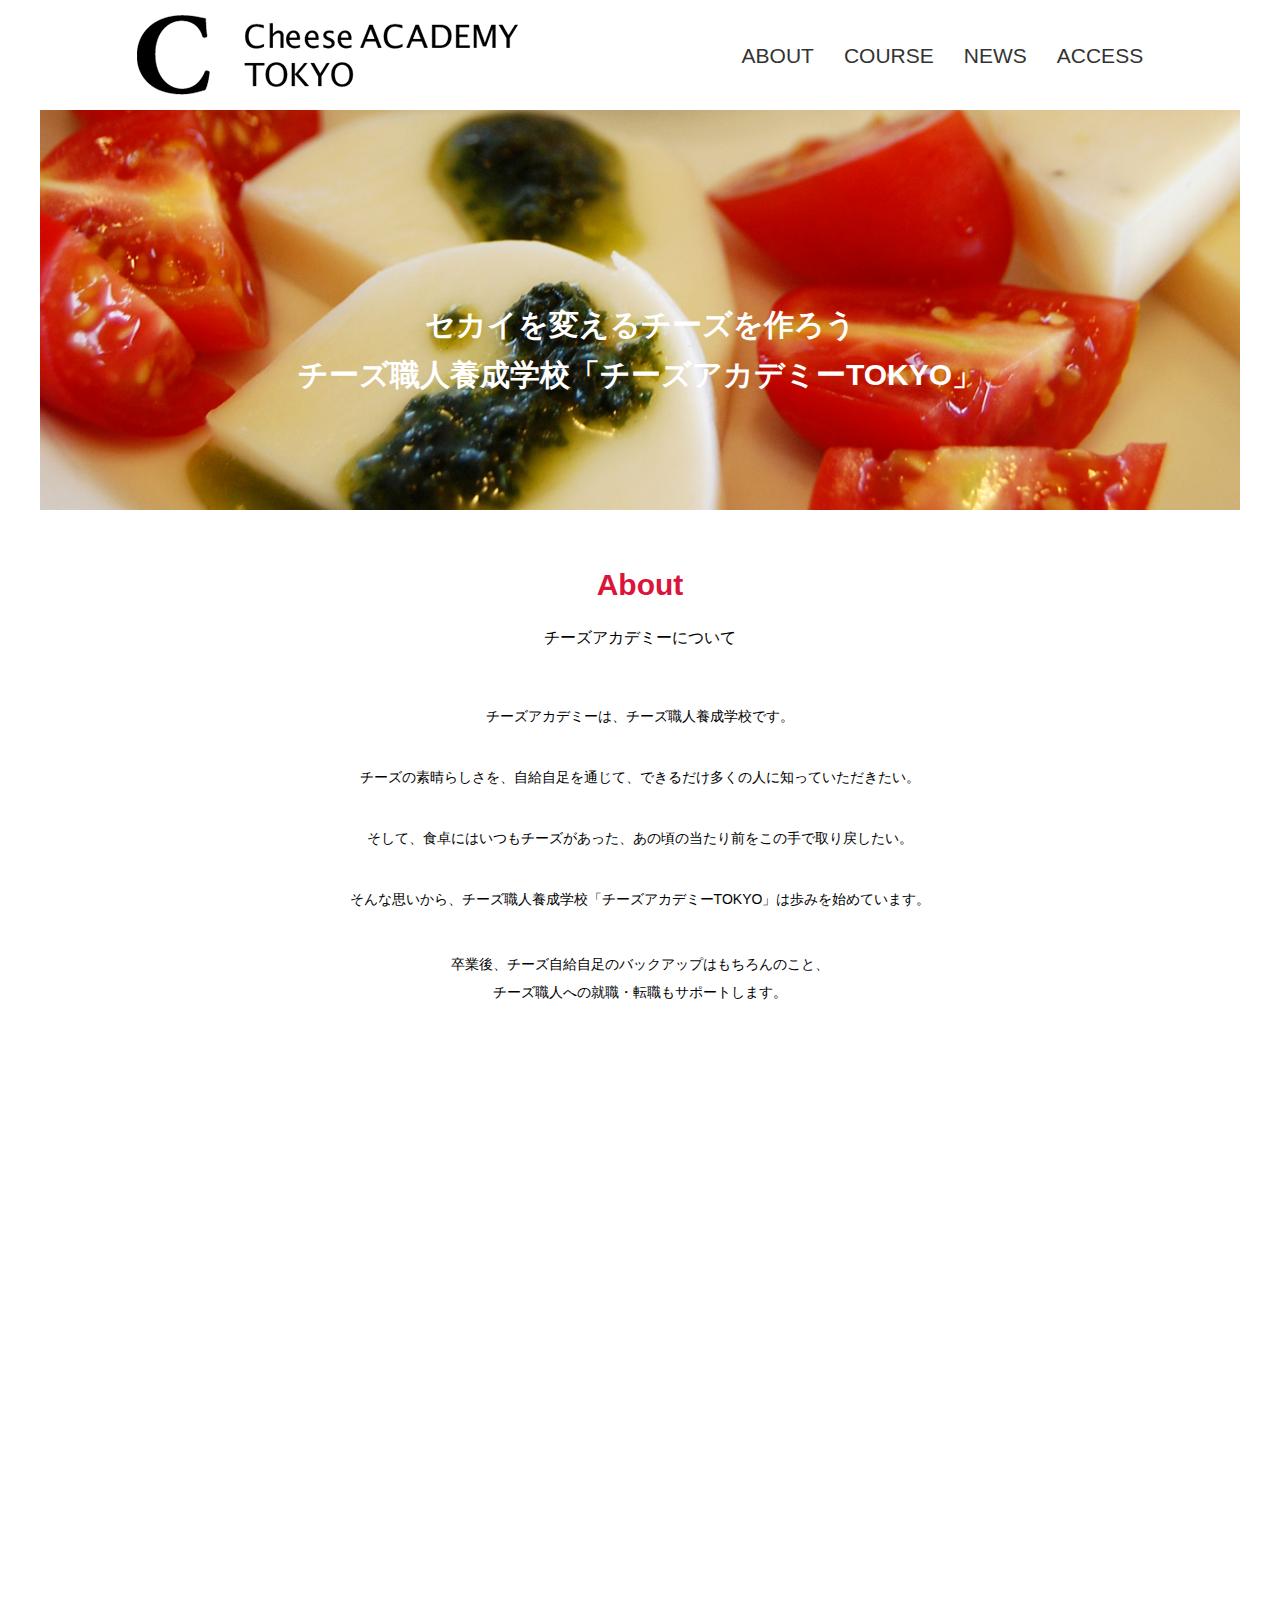
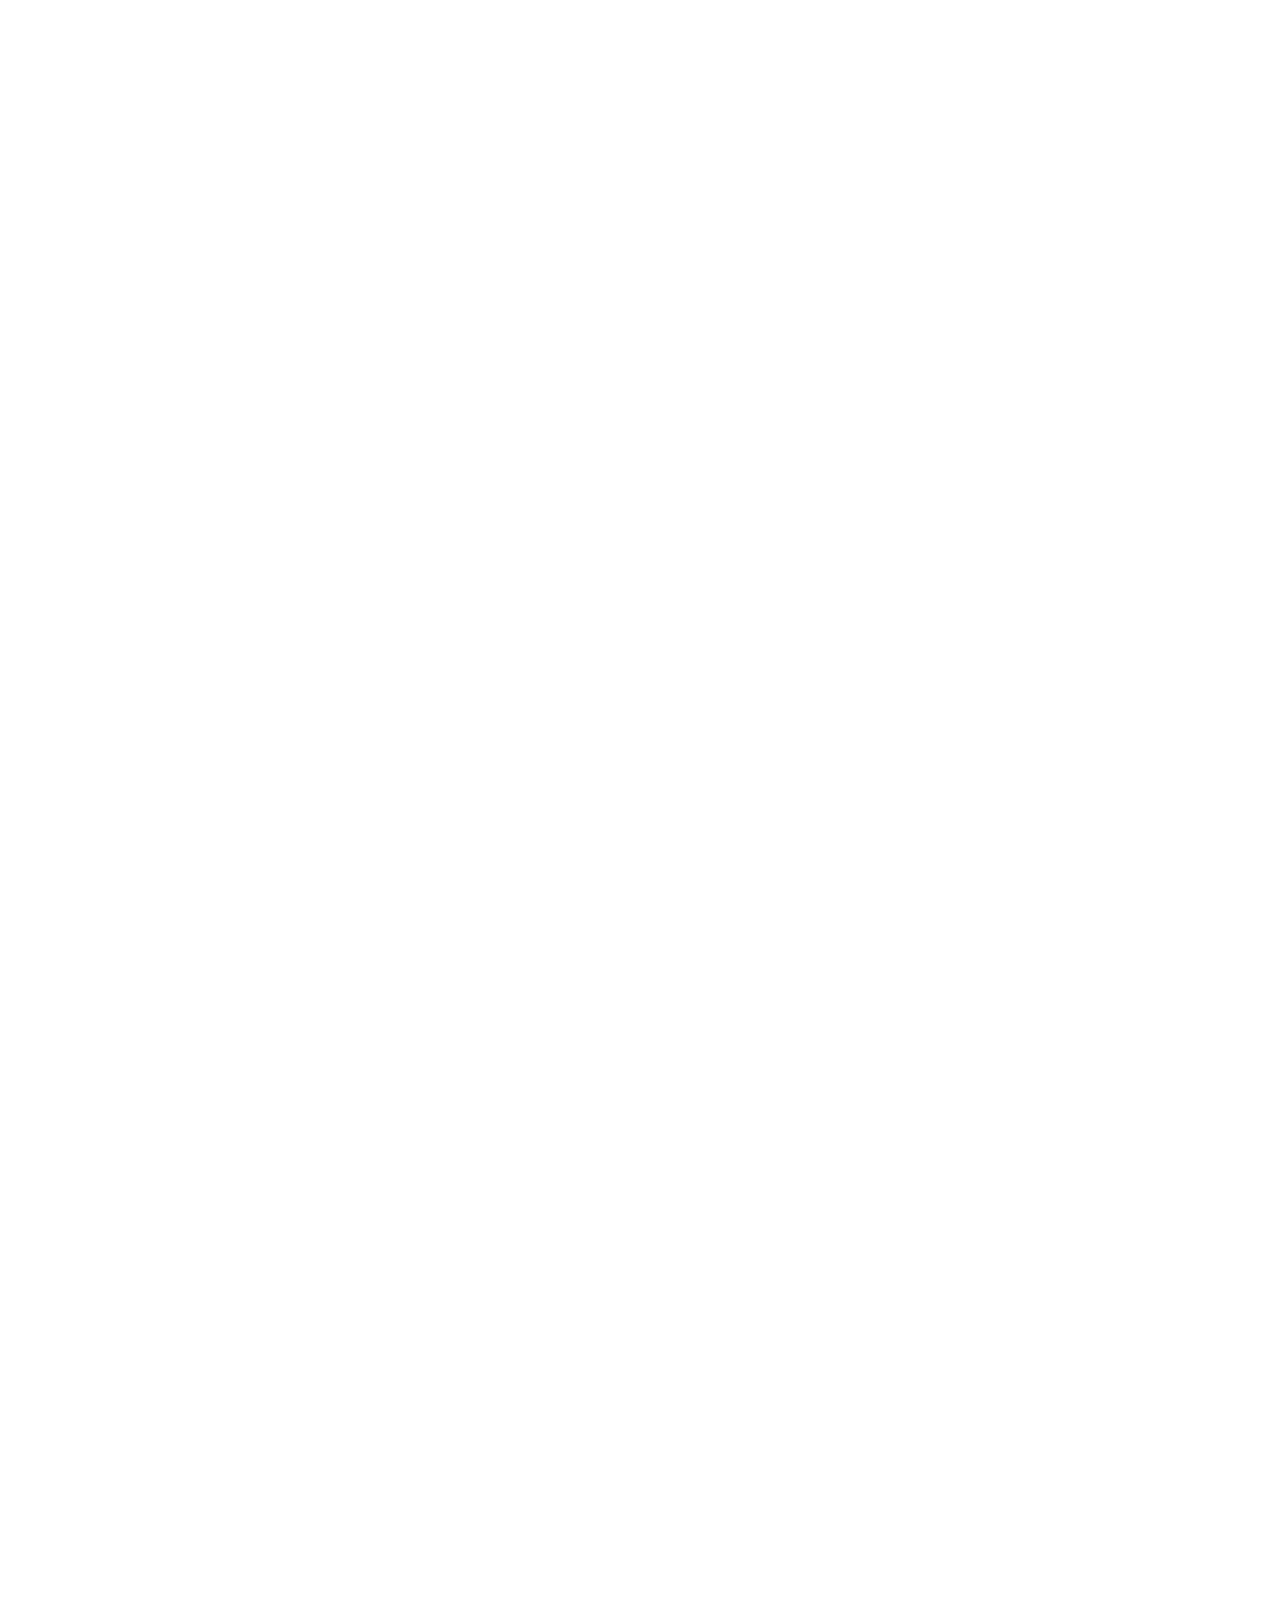
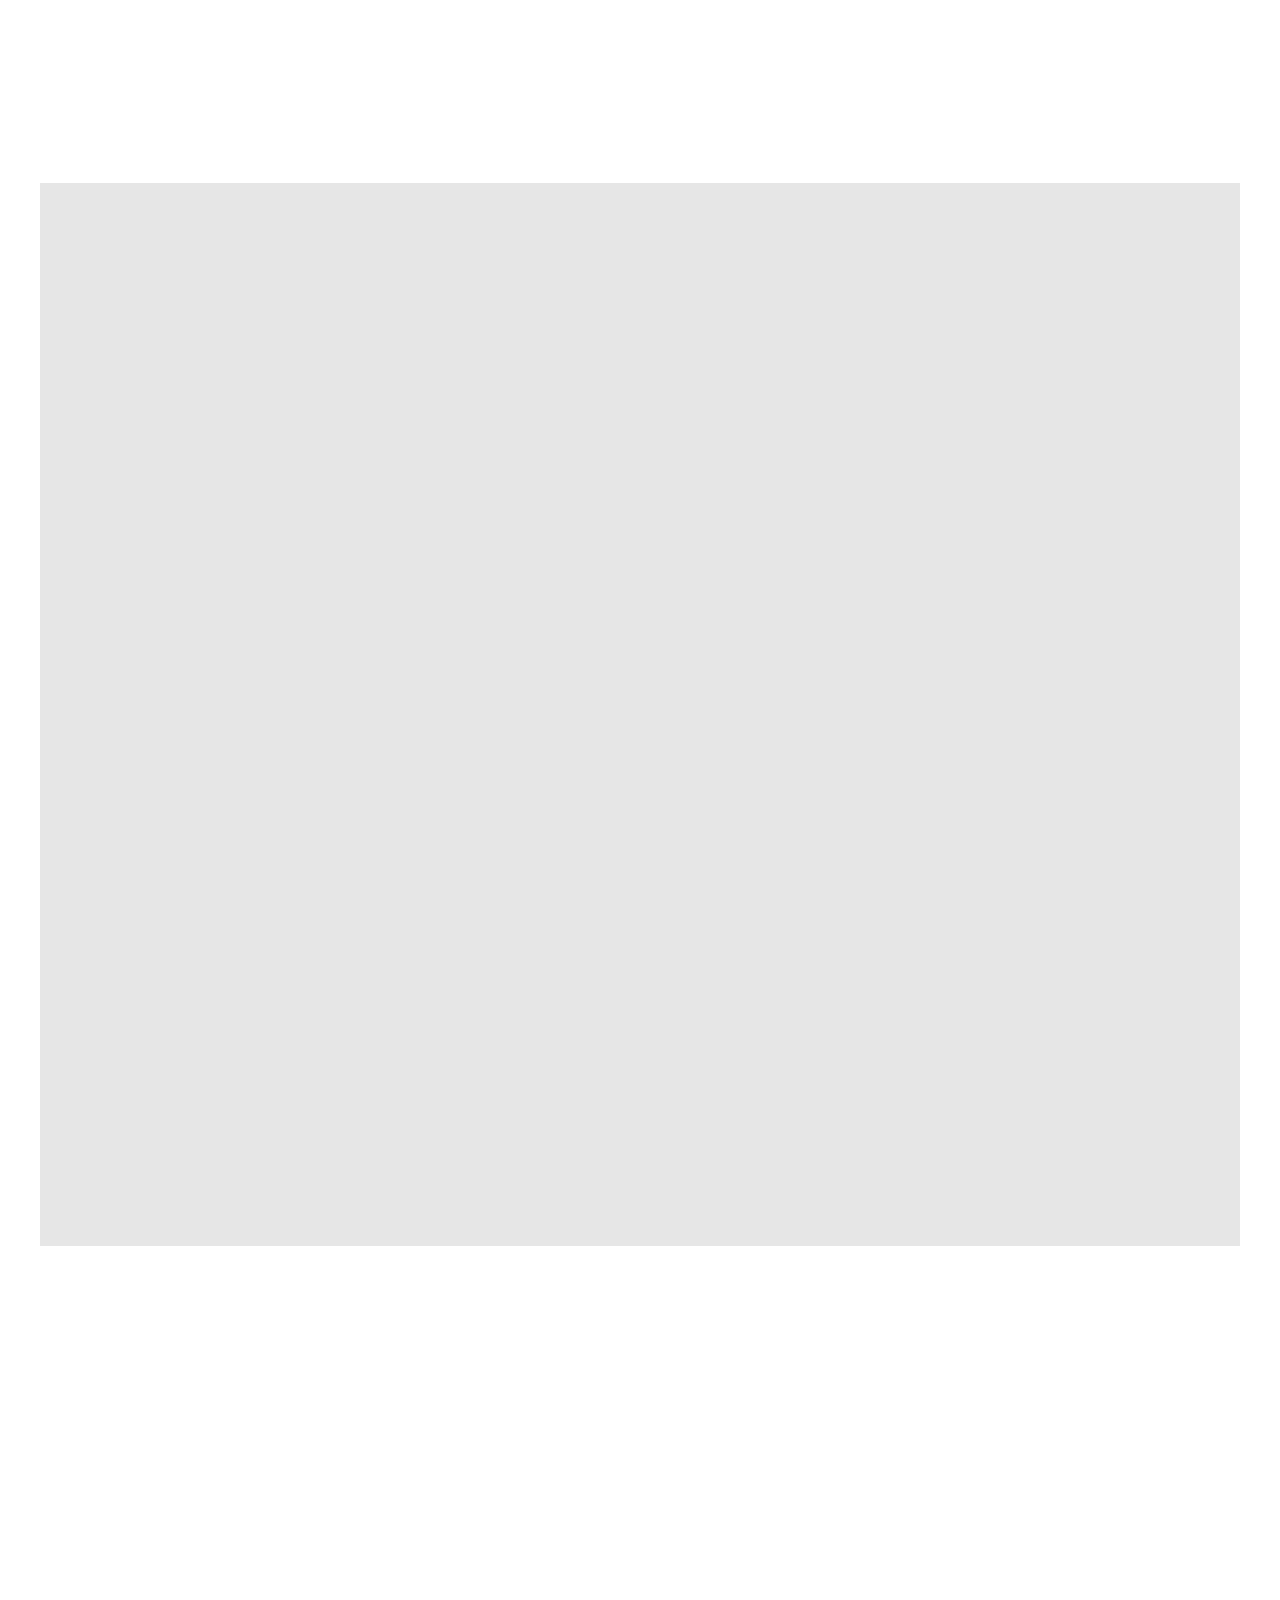
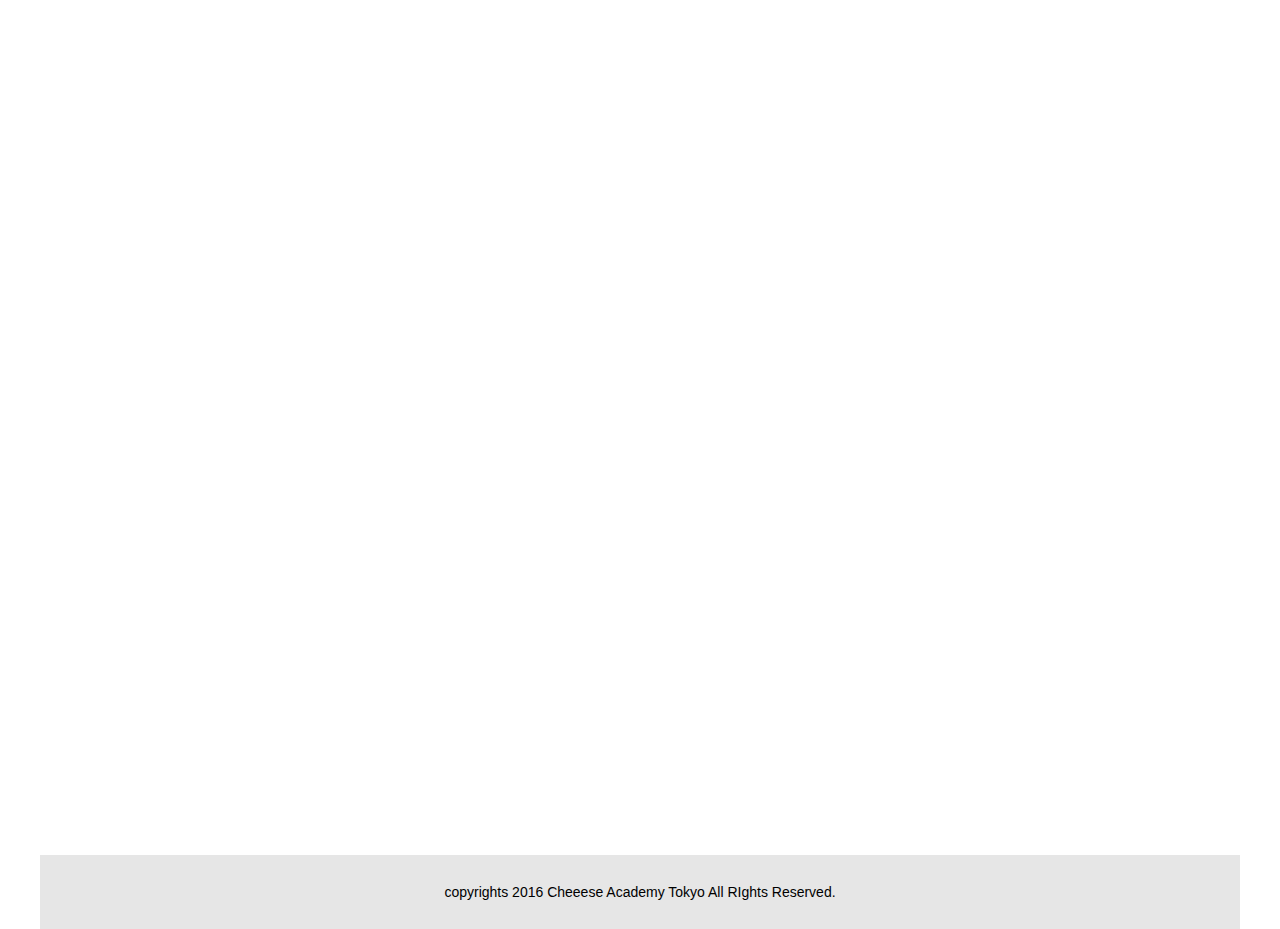
<file: works1/index.html>
<!DOCTYPE html>
<html lang="ja">
<!-- 最初の設定は終わっています　必要な方は触ってください -->

<head>
  <meta charset="UTF-8">
  <meta name="viewport" content="width=device-width, initial-scale=1">
  <meta http-equiv="X-UA-Compatible" content="ie=edge">
  <title>チーズアカデミー</title>
  <link rel="stylesheet" href="reset.css">
  <link rel="stylesheet" href="style.css">
</head>
<!-- 最初の設定は終わっています　必要な方は触ってください -->

<body>
  <div class="wrap">

       <!-- ヘッター -->
         <header>
            <h1 class="logo"><a href="index.html"><img src="img/header_logo.png" alt="チーズアカデミー"></a></h1>

            <nav class="global_navi">
              <ul>
                <li><a href="#about" >ABOUT</a></li>
                <li><a href="#Course">COURSE</a></li>
                <li><a href="#News">NEWS</a></li>
                <li><a href="#Access">ACCESS</a></li>
              </ul>
            </nav>

          </header> 

      <!-- メインビジュアル -->
            <div class="visual">
              
              <h2 class="main_visual_title">セカイを変えるチーズを作ろう</h2>
              <p class="main_visual_subtitle">チーズ職人養成学校「チーズアカデミーTOKYO」</p>
              
            </div>


      <!--ABOUT-->

            <section class="about" id="about">
                <h3 class="about_title">About</h3>
                <p class="about_subtitle">チーズアカデミーについて</p>
                <p class="about_text">チーズアカデミーは、チーズ職人養成学校です。</p>
                <p class="about_text">チーズの素晴らしさを、自給自足を通じて、できるだけ多くの人に知っていただきたい。</p>
                <p class="about_text">そして、食卓にはいつもチーズがあった、あの頃の当たり前をこの手で取り戻したい。</p>
                <p class="about_text">そんな思いから、チーズ職人養成学校「チーズアカデミーTOKYO」は歩みを始めています。</p>
                <p class="about_text_last">卒業後、チーズ自給自足のバックアップはもちろんのこと、<br>
                  チーズ職人への就職・転職もサポートします。</p>
                
            </section>

       
      <!--画像4枚-->

      <div class="animation">

        <div class="slide">
            <ul>
                <li><img src="img/about_01.jpg" alt=""></li>
                <li><img src="img/about_02.jpg" alt=""></li>
                <li><img src="img/about_03.jpg" alt=""></li>
                <li><img src="img/about_04.jpg" alt=""></li>
            </ul>

        </div>

      </div><!--animation -->



      <!--COURSE-->
      <section class="Course">
              <div class="animation">

                  <h3 class="Course_title" id="Course">Course</h3>
                  <p class="Course_text">未経験からでもスタートができるよう、カリキュラムは多くの専門家や
                    現役チーズ職人のアドバイスのもと、作られました。</p>
              </div><!--animation -->


        <!--画像、テキスト並ぶ-->


      <!-- １枚目 -->
          <div class="animation">
              <div class="Course_wrapper">
                         <p class="Course_imgBox"><img src="img/course_01.jpg" alt=""></p>


                        <div class="inner">
                          <h4>本格的な農園を使った実地研修</h4>
                          <p>チーズアカデミーでは、本格的な農園を使った実地研修を
                            行うことができます。プロとして活躍するチーズ職人も
                            使用するような、広大で環境も整った農園を余すところ
                            なく使い、卒業時には本格的なチーズを自分の力で作れる
                            実践力の養成を目指します。</p>
                        </div><!--inner-->

                  </div><!--Course_wrapper-->
              </div><!--animation -->



      <!-- ２枚目 -->
              <div class="animation">
                      <div class="Course_wrapper second">
                             <p class="Course_imgBox"><img src="img/course_02.jpg" alt=""></p>


                              <div class="inner">
                                <h4>必要な知識もしっかりと取得</h4>
                                <p>チーズ作りには、しっかりとした食に関する知識が
                                  欠かせません。チーズアカデミーでは、一流講師陣による、
                                  チーズ作りに必要ないろはを余すところなく学べます。
                                  チーズそのものでなく、栄養学全般を学ぶことも
                                  可能ですので、チーズ以外への展開も夢ではないでしょう。</p>
                              </div><!--inner-->

                       </div><!--Course_wrapper-->
              </div><!--animation number-->




      <!-- ３枚目 -->
              <div class="animation ">
                        <div class="Course_wrapper">
                            <p class="Course_imgBox"><img src="img/course_03.jpg" alt=""></p>

                            <div class="inner">
                              <h4>卒業制作はティスティング審査あり</h4>
                              <p>チーズアカデミーでは最後の2ヶ月間で卒業制作を実施。
                                卒業制作として、チーズ作りを実際に行います。卒業後、
                                一般参加によるティスティング審査があるため、作り手の
                                目線だけでなく、消費者の目線から、卒業制作作品としての
                                チーズを、しっかりと評価いただくことができます。</p>
                            </div><!--inner-->
                      </div><!--Course_wrapper-->
              </div><!--animation number-->

      </section>



      <!--NEWS-->
      <section class="News">

              <div class="animation">
                        <h3 class="News_title" id="News">NEWS</h3>
                        <p class="News_subtitle">ニュース</p>

                </div><!--animation number-->

      <!--ビザ画像3枚-->
              <div class="animation">
               
      <!--１枚-->

                        <div class="News_inner">
                            <div class="News_content">
                              <p class="News_imgBox"><img src="img/news_img.jpg" alt=""></p>
                              <time class="date" datetime="2016–11-18">2016/11/18</time>
                              <p class="News_text">チーズアカデミー卒業生のコスゲさんによる
                                チーズだけをふんだんに使用した話題のピザ屋
                                「Kosuge Pizza」が渋谷でオープンしました！</p>
                            </div><!--News_content-->
      <!--２枚-->


                            <div class="News_content">
                              <p class="News_imgBox"><img src="img/news_img.jpg" alt=""></p>
                              <time class="date" datetime="2016–11-18">2016/11/18</time>
                              <p class="News_text">チーズアカデミー卒業生のコスゲさんによる
                                チーズだけをふんだんに使用した話題のピザ屋
                                「Kosuge Pizza」が渋谷でオープンしました！</p>
                            </div><!--News_content-->
      <!--３枚-->

                            <div class="News_content">
                              <p class="News_imgBox"><img src="img/news_img.jpg" alt=""></p>
                              <time class="date" datetime="2016–11-18">2016/11/18</time>
                              <p class="News_text">チーズアカデミー卒業生のコスゲさんによる
                                チーズだけをふんだんに使用した話題のピザ屋
                                「Kosuge Pizza」が渋谷でオープンしました！</p>
                            </div><!--News_content-->
                        </div><!--News_inner-->

                        <p class="btn"><a href="#">More</a></p>

              </div><!--animation number-->

                
      </section>


      <!--Access-->
      <section class="Access">

                <div class="animation">

                      <h3 class="Access_title" id="Access">Access</h3>
                      <p class="Access_subtitle">会社概要</p>
                      
                      <div class="ggmap"><iframe src="https://www.google.com/maps/embed?pb=!1m18!1m12!1m3!1d3241.396444816522!2d139.71190211509716!3d35.66723918019761!2m3!1f0!2f0!3f0!3m2!1i1024!2i768!4f13.1!3m3!1m2!1s0x60188c9fa9e2e881%3A0x35396adb5ba7ce03!2sG&#39;s%20ACADEMY%20TOKYO!5e0!3m2!1sja!2sjp!4v1579271868521!5m2!1sja!2sjp" width="600" height="350" frameborder="0" style="border:0;" allowfullscreen=""></iframe></div>
                 </div><!--animation number-->


                <div class="animation">

                      <div class="access_table">
                        <table>
                          　<tr>
                          　　<th>学校名</th>
                          　　<td>チーズアカデミーTOKYO</td>
                          　</tr>

                          　<tr>
                          　　<th>事務所所在地</th>
                          　　<td>〒107-0061東京都港区北青山3-5-6 青朋ビル2F</td>
                          　</tr>

                          　<tr>
                          　　<th>TEL</th>
                          　　<td>03-5413-5045</td>
                          　</tr>

                          　<tr>
                            　<th>FAX</th>
                            　<td>03-5413-5046</td>
                            </tr>

                            <tr>
                              <th>MAIL</th>
                              <td>dummy@cheeseacademy.tokyo</td>
                            </tr>

                          </table>
                      </div><!--access_table-->

                         </div><!--animation number-->

       </section>

          
      <!--contact-->

      <section class="contact">

                 <div class="animation">
                   

                    <h3 class="contact_title">contact</h3>
                    <p class="contact_subtitle">説明会お申し込み・お問い合わせ</p>
                    
                    <p class="contact_text">ぜひ1度、足を運んでみませんか。説明会は随時開催中。<br>
                      その他、お問い合わせもお気軽にどうぞ。お待ちしております。</p>
                    <p class="contact_text">※チーズアカデミーは実際には存在しません。<br>間違っても問い合わせしないよう</p>
                  
                 </div><!--animation -->


            

        <!--お問い合わせフォーム-->

                 <div class="animation">

                      <div id="form_contents">
                    	  <form action="form.php" method="post">
                    			
                        <table class="form_table">

                        <!--名前-->
                          <tr>
                            <th><span class="th">お名前</span></th>
                            <td id="nameSection"><input size="50"  id="name" class="inp" type="text" name="お名前" value="" style="font-size:100%" required>
                              <p class="alert">※お名前をご入力ください</p>
                            </td>
                          </tr>
                                 
                        <!--カナ-->
                          <tr>
                            <th>カナ</th>
                            <td >
                              <input size="40" class="inp" type="text" name="kana" value="" style="font-size:100%"/>
                            </td>
                          </tr>

                        <!--メールアドレス-->
                          <tr>
                          <th><span class="th">メールアドレス</span></th>
                            <td id="mailSection"><input size="40" type="text" id="mail" class="inp" name="メールアドレス" value="" style="font-size:100%" required>
                              <p class="alert">※メールアドレスをご入力ください</p>
                            </td>
                          </tr>

                        <!--チーズアカデミーきっかけ-->
                          <tr>
                            <th><span class="th">チーズアカデミーを知ったきっかけ</span></th>
                            <td id="firmSection"><input size="40" type="text" id="how" class="inp" name="メールアドレス確認用" value="" style="font-size:100%" required>
                              
                            </td>
                          </tr>
                          

                        <!--志望理由-->
                          <tr >
                            <th>志望理由</th>
                            <!-- <td><input size="40" type="text" id="text" class="inp" name="text" value="" style="font-size:100%">  -->
                              <td>
                             <span><input type="checkbox" name="" id="">企業をしたい</span><br>
                             <span><input type="checkbox" name="" id="">チーズ系企業に就職・転職したい</span><br>
                             <span><input type="checkbox" name="" id="">チーズと関わる仕事をしており、仕事に生かしたい</span><br>
                             <span><input type="checkbox" name="" id="">チーズの教養を身につけたい</span><br>
                           </td>
                          </tr>


                          <tr>
                            <th><span class="th">詳細</span></th>
                            <td id="detailSection">
                              <textarea name="詳細" id="detailtext" class="inp" cols="40" rows="5" style="font-size:100%" placeholder="こちらに詳細をご入力ください" required></textarea>
                            </td>
                          </tr>
                          
                        </table>
                          
                          <p class="submit_button"><input id="submit_button" type="submit" name="submit" value="送信"></p>


                      </form>	

                    </div><!--form_contents-->

               </div><!--animation -->

        
      </section>


            
      <footer>
            <p>copyrights 2016 Cheeese Academy Tokyo All RIghts Reserved.</p>

      </footer>


      <!--トップへ戻るボタン-->

            <div class="back-to-top"><a href="#"><img src="img/back_to_top.png" width="44" height="44" alt="トップへ戻る"></a></div>

  </div><!--wrap-->
      <script src="https://code.jquery.com/jquery-3.2.1.min.js"></script>
      <script src="main.js"></script>
</body>

</html>
</file>
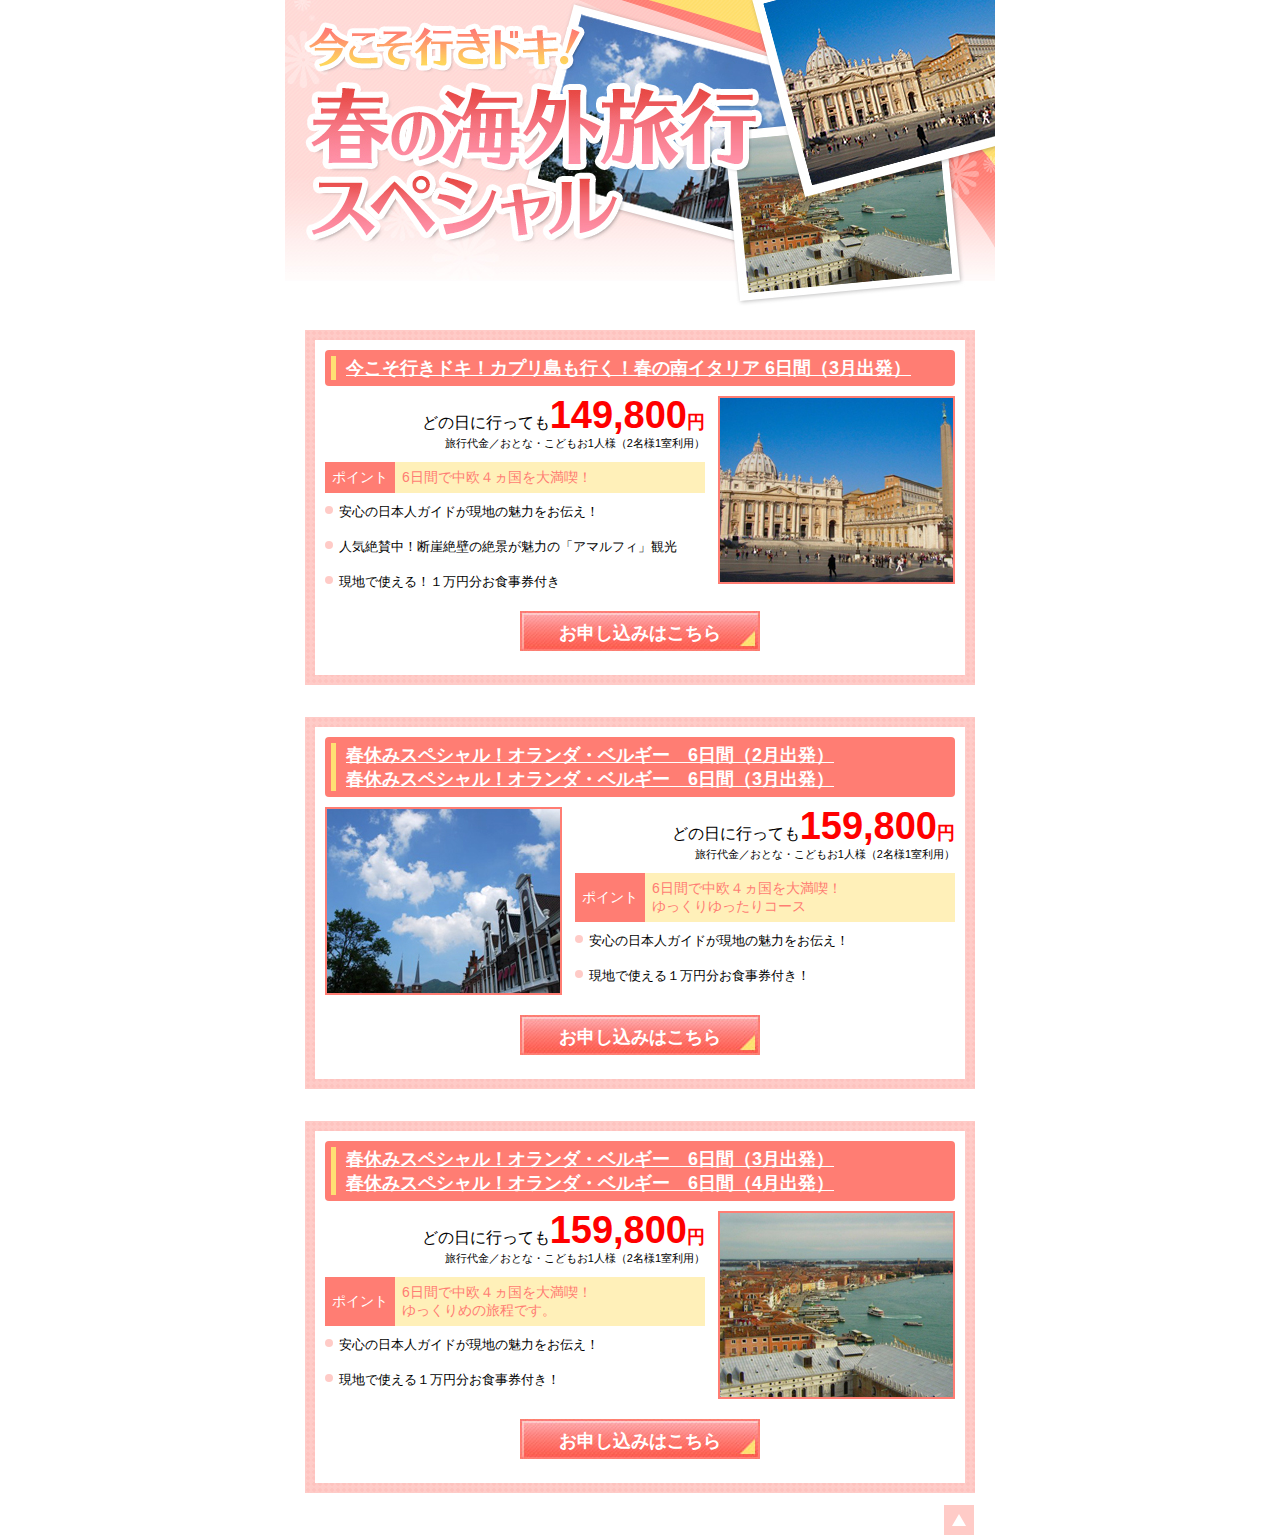
<file: works3/index.html>
<!DOCTYPE html>
<html lang="ja">
    <head>
        <meta charset="UTF-8">
        <link rel="stylesheet" href="base.css">       
        <title>春の海外旅行スペシャル</title>
        <meta name="description" content="春の海外旅行スペシャル。春の南イタリア、オランダ・ベルギー、中欧4ヵ国等楽しい旅をお届けします。">
        <meta name="Keywords" content="春、旅行、イタリア、オランダ、ベルギー中欧" />

    </head>
    <body>

        <header class="header">
            <h1 class="top">
            <img src="images_1/header.jpg" alt="海外旅行" title="春の海外旅行スペシャル">
            </h1>
        </header>

<!--1-->

<section>
        <div class="front">
        	
        		<h2 class="title"><a href="index.html">今こそ行きドキ！カプリ島も行く！春の南イタリア 6日間（3月出発）</a></h2>
                    

                    <div class="text">
                        <p class="memo">どの日に行っても<span class="price">149,800<span class="yen">円</span></span></p>

                        <p class="sub_text">旅行代金／おとな・こどもお1人様（2名様1室利用）</p>


                   
                    <dl>
                        <dt class="sub_pointone">ポイント</dt>
                        <dd class="point">6日間で中欧４ヵ国を大満喫！</dd>
                    </dl>


                        
                        <ul class="point_list">
                            <li>安心の日本人ガイドが現地の魅力をお伝え！</li>
                            <li>人気絶賛中！断崖絶壁の絶景が魅力の「アマルフィ」観光</li>
                            <li>現地で使える！１万円分お食事券付き</li>
                        </ul>
                    

                    </div><!--text-->


                    <!--picture-->
                    <p class=image><img src="images_1/images_1.jpg" alt="海外旅行" title="イタリア"></p>
               
                <!--申し込みボタン-->
                    <p class="button"><a href="index.html">お申し込みはこちら</a></p>


        </div><!--front-->


<!--２-->

        <div class="front">
                <h2 class="title">
                    <a href="index.html">春休みスペシャル！オランダ・ベルギー　6日間（2月出発）</a>

                    <a href="index.html">春休みスペシャル！オランダ・ベルギー　6日間（3月出発）</a>
                </h2>
                    

                    <div class="text">
                        <p class="memo">どの日に行っても<span class="price">159,800<span class="yen">円</span></span></p>
                        <p class="sub_text">旅行代金／おとな・こどもお1人様（2名様1室利用）</p>


                    <dl>
                        <dt class="sub_pointone">ポイント</dt>
                        <dd class="point">6日間で中欧４ヵ国を大満喫！<br>ゆっくりゆったりコース</dd>
                    </dl>

                

                        <ul class="point_list">
                            <li>安心の日本人ガイドが現地の魅力をお伝え！</li>
                            <li>現地で使える１万円分お食事券付き！</li>
                        </ul>
                    

                    </div><!--text-->


                    <!--picture-->
                    <p class=image><img src="images_1/images_2.jpg" alt="海外旅行" title="オランダ・ベルギー"></p>

                

                <!--申し込みボタン-->
                
                    <p class="button"><a href="index.html">お申し込みはこちら</a></p>



        </div>

<!--３-->
        
        <div class="front">
                <h2 class="title">
                    <a href="index.html">春休みスペシャル！オランダ・ベルギー　6日間（3月出発）</a>
                    <a href="index.html">
                    春休みスペシャル！オランダ・ベルギー　6日間（4月出発）</a>
                </h2>
                    

                
                    <div class="text">
                        <p class="memo">どの日に行っても<span class="price">159,800<span class="yen">円</span></span></p>

                        <p class="sub_text">旅行代金／おとな・こどもお1人様（2名様1室利用）</p>


                    <dl>
                        <dt class="sub_pointone">ポイント</dt>
                        <dd class="point">6日間で中欧４ヵ国を大満喫！<br>ゆっくりめの旅程です。</dd>
                    </dl>


                    
                        <ul class="point_list">
                            <li>安心の日本人ガイドが現地の魅力をお伝え！</li>
                            <li>現地で使える１万円分お食事券付き！</li>
                        </ul>
                    

                    </div><!--text-->


                    <!--picture-->
                    <p class=image><img src="images_1/images_3.jpg" alt="海外旅行" title="オランダ・ベルギー"></p>


                

                <!--申し込みボタン-->
                
                    <p class="button"><a href="index.html">お申し込みはこちら</a></p>
                

                


                



            

        </div><!--front-->

        <p class="page_top"><a href="index.html">TOPへ戻る</a></p>


    </section>

<footer>


</footer>




    </body>
</html>
</file>
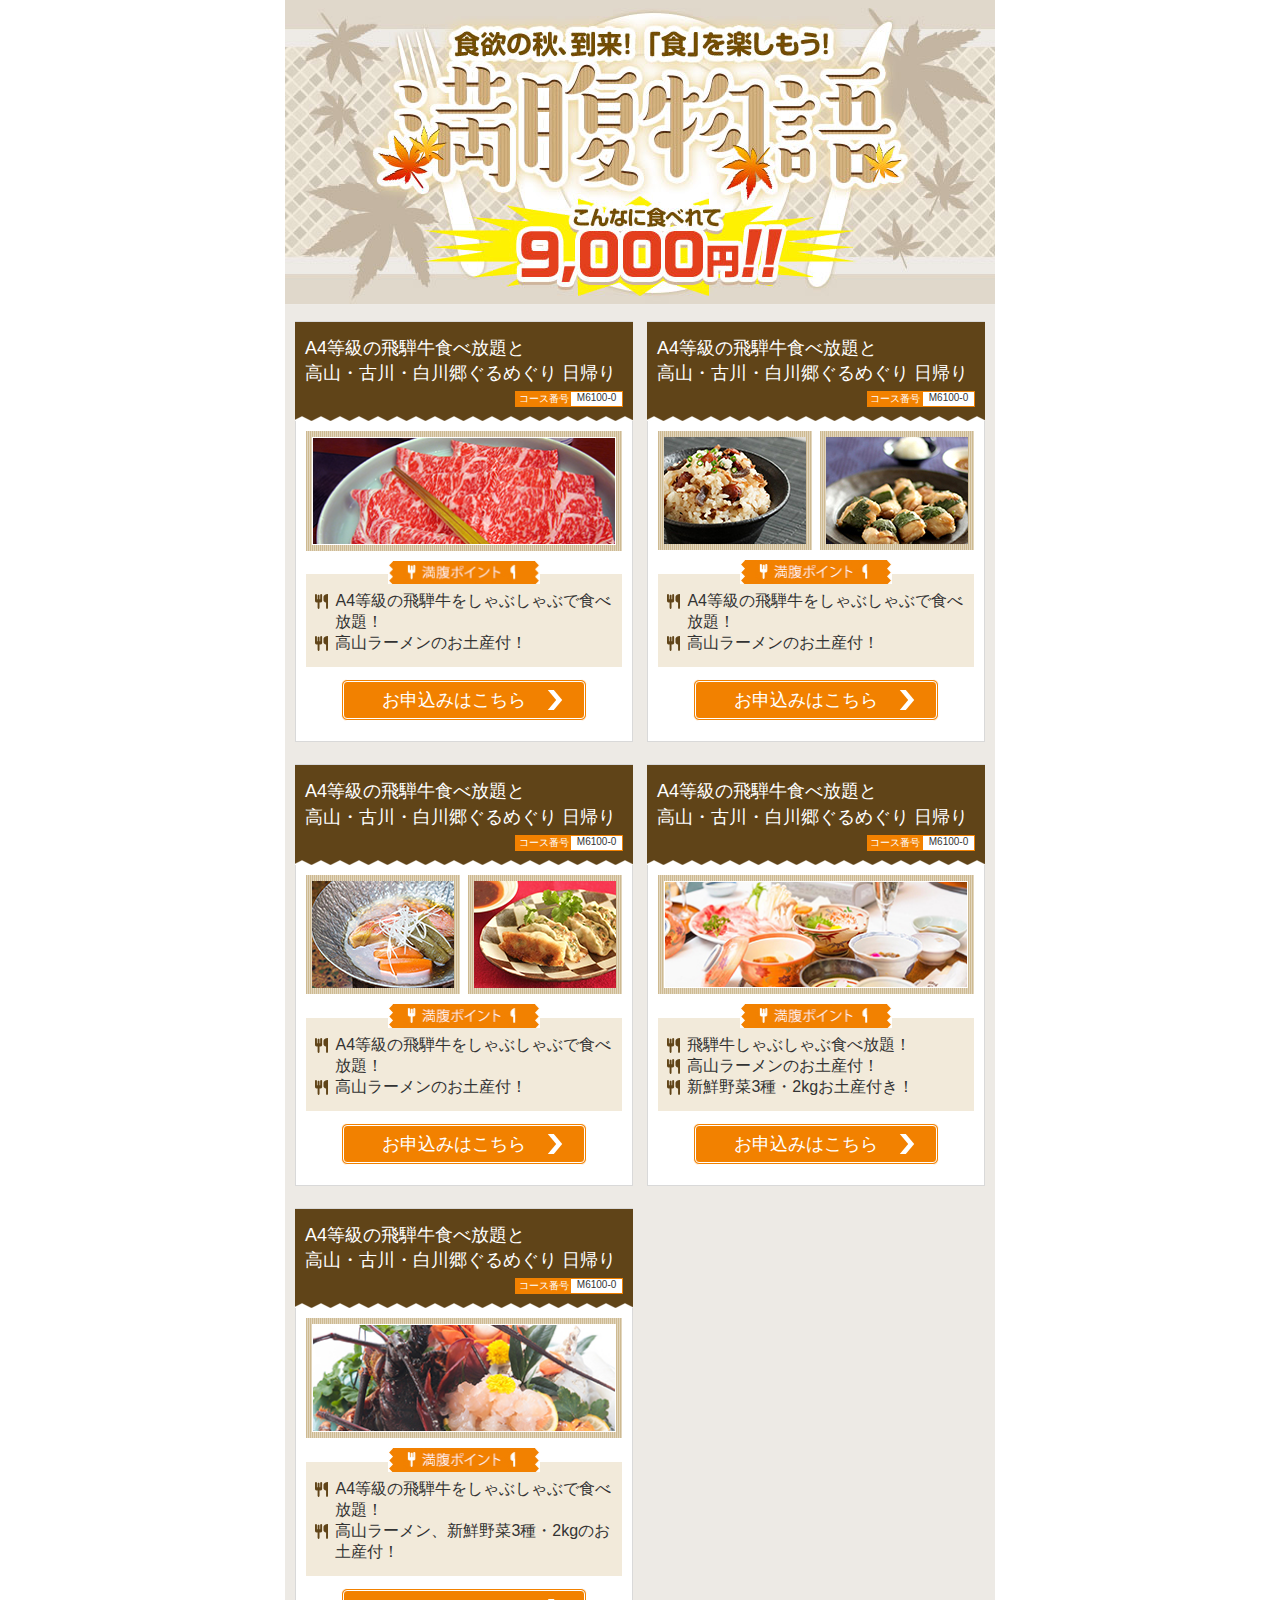
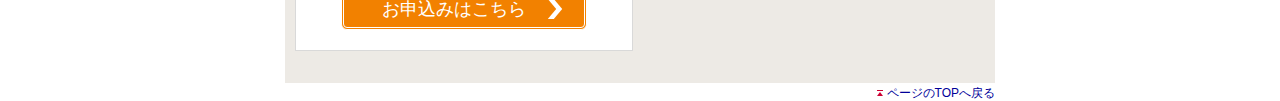
<file: works4/index.html>
<!DOCTYPE html>
<html lang="ja">
    <head>
        <meta charset="UTF-8">
        <script src=></script>
        <script src="common.js"></script>
        <link rel="stylesheet" href="base.css">
        <title>満腹物語</title>
        <meta name="description" content="食欲の秋、到来！満腹物語">
        <meta name="Keywords" content="食、食欲、秋、満腹" />

    </head>
<body>

        <header class="header">
            <h1 class="top"><img src="images/subject02PC_1.jpg" alt="満腹物語" title="食欲の秋、到来！満腹物語"></h1>
        </header>

     <div class="contents">

    <!--1-->
        <section>

            <div class="title">
                 <h2><a href="index.html">A4等級の飛騨牛食べ放題と<br>高山・古川・白川郷ぐるめぐり 日帰り</a></h2>
                
                <dl>
                        <dt>コース番号</dt>
                        <dd>M6100-0</dd>
                    </dl>
            </div>

            <div class="inner">
                <p class="sub_visual"><img src="images/subject02PC_07.jpg"></p>
                <h3><img src="images/subject02PC_02_03.jpg" alt="満腹物語"></h3>
                <ul>
                    <li>A4等級の飛騨牛をしゃぶしゃぶで食べ放題！</li>
                    <li>高山ラーメンのお土産付！</li>
                </ul>

    
                    <p class="btn"><a href="#">お申込みはこちら</a></p>
                    <!-- <a class="arrow"></a>これがあることで謎のスペースが入る-->
                

        </section>

    <!--2-->
    <section>

        <div class="title">
            <h2><a href="index.html">A4等級の飛騨牛食べ放題と<br>高山・古川・白川郷ぐるめぐり 日帰り</a></h2>

                <dl>
                    <dt>コース番号</dt>
                    <dd>M6100-0</dd>
                </dl>
        </div>

        <div class="inner">
            <div class="visual">
                <p><img src="images/subject02PC_09.jpg"></p>
                <p><img src="images/subject02PC_11.jpg"></p>
            </div>

            <h3><img src="images/subject02PC_02_03.jpg" alt="満腹物語"></h3>
            <ul>
                <li>A4等級の飛騨牛をしゃぶしゃぶで食べ放題！</li>
                <li>高山ラーメンのお土産付！</li>
            </ul>

            <p class="btn"><a href="#">お申込みはこちら</a></p>
            

        </div>  
    </section>


    <!--3-->
    <section>

        <div class="title">
            <h2><a href="index.html">A4等級の飛騨牛食べ放題と<br>高山・古川・白川郷ぐるめぐり 日帰り</a></h2>

                <dl>
                    <dt>コース番号</dt>
                    <dd>M6100-0</dd>
                </dl>
        </div>

        <div class="inner">
            <div class="visual">
                <p><img src="images/subject02PC_16.jpg"></p>
                <p><img src="images/subject02PC_18.jpg"></p>
            </div>

                <h3><img src="images/subject02PC_02_03.jpg" alt="満腹物語"></h3>
            <ul>
                <li>A4等級の飛騨牛をしゃぶしゃぶで食べ放題！</li>
                <li>高山ラーメンのお土産付！</li>
            </ul>

            <p class="btn"><a href="#">お申込みはこちら</a></p>
        </div>
    </section>



<!--4-->
<section>

    <div class="title">
        <h2><a href="index.html">A4等級の飛騨牛食べ放題と<br>高山・古川・白川郷ぐるめぐり 日帰り</a></h2>

         <dl>
                <dt>コース番号</dt>
                <dd>M6100-0</dd>
            </dl>
    </div>


    <div class="inner">
        <p class="sub_visual"><img src="images/subject02PC_20.jpg"></p>
        <h3><img src="images/subject02PC_02_03.jpg" alt="満腹物語"></h3>
        <ul>
            <li>飛騨牛しゃぶしゃぶ食べ放題！</li>
            <li>高山ラーメンのお土産付！</li>
            <li>新鮮野菜3種・2kgお土産付き！</li>
        </ul>

            <p class="btn"><a href="#">お申込みはこちら</a></p>
    </div>
</section>

    <!--5-->
    <section>

        <div class="title">
            <h2><a href="index.html">A4等級の飛騨牛食べ放題と<br>高山・古川・白川郷ぐるめぐり 日帰り</a></h2>

            <dl>
                    <dt>コース番号</dt>
                    <dd>M6100-0</dd>
                </dl>
        </div>


        <div class="inner">
            <p class="sub_visual"><img src="images/subject02PC_25-26.jpg"></p>
            <h3><img src="images/subject02PC_02_03.jpg" alt="満腹物語"></h3>
            <ul>
                <li>A4等級の飛騨牛をしゃぶしゃぶで食べ放題！</li>
                <li>高山ラーメン、新鮮野菜3種・2kgのお土産付！</li>
            </ul>

            <p class="btn"><a href="#">お申込みはこちら</a></p>
        </div>
    </section>

</div><!--contents-->

        <footer>
            <p class="toTop"><a href="#top">ページのTOPへ戻る</a></p>

        </footer>

    


    </body>

</html>
</file>
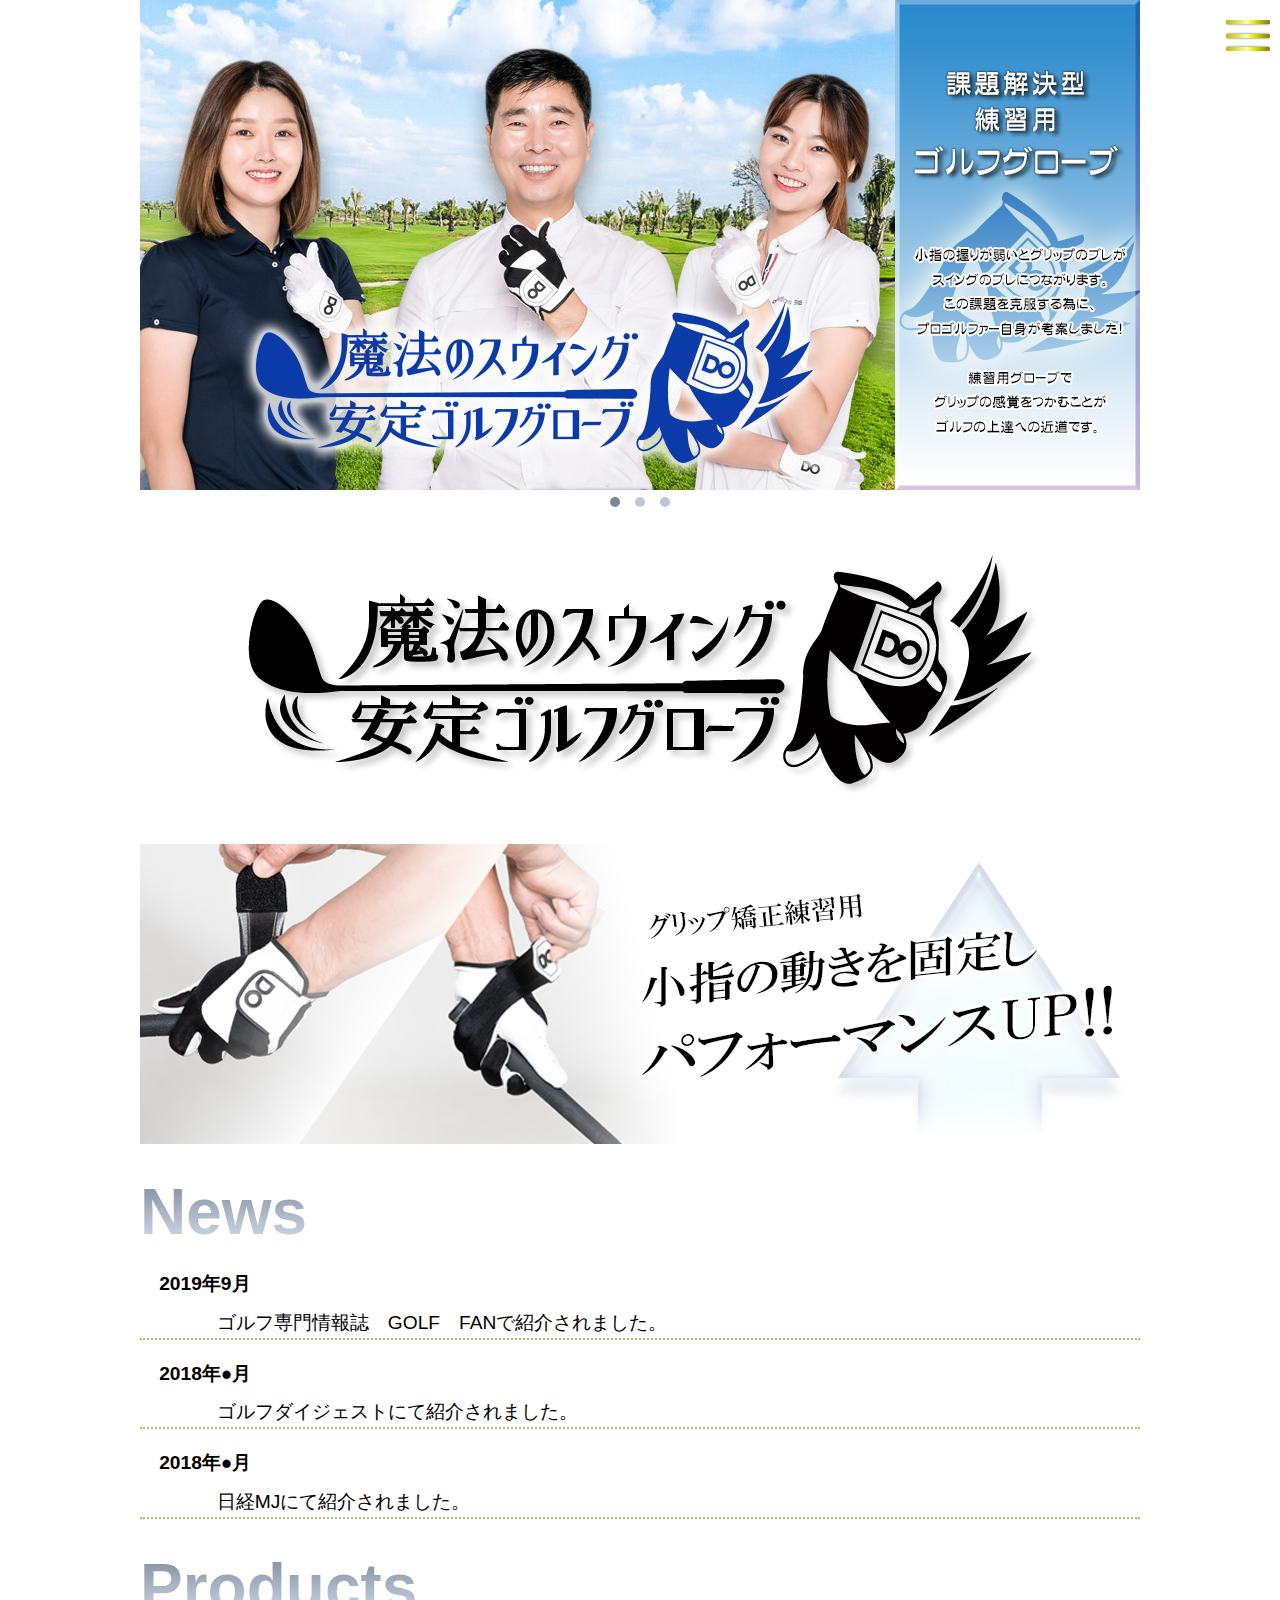
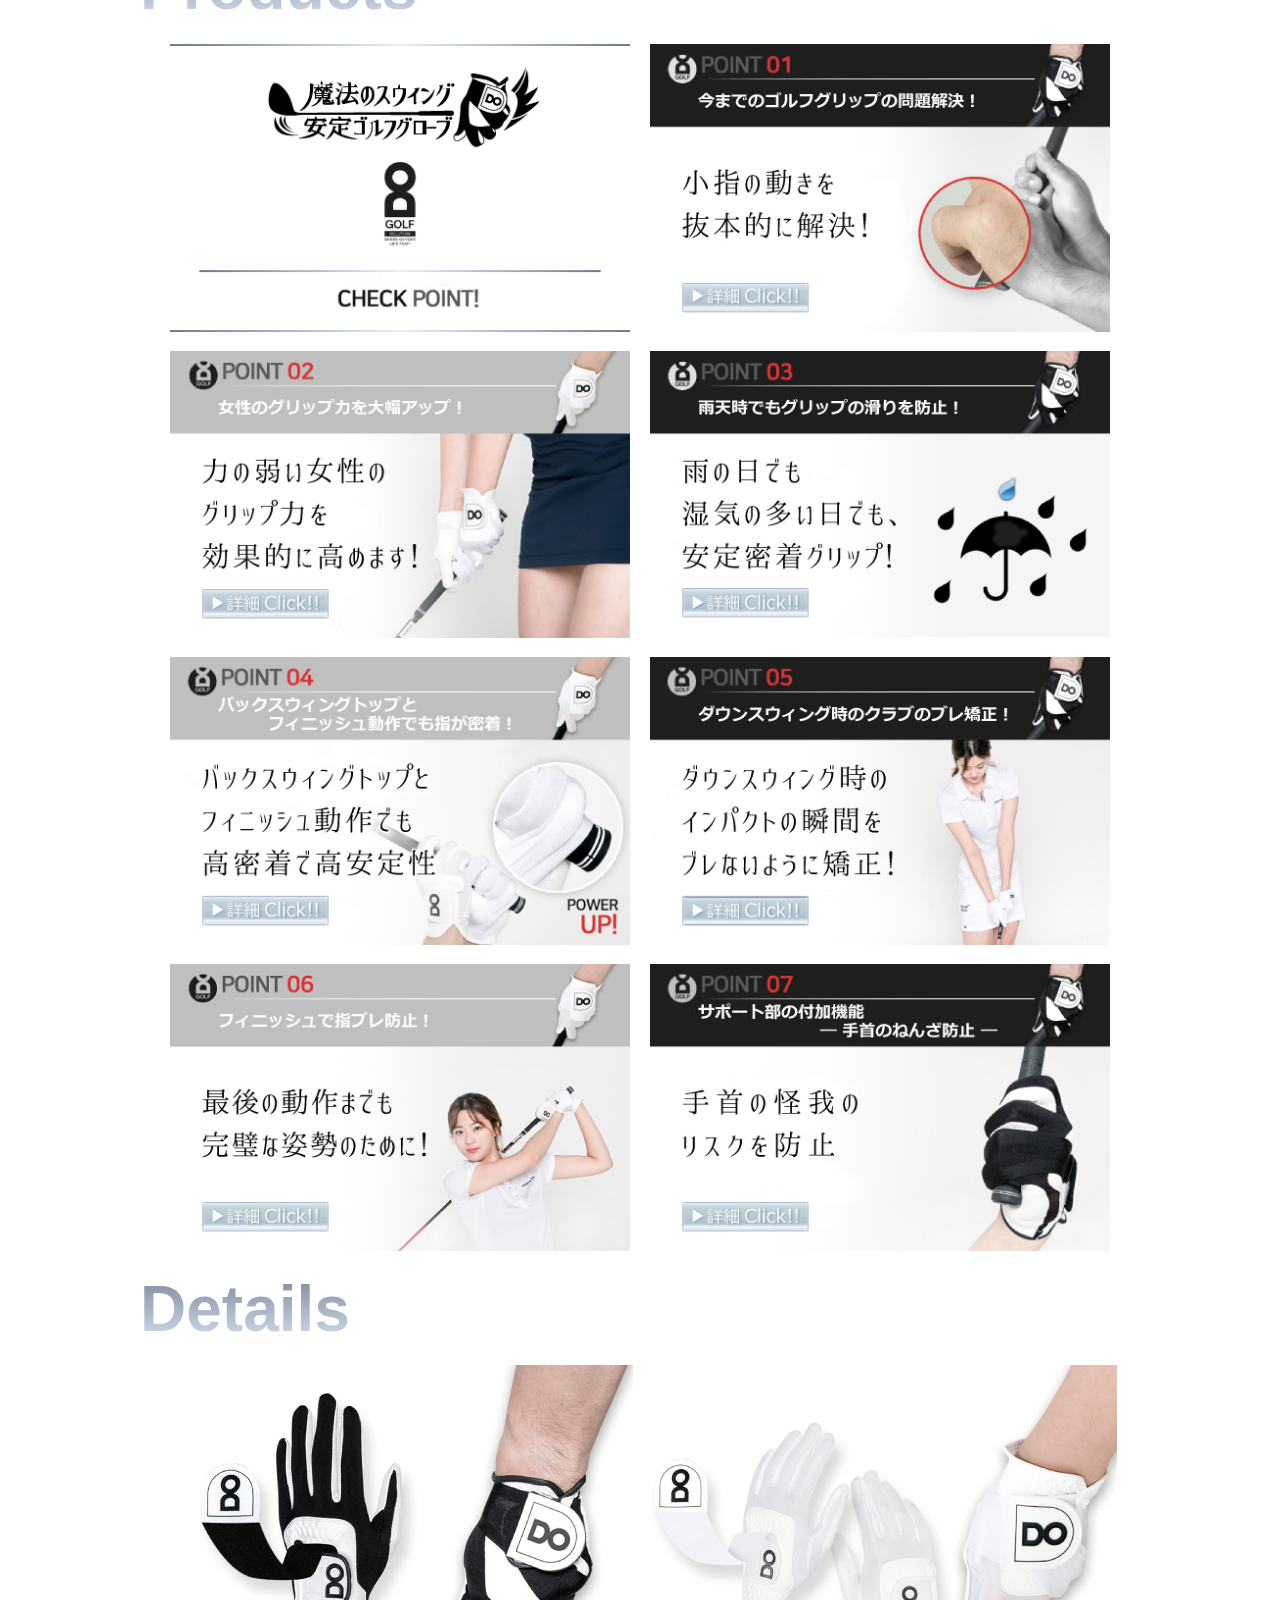
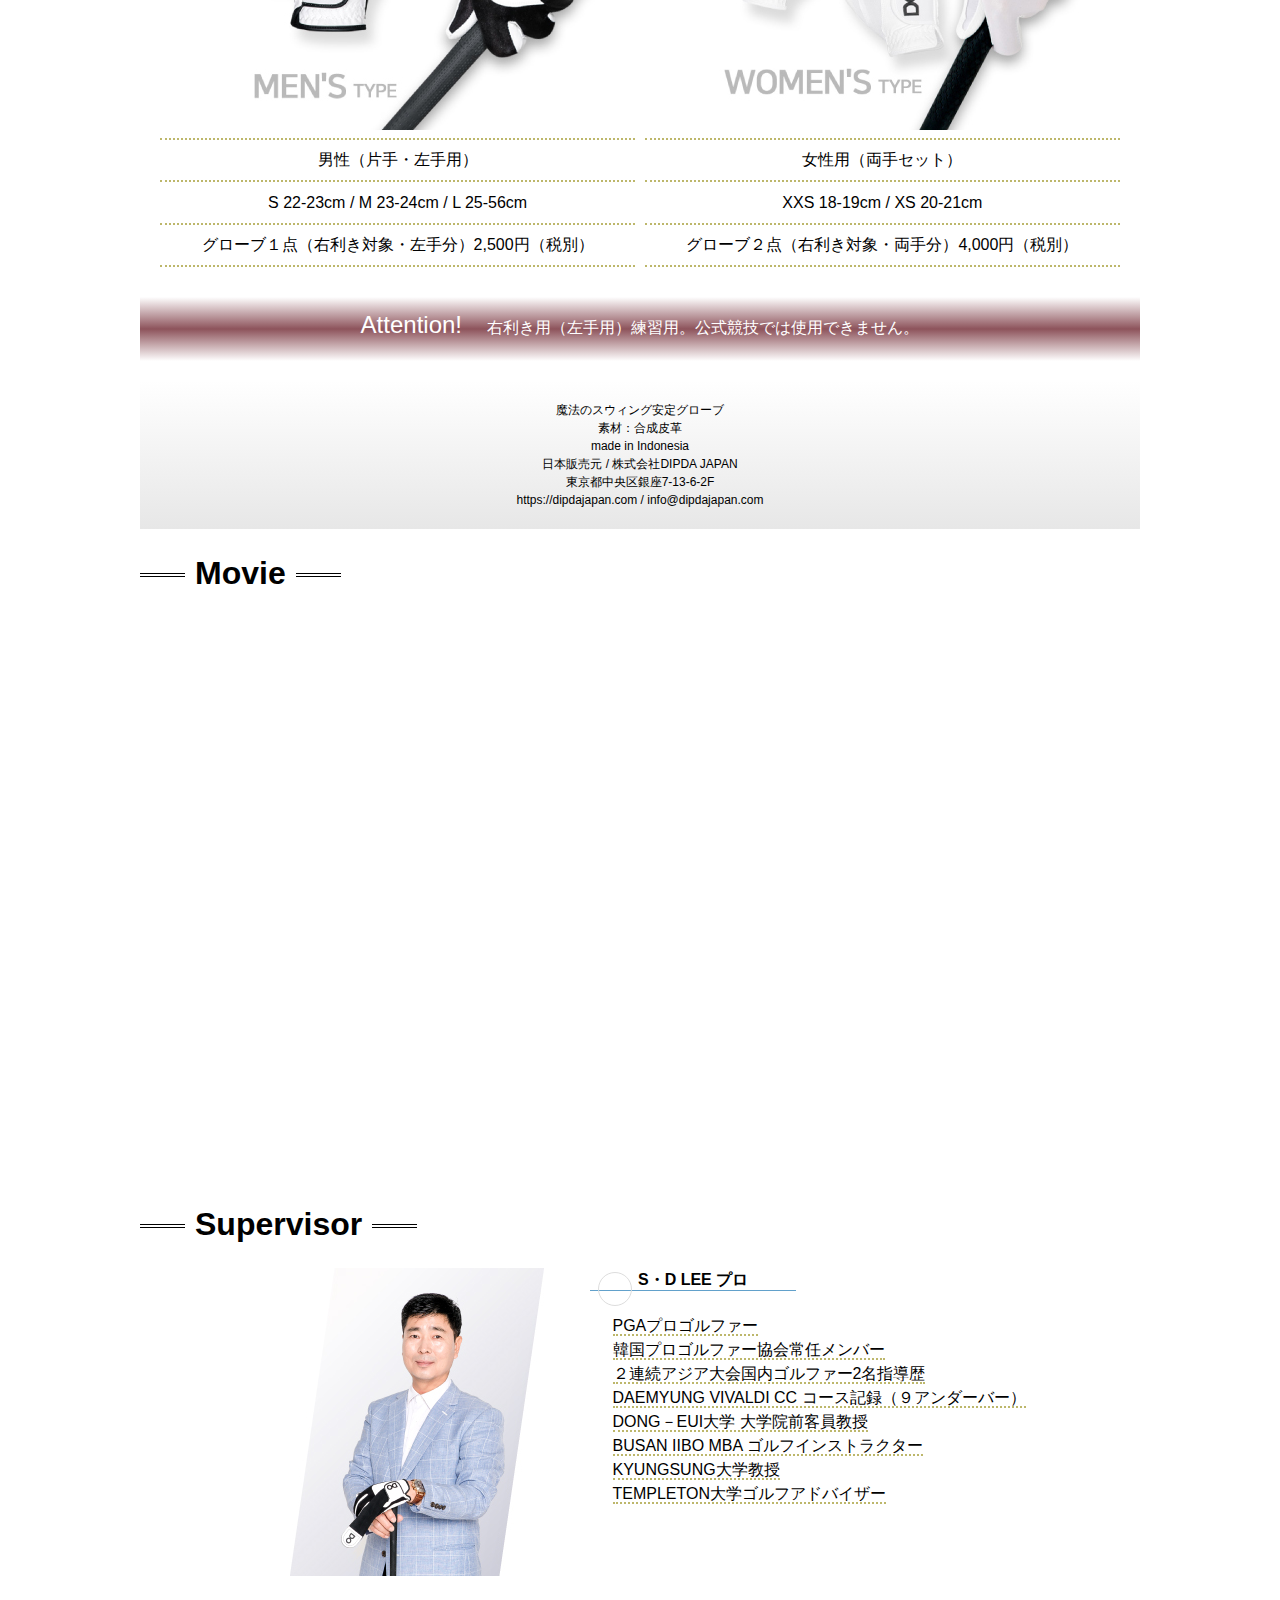
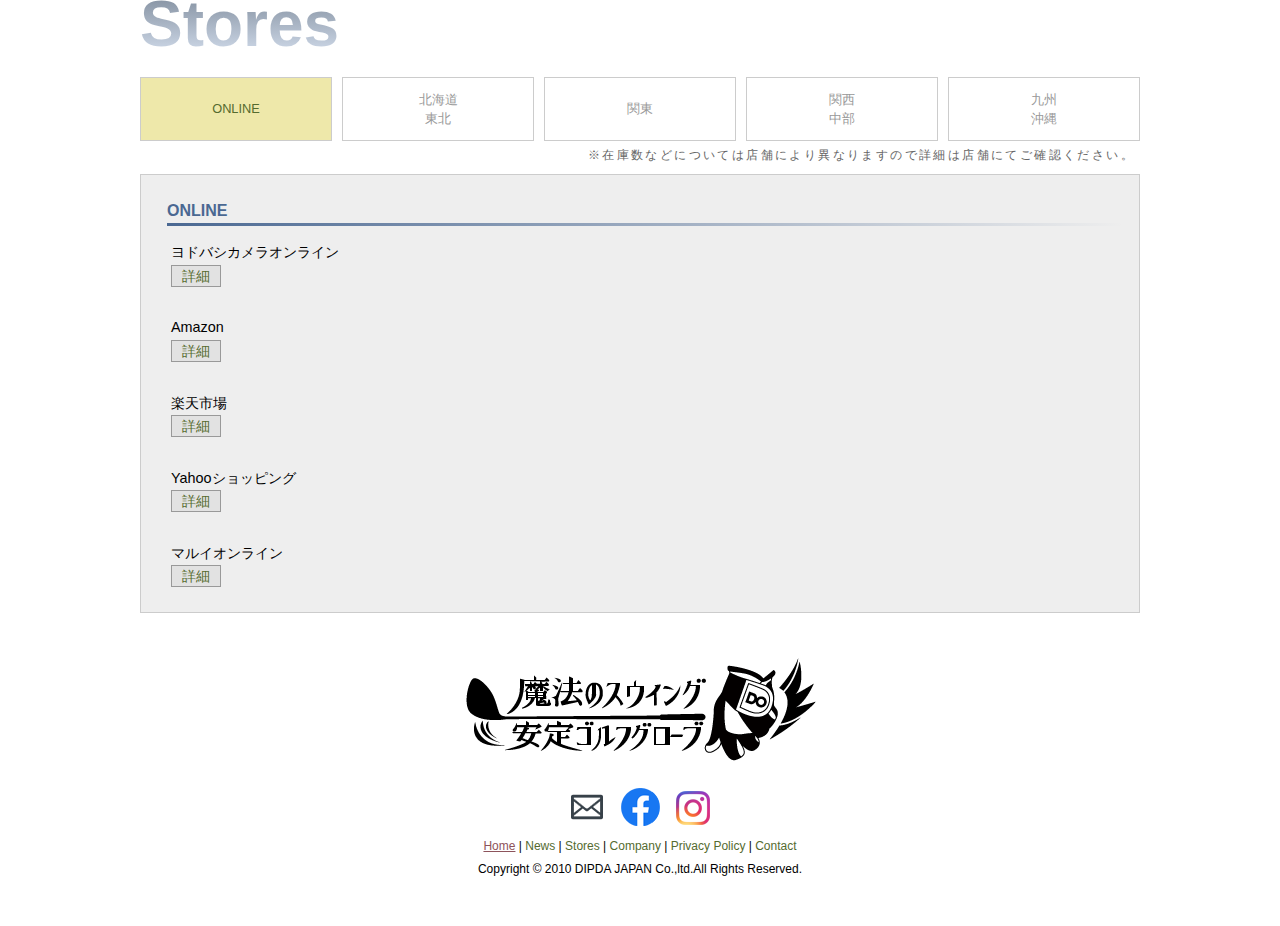
<file: works5/index.html>
<!doctype html>
<html lang="ja" dir="ltr">
<head>
<meta charset="utf-8">
<meta name="description" content="魔法のスウィング安定グローブ公式サイト">
<meta name="keywords" content="ゴルフ,グローブ,グリップ矯正,小指,パフォーマンス向上">
<meta name ="viewport" content="width=device-width">
<title>魔法のスウィング安定グローブ公式サイト</title>
<link rel="icon" href="favicon.ico">
<link href="assets/css/reset.css" rel="stylesheet" type="text/css">
<link href="assets/css/common.css" rel="stylesheet" type="text/css">
<link href="assets/css/home.css" rel="stylesheet" type="text/css">
<script src="assets/js/jquery-3.4.1.min.js"></script>
<script src="assets/js/common.js"></script>
<script src="assets/js/home.js"></script>
</head>
<body id="home">
<div class="wrapper">
	<header>
		<nav> <a class="btn"></a>
			<div class="drawr">
				<ul id="menu">
					<li><a href="index.html" id="home">Home</a></li>
					<li><a href="#news">News</a></li>
					<li><a href="#stores">Stores</a></li>
					<li><a href="company/index.html">Company</a></li>
					<li><a href="contact/index.html">Contact</a></li>
					<li><a href="privacypolicy/index.html">Privacy Policy</a></li>
				</ul>
			<!--/#drawr--></div>
		</nav>
	</header>
	<hr>
	<div id="mainVisual">
		<ul>
			<li><img src="assets/images/mainvisual_1.jpg" width="1000" height="490" alt="メインビジュアル"></li>
			<li><img src="assets/images/mainvisual_2.jpg" width="1000" height="490" alt="メインビジュアル２"></li>
			<li><img src="assets/images/mainvisual_3.jpg" width="1000" height="490" alt="メインビジュアル３"></li>
		</ul>
	<!-- /#mainVisual --></div>
	<div id="button">
		<ul>
			<li><a href="#" class="target">1</a></li>
			<li><a href="#">2</a></li>
			<li><a href="#">3</a></li>
		</ul>
	<!-- button --></div>
	<hr>
	<p class="subVisual"><img src="assets/images/main_logo.jpg" width="1000" height="270" alt="メインロゴ"></p>
	<div class="scroll-fade">
		<p class="subVisual"><img src="assets/images/sub_visual.jpg" width="1000" height="300" alt="サブビジュアル"></p>
	<!-- /#scroll-fade --></div>
	<hr>
	<div class="scroll-fade">
		<div class="news">
			<h1 id="news">News</h1>
			<dl>
				<dt>2019年9月</dt>
				<dd>ゴルフ専門情報誌　GOLF　FANで紹介されました。</dd>
			</dl>
			<dl>
				<dt>2018年●月</dt>
				<dd>ゴルフダイジェストにて紹介されました。</dd>
			</dl>
			<dl>
				<dt>2018年●月</dt>
				<dd>日経MJにて紹介されました。</dd>
			</dl>
		<!--/#news --></div>
	<!-- /#scroll-fade --></div>
	<hr>
	<div class="scroll-fade">
		<h1>Products</h1>
		<div class="about">
			<p class="proimg"><img src="assets/images/point1.jpg" width="470" height="293" alt="７つのポイント"></p>
			<p class="proimg"><a href="assets/images/point2.jpg" class="thumb"><img src="assets/images/point2_s.jpg" width="470" height="293" alt="ポイント１"></a></p>
			<p class="proimg"><a href="assets/images/point3.jpg" class="thumb"><img src="assets/images/point3_s.jpg" width="470" height="293" alt="ポイント２"></a></p>
			<p class="proimg"><a href="assets/images/point4.jpg" class="thumb"><img src="assets/images/point4_s.jpg" width="470" height="293" alt="ポイント３"></a></p>
			<p class="proimg"><a href="assets/images/point5.jpg" class="thumb"><img src="assets/images/point5_s.jpg" width="470" height="293" alt="ポイント４"></a></p>
			<p class="proimg"><a href="assets/images/point6.jpg" class="thumb"><img src="assets/images/point6_s.jpg" width="470" height="293" alt="ポイント５"></a></p>
			<p class="proimg"><a href="assets/images/point7.jpg" class="thumb"><img src="assets/images/point7_s.jpg" width="470" height="293" alt="ポイント６"></a></p>
			<p class="proimg"><a href="assets/images/point8.jpg" class="thumb"><img src="assets/images/point8_s.jpg" width="470" height="293" alt="ポイント７"></a></p>
		<!-- /#about --></div>
	<!-- /#scroll-fade --></div>
	<hr>
	<div class="scroll-fade">
		<h1>Details</h1>
		<div class="wandm">
			<div class="man">
				<p><img src="assets/images/man.jpg" alt="男性用"></p>
				<p>男性（片手・左手用）</p>
				<p>S 22-23cm / M 23-24cm / L 25-56cm</p>
				<p>グローブ１点（右利き対象・左手分）2,500円（税別）</p>
			<!-- /#man --></div>
			<div class="woman">
				<p><img src="assets/images/woman.jpg" alt="女性用"></p>
				<p>女性用（両手セット）</p>
				<p>XXS 18-19cm / XS 20-21cm</p>
				<p>グローブ２点（右利き対象・両手分）4,000円（税別）</p>
			<!-- /#woman --></div>
		<!-- /#wandm --></div>
	<!-- /#scroll-fade--></div>
	<hr>
	<div class="scroll-fade">
		<section class="Attention">
			<p><span>Attention!</span>右利き用（左手用）練習用。公式競技では使用できません。</p>
		</section>
		<section class="product">
			<p>魔法のスウィング安定グローブ</p>
			<p>素材：合成皮革</p>
			<p>made in Indonesia</p>
			<p>日本販売元 / 株式会社DIPDA JAPAN</p>
			<p>東京都中央区銀座7-13-6-2F</p>
			<p>https://dipdajapan.com / info@dipdajapan.com</p>
		</section>
	<!-- /#scroll-fade --></div>
	<hr>
	<div class="scroll-fade">
		<h2>Movie</h2>
		<div class="youtube">
			<iframe width="560" height="315" src="https://www.youtube.com/embed/lcitkznUGgA" frameborder="0" allow="accelerometer; autoplay; encrypted-media; gyroscope; picture-in-picture" allowfullscreen></iframe>
		<!-- /#youtube --></div>
	<!-- /#scroll-fade --></div>
	<hr>
	<div class="scroll-fade">
		<h2>Supervisor</h2>
		<div class="avater">
			<p class="profileimg"><img src="assets/images/lee.jpg" width="254" height="309" alt="S・D LEE　プロ"></p>
			<section class="profile">
				<span class="name">S・D LEE プロ</span>
				<div class="lee-memo">
					<p><span class="ud">PGAプロゴルファー</span></p>
					<p><span class="ud">韓国プロゴルファー協会常任メンバー</span></p>
					<p><span class="ud">２連続アジア大会国内ゴルファー2名指導歴</span></p>
					<p><span class="ud">DAEMYUNG VIVALDI CC コース記録（９アンダーバー）</span></p>
					<p><span class="ud">DONG－EUI大学 大学院前客員教授</span></p>
					<p><span class="ud">BUSAN IIBO MBA ゴルフインストラクター</span></p>
					<p><span class="ud">KYUNGSUNG大学教授</span></p>
					<p><span class="ud">TEMPLETON大学ゴルフアドバイザー</span></p>
				<!--/#lee-memo--></div>
			</section>
		<!-- /#avater --></div>
	<!-- /#scroll-fade --></div>
	<hr>
	<div class="scroll-fade">
		<h1 id="stores">Stores</h1>
		<div class="tab_wrap">
			<input id="tab1" type="radio" name="tab_btn" checked>
			<input id="tab2" type="radio" name="tab_btn">
			<input id="tab3" type="radio" name="tab_btn">
			<input id="tab4" type="radio" name="tab_btn">
			<input id="tab5" type="radio" name="tab_btn">
				<div class="tab_area">
					<label class="tab1_label" for="tab1">ONLINE</label>
					<label class="tab2_label" for="tab2">北海道<br>東北</label>
					<label class="tab3_label" for="tab3">関東</label>
					<label class="tab4_label" for="tab4">関西<br>中部</label>
					<label class="tab5_label" for="tab5">九州<br>沖縄</label>
				<!-- /#tab_area --></div>
			<p class="memo">※在庫数などについては店舗により異なりますので詳細は店舗にてご確認ください。</p>
				<div class="panel_area">
					<div id="panel1" class="tab_panel">
						<p>ONLINE</p>
						<dl>
							<dt>ヨドバシカメラオンライン</dt>
							<dd><a href="#">詳細</a></dd>
						</dl>
						<dl>
							<dt>Amazon</dt>
							<dd><a href="#">詳細</a></dd>
						</dl>
						<dl>
							<dt>楽天市場</dt>
							<dd><a href="#">詳細</a></dd>
						</dl>
						<dl>
							<dt>Yahooショッピング</dt>
							<dd><a href="#">詳細</a></dd>
						</dl>
						<dl>
							<dt>マルイオンライン</dt>
							<dd><a href="#">詳細</a></dd>
						</dl>
					<!-- /#tab_panel --></div>
					<div id="panel2" class="tab_panel">
						<p>北海道</p>
						<dl>
							<dt>東急ハンズ札幌店</dt>
							<dd>札幌市中央区北4条西2丁目さっぽろ東急百貨店８階９階</dd>
							<dd>TEL : 011-218-6111</dd>
							<dd><a href="#">詳細</a></dd>
						</dl>
						<p>東北</p>
						<dl>
							<dt>東急ハンズ仙台店</dt>
							<dd>宮城県仙台市青葉区中央1-1-1エスパル仙台東館4F</dd>
							<dd>TEL : 022-791-0109</dd>
							<dd><a href="#">詳細</a></dd>
						</dl>
					<!-- /#tab_panel --></div>
					<div id="panel3" class="tab_panel">
						<p>関東</p>
						<dl>
							<dt>東急ハンズ新宿店</dt>
							<dd>東京都渋谷区千駄ヶ谷5-24-2タイムズスクエアビル3F</dd>
							<dd>TEL : 03-5361-3111</dd>
							<dd><a href="#">詳細</a></dd>
						</dl>
						<dl>
							<dt>東急ハンズ渋谷店</dt>
							<dd>東京都渋谷区宇田川町12-18 2Cフロア</dd>
							<dd>TEL : 03-5489-5111</dd>
							<dd><a href="#">詳細</a></dd>
						</dl>
						<dl>
							<dt>東急ハンズ ららぽーと富士見店</dt>
							<dd>埼玉県富士見市山室1-1313 2F</dd>
							<dd>TEL : 049-275-1109</dd>
							<dd><a href="#">詳細</a></dd>
						</dl>
					<!-- /#tab_panel --></div>
					<div id="panel4" class="tab_panel">
						<p>関西・中部</p>
						<dl>
							<dt>東急ハンズ名古屋店</dt>
							<dd>名古屋市中村区名駅1-1-4ジェイアール名古屋タカシマヤ内9F</dd>
							<dd>TEL : 052-566-0109</dd>
							<dd><a href="#">詳細</a></dd>
						</dl>
						<dl>
							<dt>山陽百貨店</dt>
							<dd>兵庫県姫路市南町1番地</dd>
							<dd>TEL : 079-223-1231</dd>
							<dd><a href="#">詳細</a></dd>
						</dl>
					<!-- /#tab_panel --></div>
					<div id="panel5" class="tab_panel">
						<p>四国・中国</p>
						<dl>
							<dt>東急ハンズ広島店</dt>
							<dd>広島県広島市中区八丁堀16-10 3Fヘルスケア売り場</dd>
							<dd>TEL : 082-228-3011</dd>
							<dd><a href="#">詳細</a></dd>
						</dl>
						<p>九州</p>
						<dl>
							<dt>東急ハンズ博多店</dt>
							<dd>福岡県福岡市博多区博多駅中央街1-1JR博多シティ1～5F</dd>
							<dd>TEL : 092-481-3109</dd>
							<dd><a href="#">詳細</a></dd>
						</dl>
						<dl>
							<dt>東急ハンズ鹿児島店</dt>
							<dd>鹿児島県鹿児島市中央町1番地1アミュプラザ鹿児島プレミアム館4～6階</dd>
							<dd>TEL : 099-250-0109</dd>
							<dd><a href="#">詳細</a></dd>
						</dl>
						<dl>
							<dt>東急ハンズ大分店</dt>
							<dd>大分県大分市要町1-14アミュプラザおおいた 3Ｆ</dd>
							<dd>TEL : 097-533-0109</dd>
							<dd><a href="#">詳細</a></dd>
						</dl>
						<p>沖縄</p>
						<dl>
							<dt>東急ハンズ宜野湾 コンベンションシティ店</dt>
							<dd>沖縄県宜野湾市字宇地泊558-10宜野湾コンベンションシティ1F</dd>
							<dd>TEL : 098-897-3377</dd>
							<dd><a href="#">詳細</a></dd>
						</dl>
					<!-- /#tab_panel --></div>
			<!-- /#panel_area --></div>
		<!--tab_wrap --></div>
	<hr>
	<!-- /#scroll-fade --></div>
	<footer>
		<p><a href="index.html"><img src="assets/images/logo.png" width="388" height="114" alt="logo"></a></p>
		<ul>
			<li><a href="#"><img src="assets/images/mail.png" alt="mail" width="50" height="50"></a></li>
			<li><a href="#"><img src="assets/images/fb_logo.png" width="50" height="50" alt="facebook"></a></li>
			<li><a href="#"><img src="assets/images/ig_logo.png" width="50" height="50" alt="instagram"></a></li>
		</ul>
		<ul class="footer">
			<li class="home"><a href="index.html">Home</a></li>
			<li><a href="#news">News</a></li>
			<li><a href="#stores">Stores</a></li>
			<li class="company"><a href="company/index.html">Company</a></li>
			<li class="privacypolicy"><a href="privacypolicy/index.html">Privacy Policy</a></li>
			<li class="contact"><a href="contact/index.html">Contact</a></li>
		</ul>
		<p class="copyright"><small>Copyright &copy; 2010 DIPDA JAPAN Co.,ltd.All Rights Reserved.</small></p>
	</footer>
<!-- /#wrapper --></div>
	<div class="back-to-top"><a href="#"><img src="assets/images/back_to_top.png" width="44" height="44" alt="↑"></a></div>
</body>
</html>
</file>
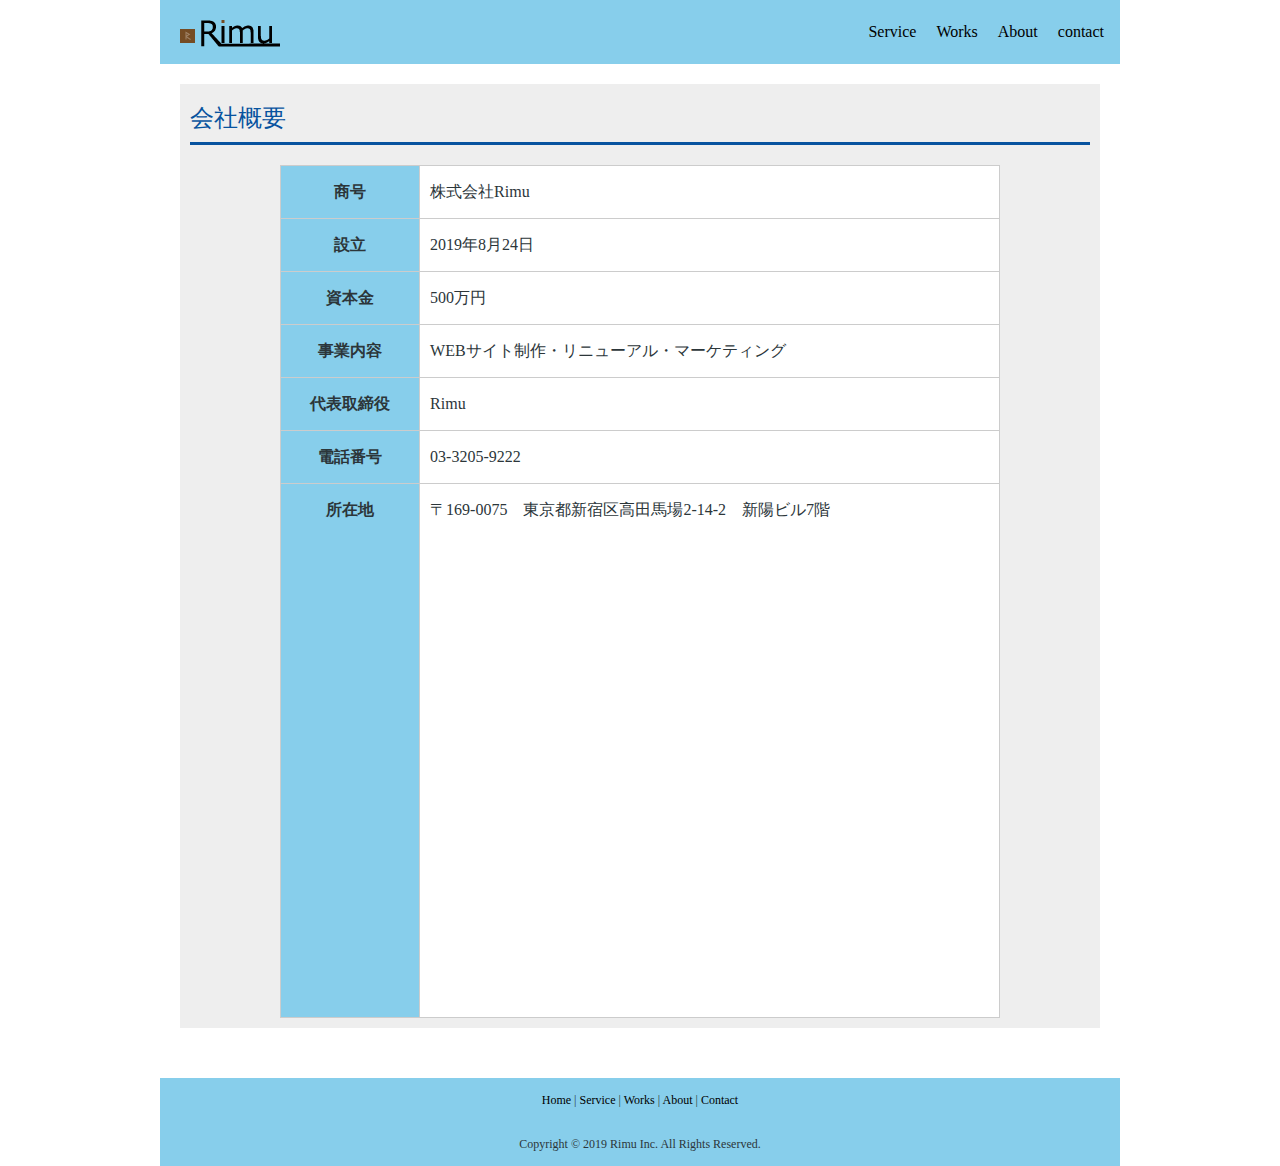
<file: works2/about/index.html>
<!DOCTYPE html>
<html lang="ja" dir="ltr">
<head>
<meta charset="utf-8">
<meta name="description" content="株式会社Rimuの会社概要">
<meta name="keywords" content="WEBサイト、WEB制作、コーポレートサイト、採用サイト、メディアサイト、LPキャンペーンサイト">
<meta name="viewport" content="width=device-width, initial-scale=1.0, maximum-scale=1.0, minimum-scale=1.0"><title>会社概要::Web制作会社　株式会社Rimu</title>
<link rel="icon" href="../favicon.ico">
<link href="../css/reset.css" rel="stylesheet" type="text/css">
<link href="../css/base.css" rel="stylesheet" type="text/css">
<link href="../css/about.css" rel="stylesheet" type="text/css">

</head>

<body id="about">

<!--ここからcontent-->
<div class="content">
<!--headerここから-->

<header>

  	<h1 class="logo"><a href="../index.html"><img src="../images/logo_2.png" alt="株式会社Rimu"></a></h1>

<nav class="navigation">
  <ul>
    <li><a href="../service/index.html">Service</a></li>
    <li><a href="../works/index.html">Works</a></li>
    <li><a href="index.html">About</a></li>
	<li><a href="../contact/index.html">contact</a></li>
	
	
  </ul>
  
</nav>





<!--ここまで -->
</header>

 


<main>

	<div class="works">
		<div class="kaishagaiyou">

	<h2 class="text">会社概要</h2>
		<!--kaishagaiyou -->
	</div>
	
	<table class="kaisha">
	<tr>
	<th>商号</th>
	<td>株式会社Rimu</td>
	</tr>
	<tr>
	<th>設立</th>
	<td>2019年8月24日</td>
	</tr>
	<tr>
	<th>資本金</th>
	<td>500万円</td>
	</tr>
	<tr>
	<th>事業内容</th>
	<td>WEBサイト制作・リニューアル・マーケティング</td>
	</tr>
	<tr>
	<th>代表取締役</th>
	<td>Rimu
	</td>
	</tr>
	
	<tr>
	<th>電話番号</th>
	<td> 03-3205-9222
	</td>
	</tr>
	
	
	<tr>
	<th>所在地</th>
	<td>〒169-0075　東京都新宿区高田馬場2-14-2　新陽ビル7階
	
		<p><iframe src="https://www.google.com/maps/embed?pb=!1m18!1m12!1m3!1d3239.5584571736003!2d139.7049443152596!3d35.712481780186984!2m3!1f0!2f0!3f0!3m2!1i1024!2i768!4f13.1!3m3!1m2!1s0x60188d3c1b479ce3%3A0xb4d69ed50e6ddf2e!2z44CSMTY5LTAwNzUg5p2x5Lqs6YO95paw5a6_5Yy66auY55Sw6aas5aC077yS5LiB55uu77yR77yU4oiS77ySIOaWsOmZveODk-ODqyA36ZqO!5e0!3m2!1sja!2sjp!4v1574648479494!5m2!1sja!2sjp" width="600" height="450" frameborder="0" style="border:0;" allowfullscreen=""></iframe></p>
	</td>
	</tr>
	
	
	</table>
	<!--kaishadetail --></div>

	

</main>	

<!--footerここから-->
<footer>
		<ul>
			<li class="home"><a href="../index.html">Home</a></li>
			<li class="nav1"><a href="../service/index.html">Service</a></li>
			<li class="nav2"><a href="../works/index.html">Works</a></li>
			<li class="nav3"><a href="index.html">About</a></li>
			<li class="nav4"><a href="../contact/index.html">Contact</a></li>
			
		</ul>
		<p><small>Copyright &copy; 2019 Rimu Inc. All Rights Reserved.</small></p>
	</footer>

</div><!--content-->

</body>
</html>
</file>
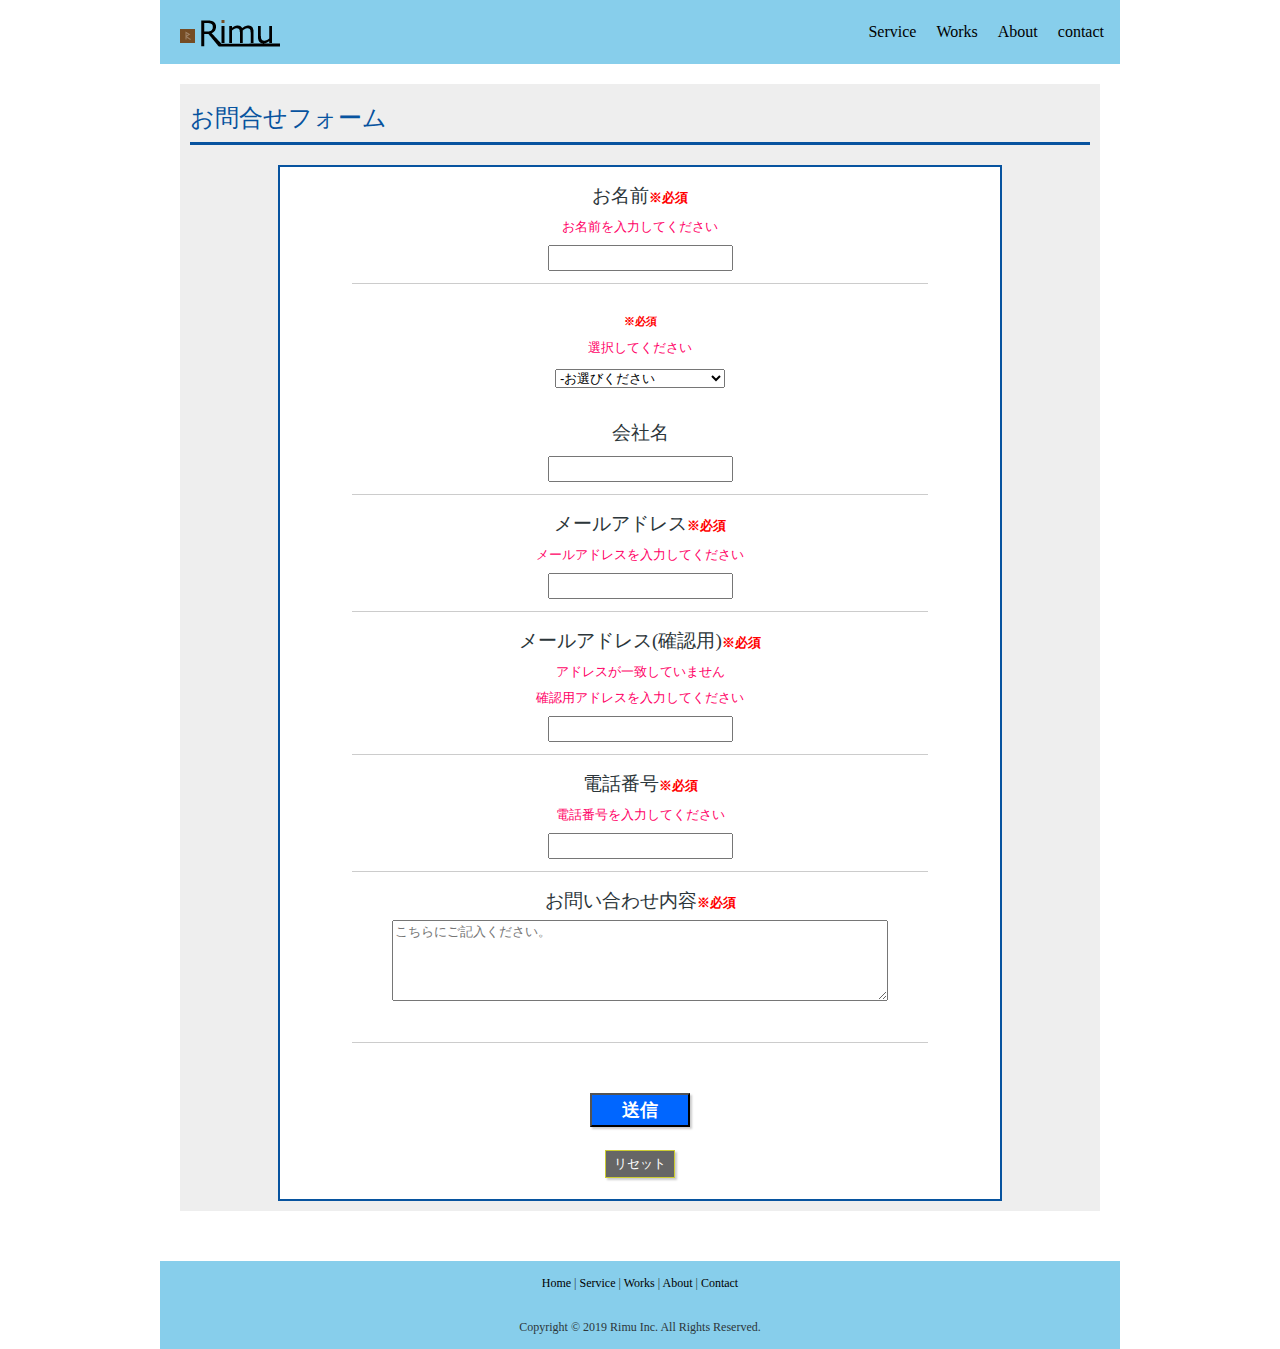
<file: works2/contact/index.html>
<!DOCTYPE html>
<html lang="ja" dir="ltr">
<head>
<meta charset="utf-8">
<meta name="description" content="株式会社Rimuのお問い合わせ">
<meta name="keywords" content="WEBサイト、WEB制作、コーポレートサイト、採用サイト、メディアサイト、LPキャンペーンサイト">
<meta name="viewport" content="width=device-width, initial-scale=1.0, maximum-scale=1.0, minimum-scale=1.0"><title>お問い合わせ::Web制作会社　株式会社Rimu</title>
<link rel="icon" href="../favicon.ico">
<link href="../css/reset.css" rel="stylesheet" type="text/css">
<link href="../css/base.css" rel="stylesheet" type="text/css">
<link href="../css/contact.css" rel="stylesheet" type="text/css">

</head>

<body id="contact">

<!--ここからcontent-->
<div class="content">
<!--headerここから-->

<header>

  	<h1 class="logo"><a href="../index.html"><img src="../images/logo_2.png" alt="株式会社Rimu"></a></h1>

<nav class="navigation">
  <ul>
    <li><a href="../service/index.html">Service</a></li>
    <li><a href="../works/index.html">Works</a></li>
    <li><a href="../about/index.html">About</a></li>
	<li><a href="index.html">contact</a></li>
	
	
  </ul>
  
</nav>





<!--ここまで -->
</header>

 


<main>

<div class="works">

	<form action="form.php" method="post">
	<h2 class="text">お問合せフォーム</h2>
	
		
	<div class="box">
    
	<div id="name">
		<p><label for="name">お名前<strong>※必須</strong></label></p>
		<p class="alert">お名前を入力してください</p>
		<input type="text" tabindex="2" class="name" name="name" value="" required>
	</div>
	<div id="selectSection"><strong>※必須</strong>
		<p class="alert">選択してください</p>
		<select tabindex="1">
			<option value="none" selected>-お選びください</option>
			<option value="Select1">-Web制作について</option>
			<option value="Select2">-マーケティングについて</option>
			<option value="Select3">-その他</option>
		</select>
	</div>

	<div id="companyname">
		<p><label for="companyname">会社名</label></p>
		<input type="text" tabindex="3" class="companyname" name="companyname" value="">
	</div>
	<div id="email">
		<p><label for="email">メールアドレス<strong>※必須</strong></label></p>
		<p class="alert">メールアドレスを入力してください</p>
		<input type="text" tabindex="4" class="email" name="email" value="" required>
	</div>
	<div id="confirm">
		<p><label for="confirm">メールアドレス(確認用)<strong>※必須</strong></label></p>
		<p class="alert">アドレスが一致していません</p>
		<p class="alert2">確認用アドレスを入力してください</p>
		<input type="text" tabindex="5" class="confirm" name="confirm" value="" required>
	</div>
	<div id="tel">
		<p><label for="tel">電話番号<strong>※必須</strong></label></p>
		<p class="alert">電話番号を入力してください</p>
		<input type="tel" tabindex="6" class="tel" name="tel" value="" required>
	</div>
	<div id="inquiry">
		<p>
			<label for="inquiry">お問い合わせ内容<strong>※必須</strong></label></p>
		
		<p><textarea tabindex="7" name="inquiry" rows="5" placeholder="こちらにご記入ください。" required></textarea></p>
	</div>
	<div class="fBtn"><input type="submit" value="送信" class="submitBtn"></div>
	<div class="fBtn"><input type="reset" value="リセット" class="reset"></div>
</form>
	
	</div><!--box -->


</div>
</main>	

<!--footerここから-->
<footer>
		<ul>
			<li class="home"><a href="../index.html">Home</a></li>
			<li class="nav1"><a href="../service/index.html">Service</a></li>
			<li class="nav2"><a href="../works/index.html">Works</a></li>
			<li class="nav3"><a href="../about/index.html">About</a></li>
			<li class="nav4"><a href="index.html">Contact</a></li>
			
		</ul>
		<p><small>Copyright &copy; 2019 Rimu Inc. All Rights Reserved.</small></p>
	</footer>

</div><!--content-->

</body>
</html>
</file>
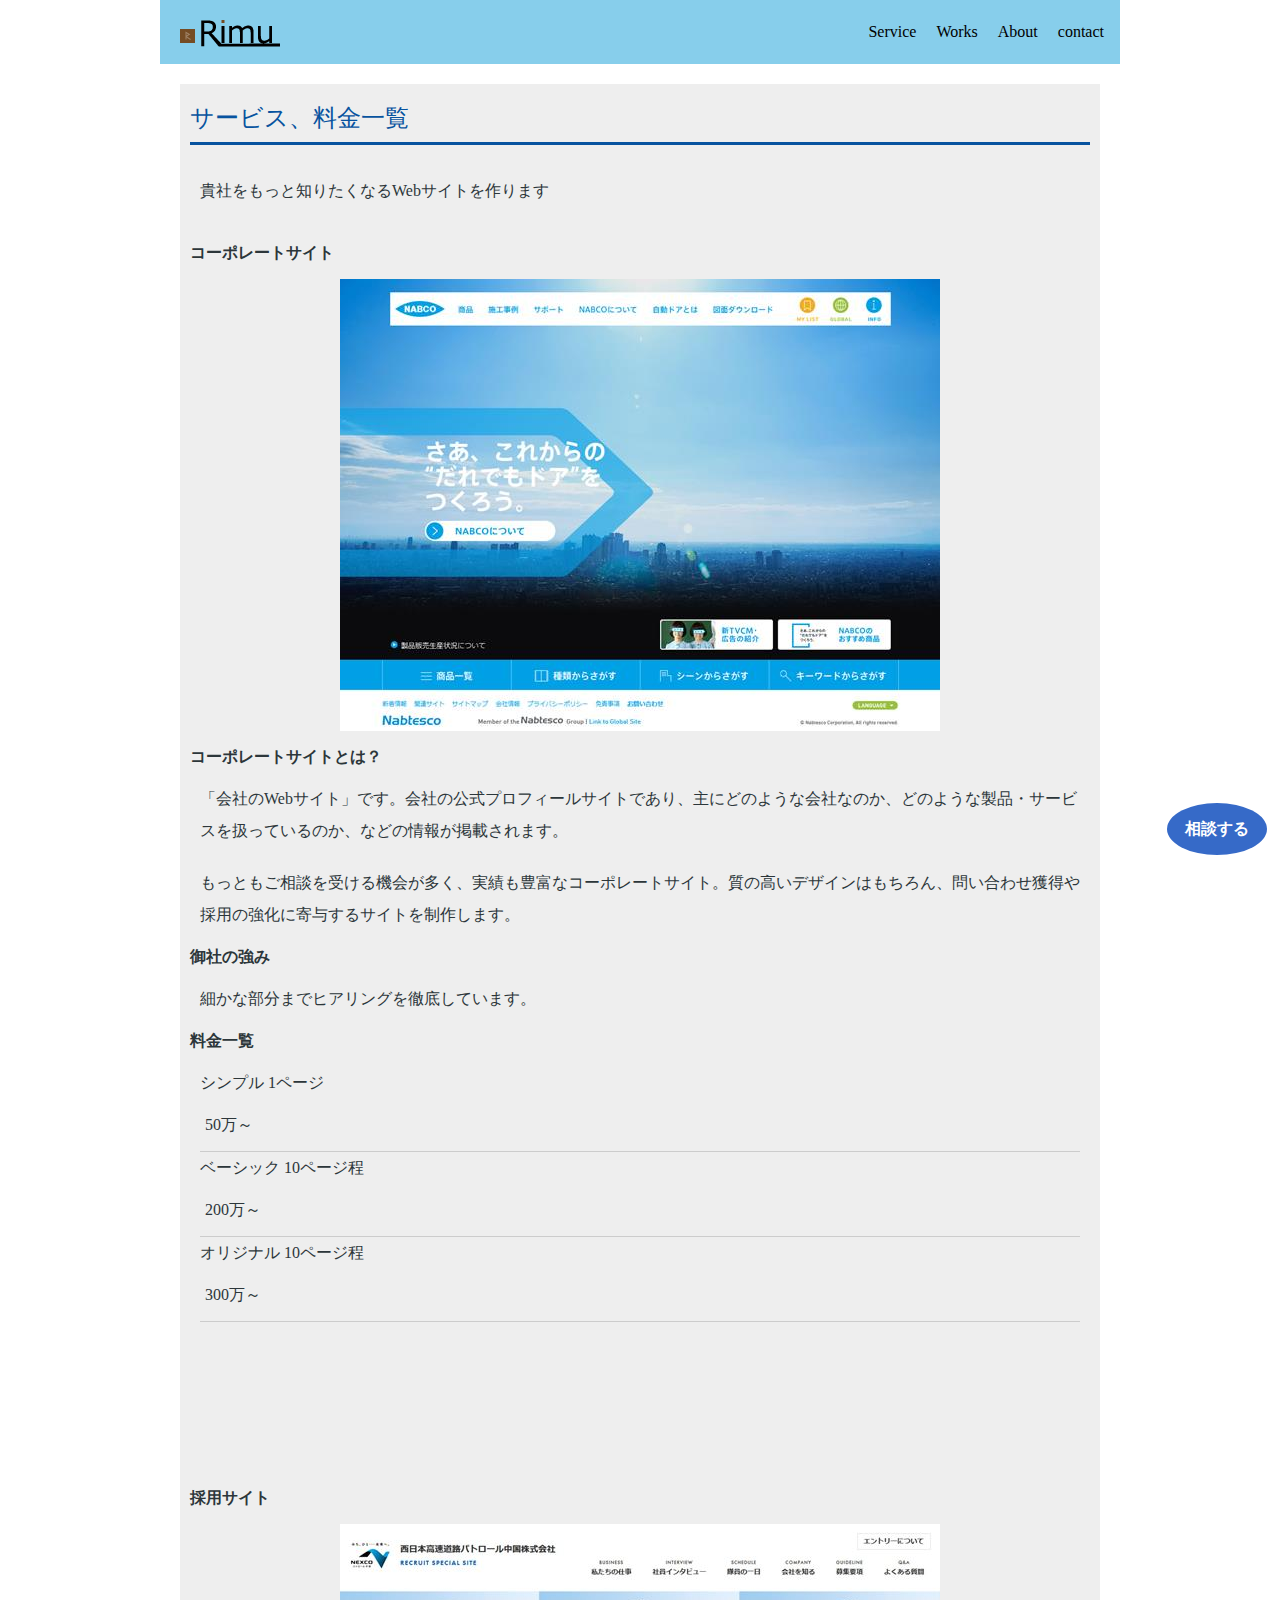
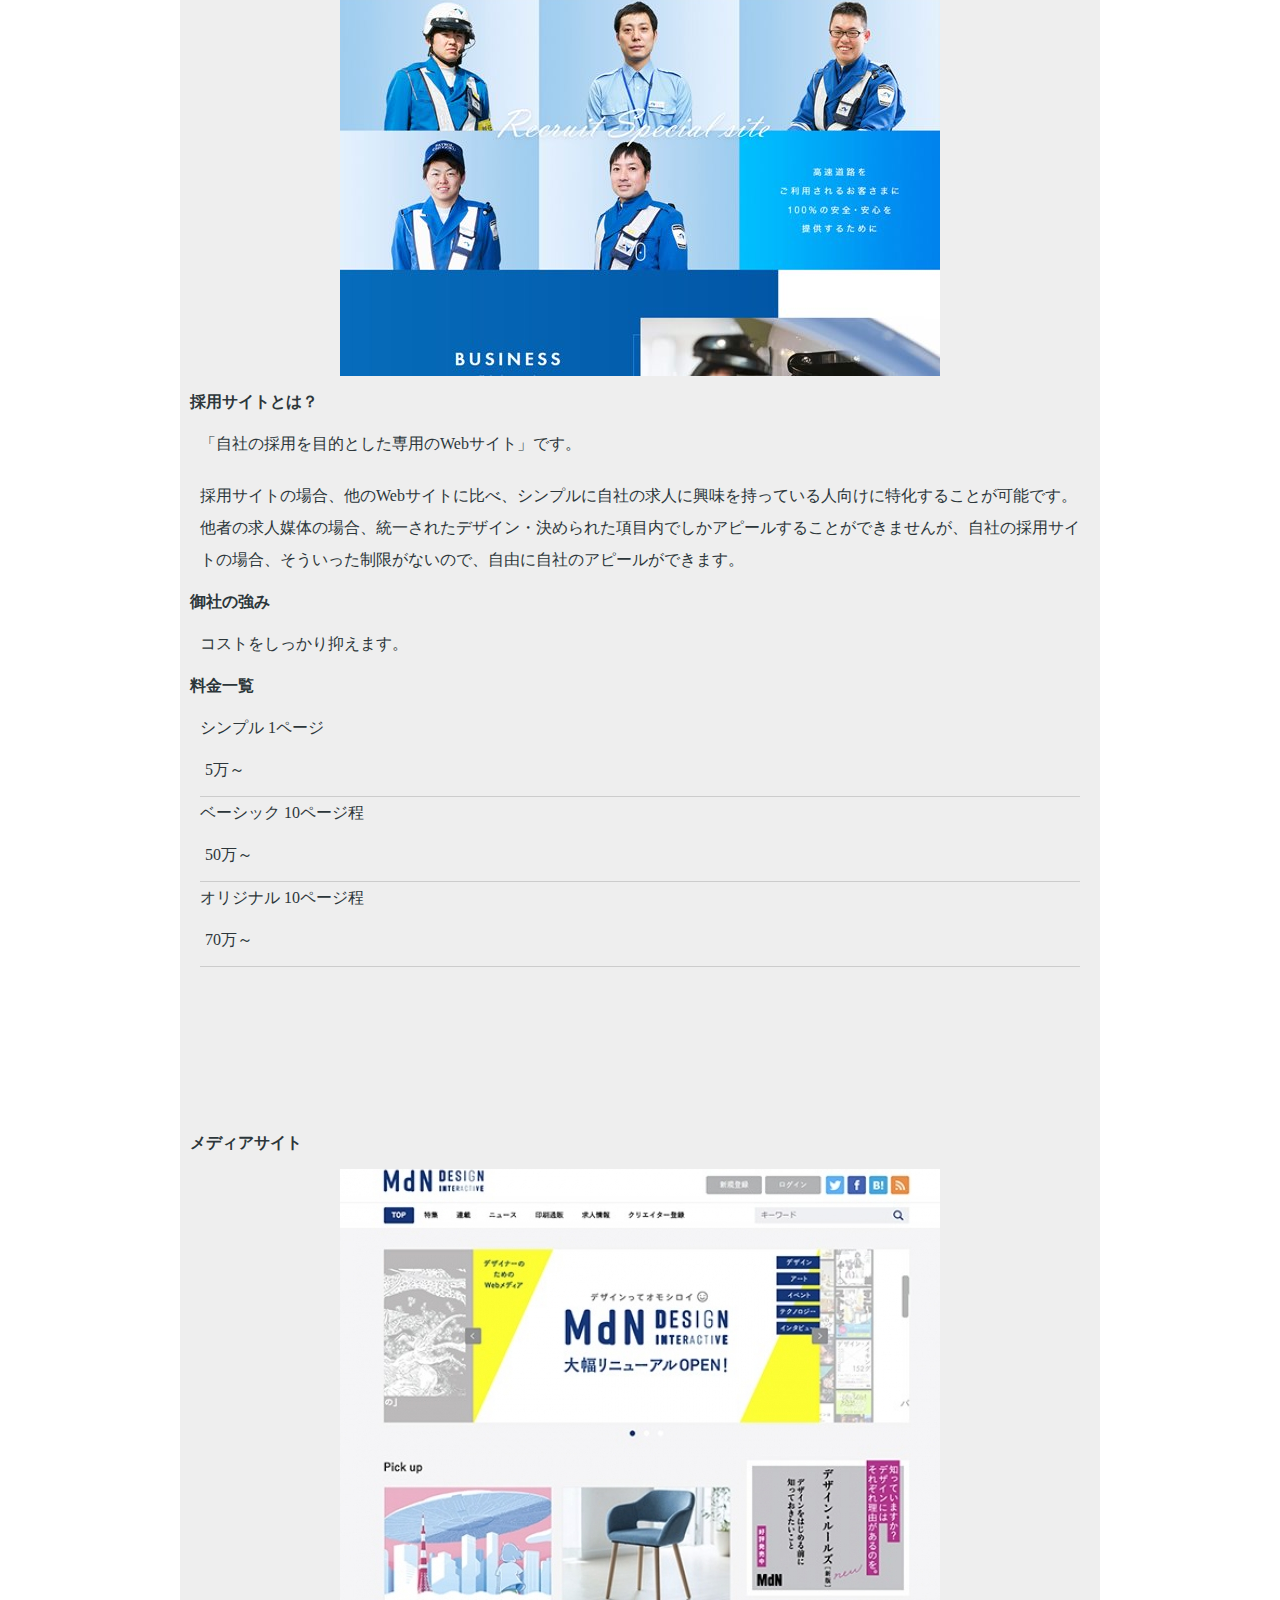
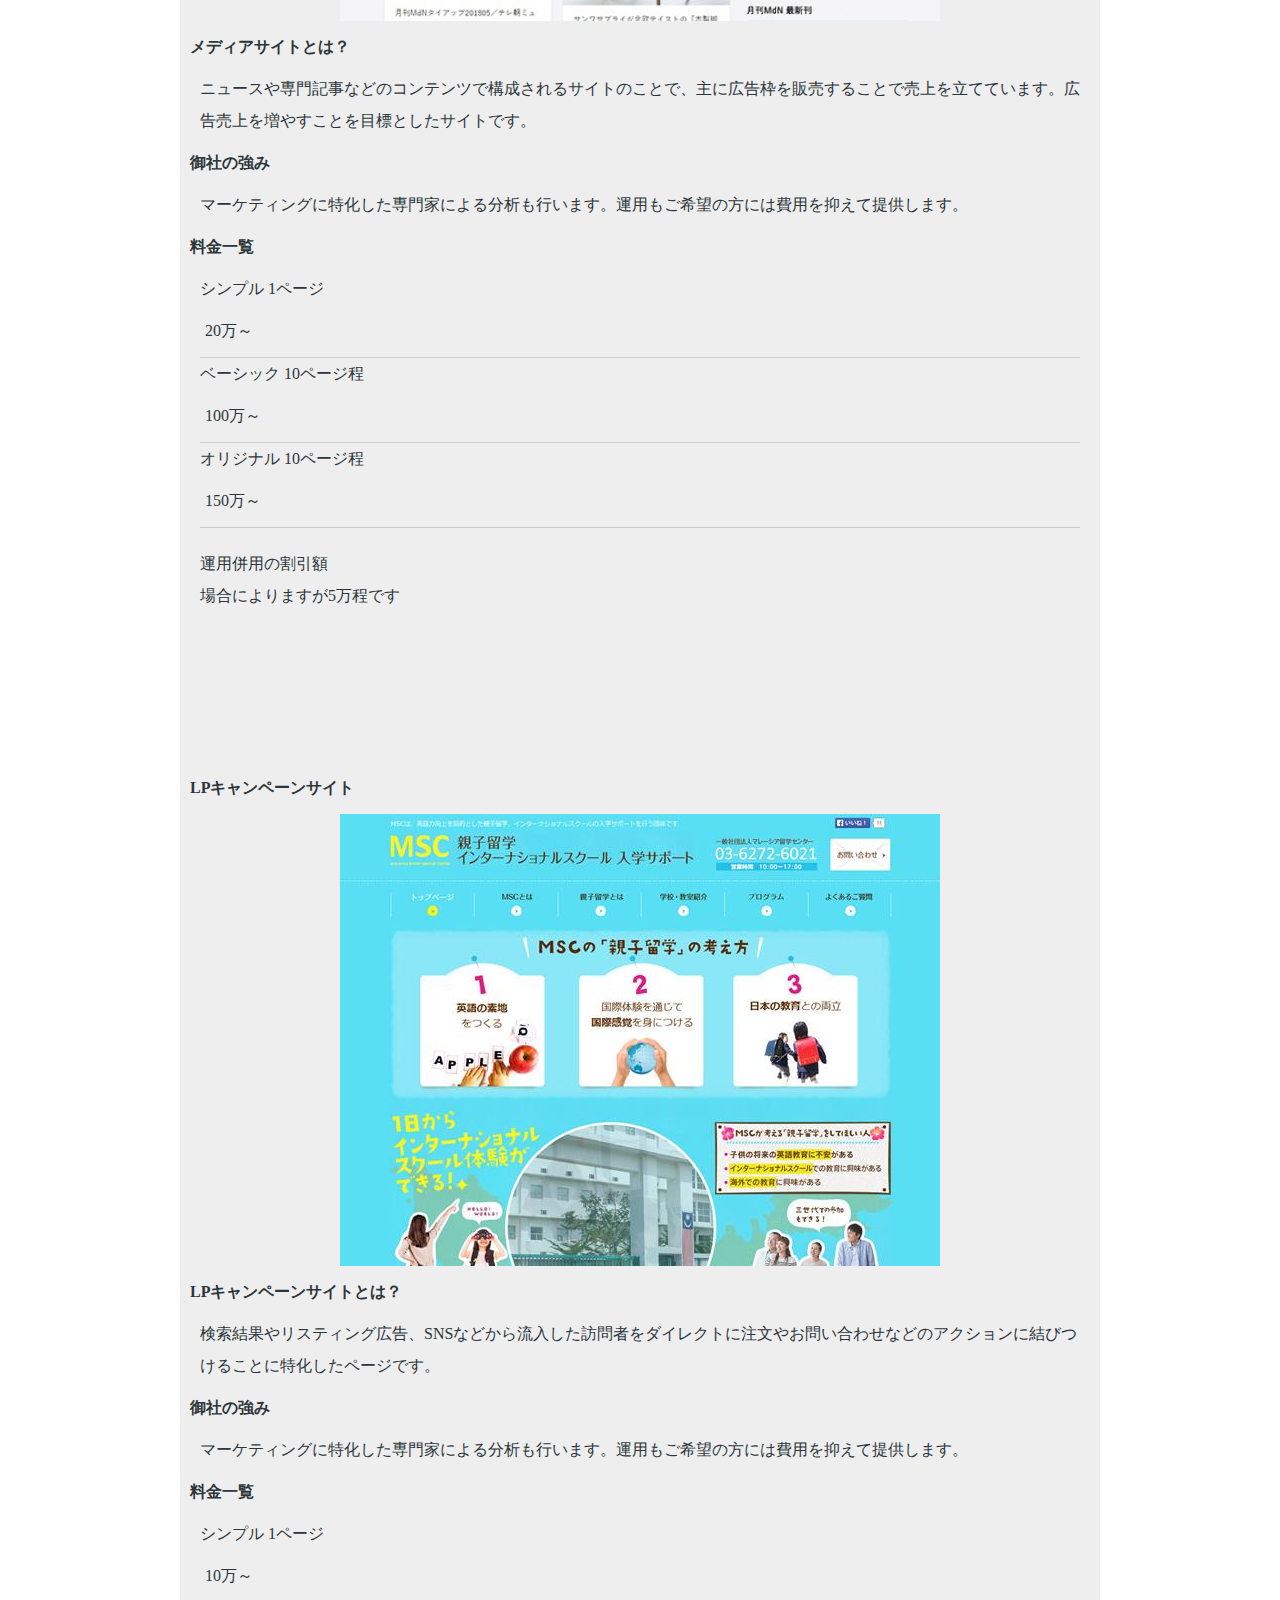
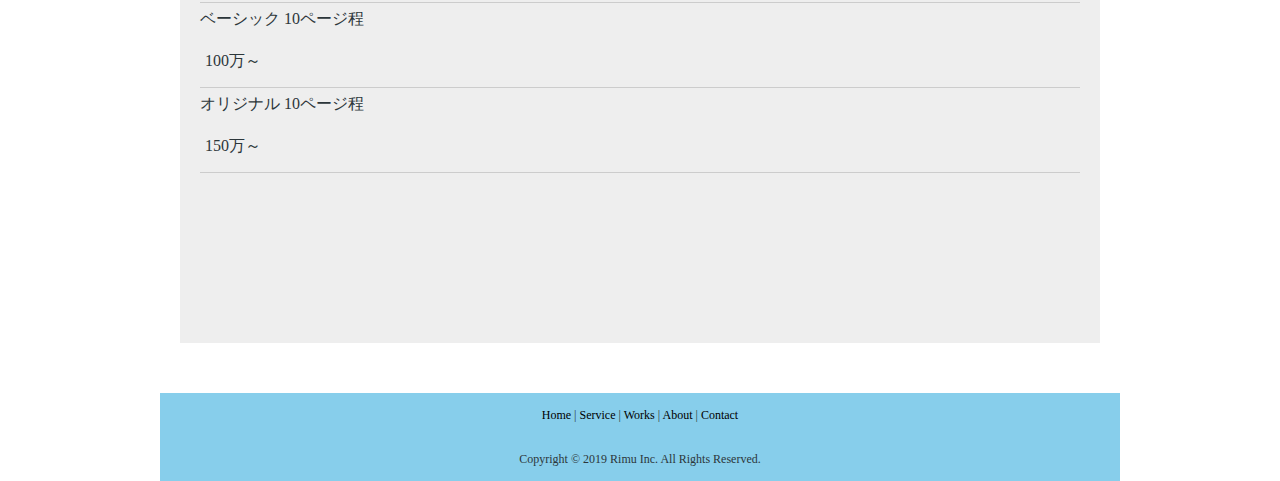
<file: works2/service/index.html>
<!DOCTYPE html>
<html lang="ja" dir="ltr">
<head>
<meta charset="utf-8">
<meta name="description" content="株式会社Rimuのサービス一覧">
<meta name="keywords" content="WEBサイト、WEB制作、コーポレートサイト、採用サイト、メディアサイト、LPキャンペーンサイト">
<meta name="viewport" content="width=device-width, initial-scale=1.0, maximum-scale=1.0, minimum-scale=1.0"><title>サービス一覧::Web制作会社　株式会社Rimu</title>
<link rel="icon" href="../favicon.ico">
<link href="../css/reset.css" rel="stylesheet" type="text/css">
<link href="../css/base.css" rel="stylesheet" type="text/css">
<link href="../css/service.css" rel="stylesheet" type="text/css">
</head>

<body id="service">


<!--ここからcontent-->
<div class="content">
<!--headerここから-->


<!--headerここから-->

<header>


  	<h1 class="logo"><a href="../index.html"><img src="../images/logo_2.png" alt="株式会社Rimu"></a></h1>

<nav class="navigation">
  <ul>
    <li><a href="index.html">Service</a></li>
    <li><a href="../works/index.html">Works</a></li>
    <li><a href="../about/index.html">About</a></li>
	<li><a href="../contact/index.html">contact</a></li>
	
	
  </ul>
  
</nav>

</header>
<!--ここまで -->


<main>
	
	<div class="works">
	
	<!--相談するボタン -->
	<div class="back-to-top">

		<p class="btn2"><a class="overimg" href="../contact/index.html"><span>相談する</span></a></p>
	
	</div><!--相談するボタン -->

	
<!--ここから1つ目 -->
		<section class="one">
			<h2 class="text">サービス、料金一覧</h2>
			<p class="subtext" >貴社をもっと知りたくなるWebサイトを作ります</p>
		</section>

		<section class="two">
		
		<div>
			<ul>
				<li>
				
					<h3 class="industry ">コーポレートサイト</h3>
					<p class="picture"><a href="#"><img src="../images/web_company.jpg" alt="コーポレートサイト"></a></p><!--worksに飛ぶ -->
					
			<div class="what">
					<h3>コーポレートサイトとは？</h3>
					<p>「会社のWebサイト」です。会社の公式プロフィールサイトであり、主にどのような会社なのか、どのような製品・サービスを扱っているのか、などの情報が掲載されます。</p>
					<p>もっともご相談を受ける機会が多く、実績も豊富なコーポレートサイト。質の高いデザインはもちろん、問い合わせ獲得や採用の強化に寄与するサイトを制作します。</p>
			</div><!--what -->
					
					
			<div class="feature">
					<h3>御社の強み</h3>
					<p>細かな部分までヒアリングを徹底しています。</p>
			</div><!--feature -->
					
					
			<div class="price_list">
				<h3 class="price">料金一覧</h3>
						<dl>
				  				<dt>シンプル 1ページ</dt>
				  							<dd>50万～</dd>
				 			 <dt>ベーシック 10ページ程</dt>
				  						<dd>200万～</dd>
				 			 <dt>オリジナル 10ページ程</dt>
				  						<dd>300万～</dd>

						</dl>
						
			</div><!--price_list -->
				</li>

			</ul>

		</div>
		
		
</section><!--two -->
		
		
				
<!--ここから2つ目 -->
	<section class="two">
		
		<div>
			<ul>
				<li>
				
					<h3 class="industry ">採用サイト</h3>
					<p class="picture"><a href="#"><img src="../images/hiring.jpg" alt="採用サイト"></a></p><!--worksに飛ぶ -->
					
			<div class="what">
					<h3>採用サイトとは？</h3>
					<p>「自社の採用を目的とした専用のWebサイト」です。</p>
					<p>採用サイトの場合、他のWebサイトに比べ、シンプルに自社の求人に興味を持っている人向けに特化することが可能です。他者の求人媒体の場合、統一されたデザイン・決められた項目内でしかアピールすることができませんが、自社の採用サイトの場合、そういった制限がないので、自由に自社のアピールができます。</p>
			</div><!--what -->
					
					
			<div class="feature">
					<h3>御社の強み</h3>
					<p>コストをしっかり抑えます。</p>
			</div><!--feature -->
					
					
			<div class="price_list">
				<h3 class="price">料金一覧</h3>
						<dl>
				  				<dt>シンプル 1ページ</dt>
				  							<dd>5万～</dd>
				 			 <dt>ベーシック 10ページ程</dt>
				  						<dd>50万～</dd>
				 			 <dt>オリジナル 10ページ程</dt>
				  						<dd>70万～</dd>

						</dl>

			</div><!--price_list -->
				</li>

			</ul>

		</div>
		
		
</section><!--two -->
		
		
				
		
		
		
<!--ここから3つ目 -->
		<section class="two">
		
		<div>
			<ul>
				<li>
				
					<h3 class="industry ">メディアサイト</h3>
					<p class="picture"><a href="#"><img src="../images/media.png" alt="メディアサイト"></a></p><!--worksに飛ぶ -->
					
			<div class="what">
					<h3>メディアサイトとは？</h3>
					<p>ニュースや専門記事などのコンテンツで構成されるサイトのことで、主に広告枠を販売することで売上を立てています。広告売上を増やすことを目標としたサイトです。</p>
			</div><!--what -->
					
					
			<div class="feature">
					<h3>御社の強み</h3>
					<p>マーケティングに特化した専門家による分析も行います。運用もご希望の方には費用を抑えて提供します。</p>
			</div><!--feature -->
					
					
			<div class="price_list">
				<h3 class="price">料金一覧</h3>
						<dl>
				  				<dt>シンプル 1ページ</dt>
				  							<dd>20万～</dd>
				 			 <dt>ベーシック 10ページ程</dt>
				  						<dd>100万～</dd>
				 			 <dt>オリジナル 10ページ程</dt>
				  						<dd>150万～</dd>
										

						</dl>
							<p>運用併用の割引額<br>場合によりますが5万程です</p>

						

			</div><!--price_list -->
				</li>

			</ul>

		</div>
		
		
</section><!--two -->
		
		
		
		
				
<!--ここから4つ目 -->
		<section class="two">
		
		<div>
			<ul>
				<li>
				
					<h3 class="industry ">LPキャンペーンサイト</h3>
					<p class="picture"><a href="#"><img src="../images/educate.jpg" alt="LPキャンペーンサイト"></a></p><!--worksに飛ぶ -->
					
			<div class="what">
					<h3>LPキャンペーンサイトとは？</h3>
					<p>検索結果やリスティング広告、SNSなどから流入した訪問者をダイレクトに注文やお問い合わせなどのアクションに結びつけることに特化したページです。</p>
			</div><!--what -->
					
					
			<div class="feature">
					<h3>御社の強み</h3>
					<p>マーケティングに特化した専門家による分析も行います。運用もご希望の方には費用を抑えて提供します。</p>
			</div><!--feature -->
					
					
			<div class="price_list">
				<h3 class="price">料金一覧</h3>
						<dl>
				  			<dt>シンプル 1ページ</dt>
				  							<dd>10万～</dd>
				 			 <dt>ベーシック 10ページ程</dt>
				  						<dd>100万～</dd>
				 			 <dt>オリジナル 10ページ程</dt>
				  						<dd>150万～</dd>

						</dl>

			</div><!--price_list -->
				</li>

			</ul>

		</div>
		
		
</section><!--two -->
		
		
				
</div>
	
	</main>




<!--footerここから-->
<footer>
		<ul>
			<li class="home"><a href="../index.html">Home</a></li>
			<li class="nav1"><a href="index.html">Service</a></li>
			<li class="nav2"><a href="../works/index.html">Works</a></li>
			<li class="nav3"><a href="../about/index.html">About</a></li>
			<li class="nav4"><a href="../contact/index.html">Contact</a></li>
			
		</ul>
		<p><small>Copyright &copy; 2019 Rimu Inc. All Rights Reserved.</small></p>
	</footer>

</div><!--content-->



</body>
</html>
</file>
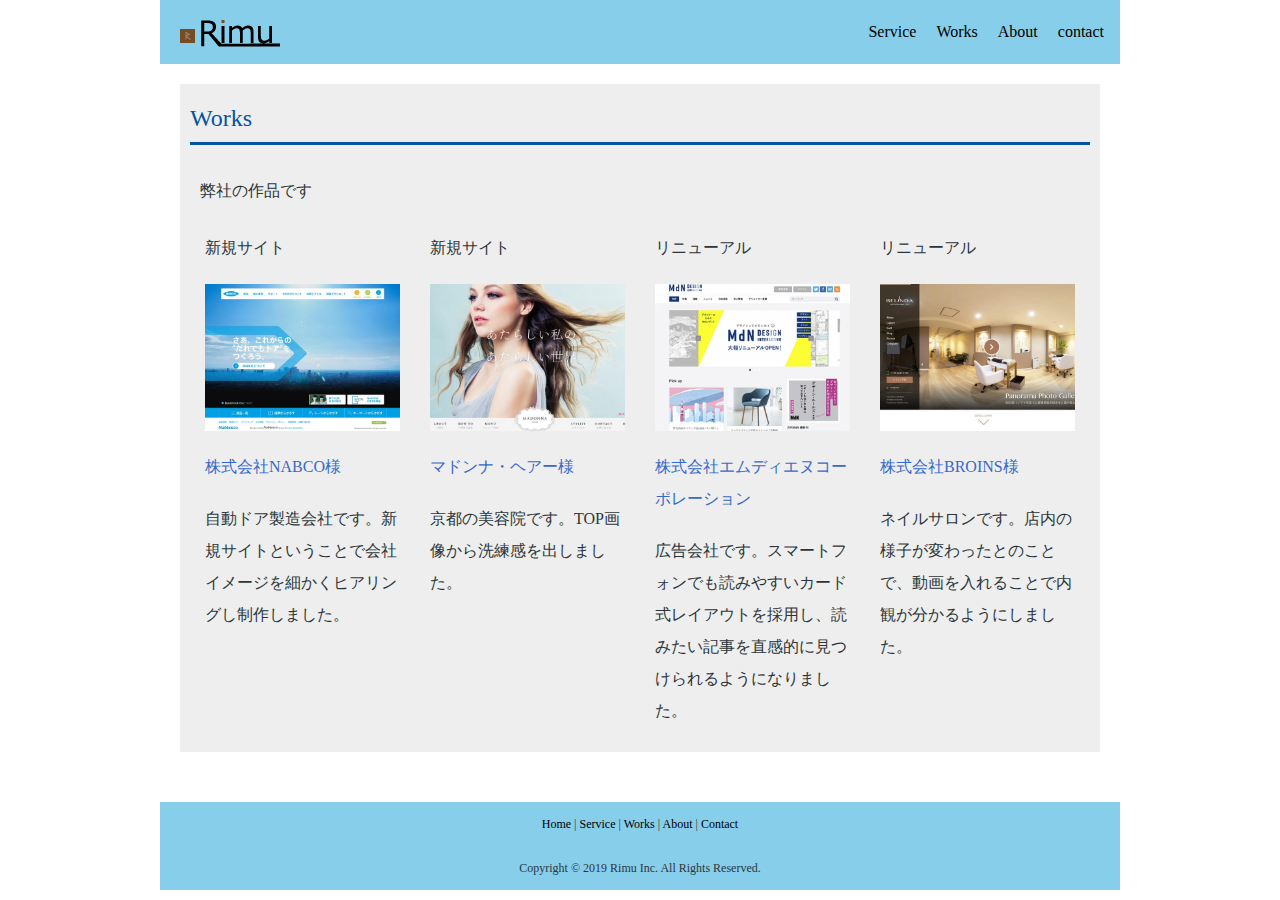
<file: works2/works/index.html>
<!DOCTYPE html>
<html lang="ja" dir="ltr">
<head>
<meta charset="utf-8">
<meta name="description" content="株式会社Rimuの制作作品">
<meta name="keywords" content="WEBサイト、WEB制作、コーポレートサイト、採用サイト、メディアサイト、LPキャンペーンサイト">
<meta name="viewport" content="width=device-width, initial-scale=1.0, maximum-scale=1.0, minimum-scale=1.0"><title>制作作品::Web制作会社　株式会社Rimu</title>
<link rel="icon" href="../favicon.ico">
<link href="../css/reset.css" rel="stylesheet" type="text/css">
<link href="../css/base.css" rel="stylesheet" type="text/css">
<link href="../css/works.css" rel="stylesheet" type="text/css">

</head>

<body id="works">

<!--ここからcontent-->
<div class="content">
<!--headerここから-->

<header>

  	<h1 class="logo"><a href="../index.html"><img src="../images/logo_2.png" alt="株式会社Rimu"></a></h1>

<nav class="navigation">
  <ul>
    <li><a href="../service/index.html">Service</a></li>
    <li><a href="index.html">Works</a></li>
    <li><a href="../about/index.html">About</a></li>
	<li><a href="../contact/index.html">contact</a></li>
	
	
  </ul>
  
</nav>

<!--ここまで -->
</header>

 


<main>

<div class="works">
	<section>
		<h2 class="text">Works</h2>

		
		
		<p>弊社の作品です</p>
		<div class="works_list">
			<ul>
				<li>
					<p class="Industry ">新規サイト</p>
					<p><a href="index.html"><img src="../images/web_company.jpg" alt="株式会社NABCO様"></a></p>
					<p class="name"><a href="#">株式会社NABCO様</a></p>
					<p class="coment">自動ドア製造会社です。新規サイトということで会社イメージを細かくヒアリングし制作しました。</p>
				</li>
				
			<li>
				<p class="Industry ">新規サイト</p>
				<p><a href="index.html"><img src="../images/hair.png" alt="マドンナ・ヘアー"></a></p>
				<p class="name"><a href="index.html">マドンナ・ヘアー様</a></p>
				<p class="coment">京都の美容院です。TOP画像から洗練感を出しました。</p>
			</li>
				
				
			<li>
				<p class="Industry ">リニューアル</p>
				<p><a href="index.html"><img src="../images/media.png" alt="株式会社エムディエヌコーポレーション"></a></p>
				<p class="name"><a href="index.html">株式会社エムディエヌコーポレーション</a></p>
				<p class="coment">広告会社です。スマートフォンでも読みやすいカード式レイアウトを採用し、読みたい記事を直感的に見つけられるようになりました。</p>
			</li>
			
			<li>
				<p class="Industry ">リニューアル</p>
				<p><a href="index.html"><img src="../images/nail.jpg" alt="株式会社BROINS様"></a></p>
				<p class="name"><a href="index.html">株式会社BROINS様</a></p>
				<p class="coment">ネイルサロンです。店内の様子が変わったとのことで、動画を入れることで内観が分かるようにしました。</p>
			</li>
			
			

			
			
			</ul>
			
			
			</div>
	</section>
</div>
		
</main>	

<!--footerここから-->
<footer>
		<ul>
			<li class="home"><a href="../index.html">Home</a></li>
			<li class="nav1"><a href="../service/index.html">Service</a></li>
			<li class="nav2"><a href="index.html">Works</a></li>
			<li class="nav3"><a href="../about/index.html">About</a></li>
			<li class="nav4"><a href="../contact/index.html">Contact</a></li>
			
		</ul>
		<p><small>Copyright &copy; 2019 Rimu Inc. All Rights Reserved.</small></p>
	</footer>

</div><!--content-->

</body>
</html>
</file>
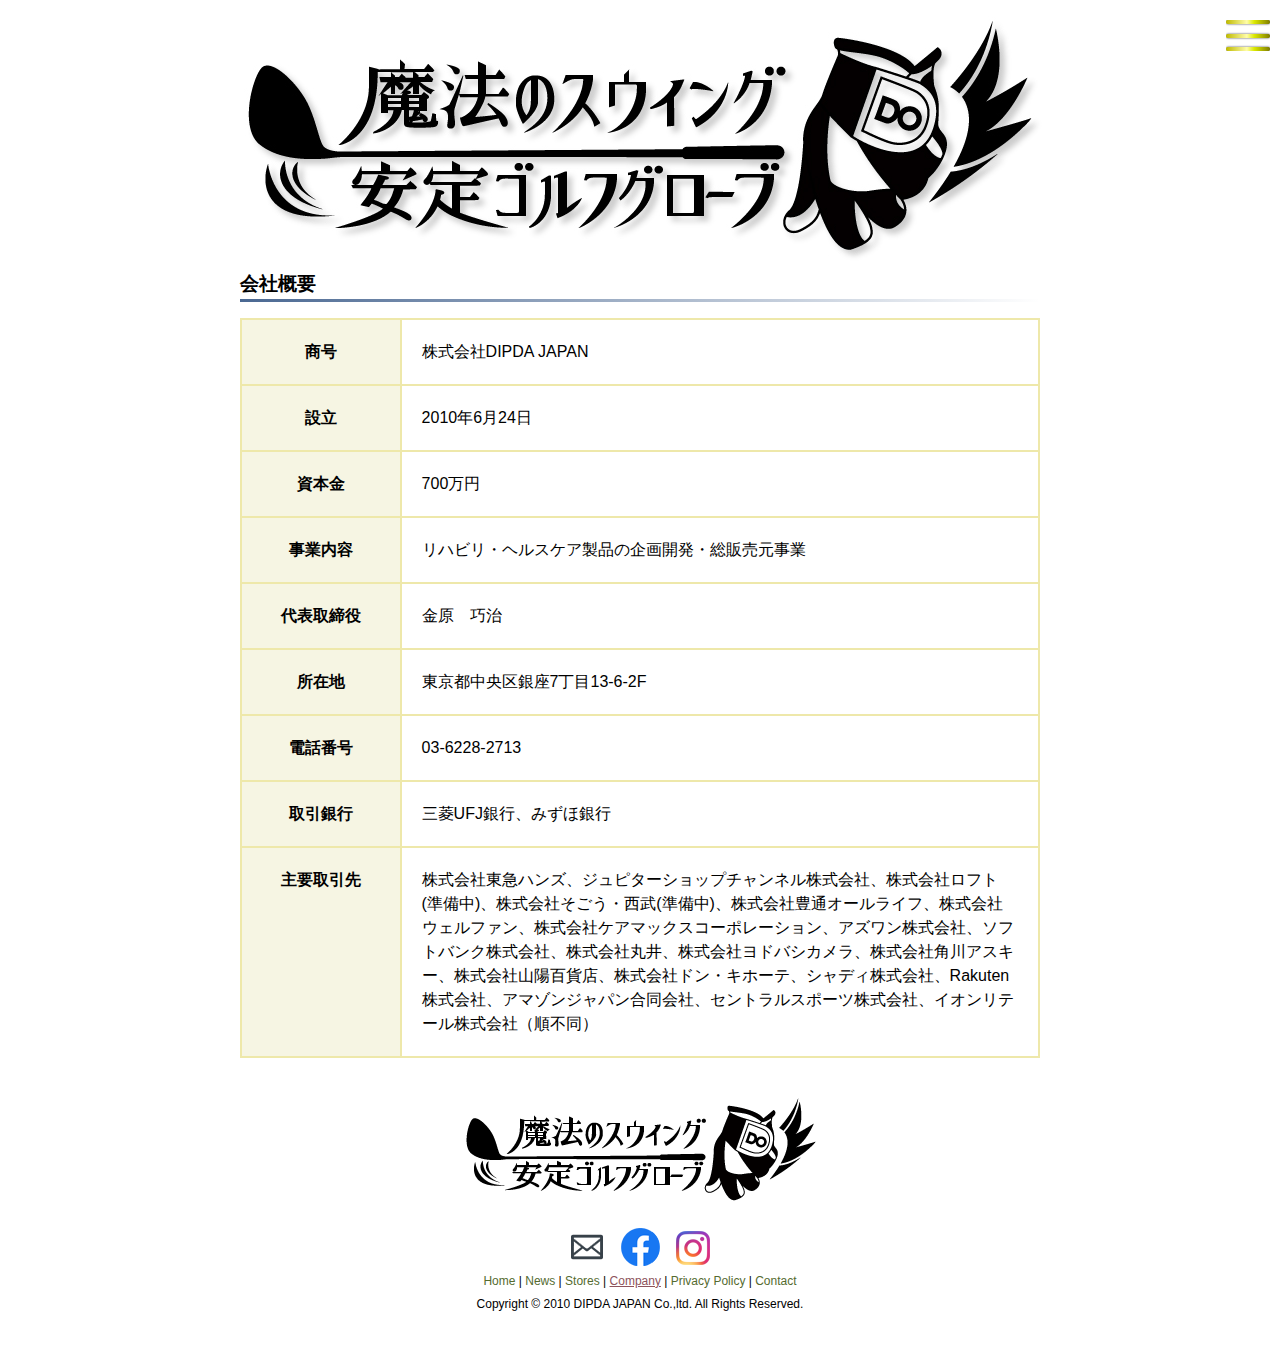
<file: works5/company/index.html>
<!doctype html>
<html lang="ja" dir="ltr">
<head>
<meta charset="utf-8">
<meta name="description" content="魔法のスウィング安定グローブ　株式会社DIPDA JAPANの会社概要ページです。">
<meta name="keywords" content="ゴルフ,グローブ,グリップ矯正,小指,パフォーマンス向上">
<meta name ="viewport" content="width=device-width">
<title>会社概要 | 魔法のスウィング安定グローブ公式サイト</title>
<link rel="icon" href="../favicon.ico">
<link href="../assets/css/reset.css" rel="stylesheet" type="text/css">
<link href="../assets/css/common.css" rel="stylesheet" type="text/css">
<link href="../assets/css/company.css" rel="stylesheet" type="text/css">
<script src="../assets/js/jquery-3.4.1.min.js"></script>
<script src="../assets/js/common.js"></script>
</head>
<body id="company">
<div class="wrapper">
	<header>
		<nav><a class="btn"></a>
			<div class="drawr">
				<ul id="menu">
					<li><a href="../index.html" id="home">Home</a></li>
					<li><a href="../index.html#news">News</a></li>
					<li><a href="../index.html#stores">Stores</a></li>
					<li><a href="index.html">Company</a></li>
					<li><a href="../contact/index.html">Contact</a></li>
					<li><a href="../privacypolicy/index.html">Privacy Policy</a></li>
				</ul>
			<!-- /#drawr --></div>
		</nav>
	</header>
	<h1><img src="../assets/images/main_logo.jpg" alt="logo"></h1>
	<div class="contents">
		<h2>会社概要</h2>
		<table>
			<tr>
				<th>商号</th>
				<td>株式会社DIPDA JAPAN</td>
			</tr>
			<tr>
				<th>設立</th>
				<td>2010年6月24日</td>
			</tr>
			<tr>
				<th>資本金</th>
				<td>700万円</td>
			</tr>
			<tr>
				<th>事業内容</th>
				<td>リハビリ・ヘルスケア製品の企画開発・総販売元事業</td>
			</tr>
			<tr>
				<th>代表取締役</th>
				<td>金原　巧治</td>
			</tr>
			<tr>
				<th>所在地</th>
				<td>東京都中央区銀座7丁目13-6-2F</td>
			</tr>
			<tr>
				<th>電話番号</th>
				<td>03-6228-2713</td>
			</tr>
			<tr>
				<th>取引銀行</th>
				<td>三菱UFJ銀行、みずほ銀行</td>
			</tr>
			<tr>
				<th>主要取引先</th>
				<td class="last">株式会社東急ハンズ、ジュピターショップチャンネル株式会社、株式会社ロフト(準備中)、株式会社そごう・西武(準備中)、株式会社豊通オールライフ、株式会社ウェルファン、株式会社ケアマックスコーポレーション、アズワン株式会社、ソフトバンク株式会社、株式会社丸井、株式会社ヨドバシカメラ、株式会社角川アスキー、株式会社山陽百貨店、株式会社ドン・キホーテ、シャディ株式会社、Rakuten株式会社、アマゾンジャパン合同会社、セントラルスポーツ株式会社、イオンリテール株式会社（順不同）</td>
			</tr>
		</table>
	<!--/#contents --></div>
	<footer>
		<p><a href="../index.html"><img src="../assets/images/logo.png" alt="ロゴ"></a></p>
			<a href="#"><img src="../assets/images/mail.png" alt="mail" width="50" height="50"></a>
			<a href="#"><img src="../assets/images/fb_logo.png" width="50" height="50" alt="facebook"></a>
			<a href="#"><img src="../assets/images/ig_logo.png" width="50" height="50" alt="instagram"></a>
		<ul class="footer">
			<li class="home"><a href="../index.html">Home</a></li>
			<li><a href="../index.html#news">News</a></li>
			<li><a href="../index.html#stores">Stores</a></li>
			<li class="company"><a href="index.html">Company</a></li>
			<li class="privacypolicy"><a href="../privacypolicy/index.html">Privacy Policy</a></li>
			<li class="contact"><a href="../contact/index.html">Contact</a></li>
		</ul>
		<p class="copyright"><small>Copyright &copy; 2010 DIPDA JAPAN Co.,ltd. All Rights Reserved.</small></p>
	</footer>
	<div class="back-to-top"><a href="#"><img src="../assets/images/back_to_top.png" width="44" height="44" alt="↑"></a></div>
<!-- /#wrapper --></div>
</body>
</html>
</file>
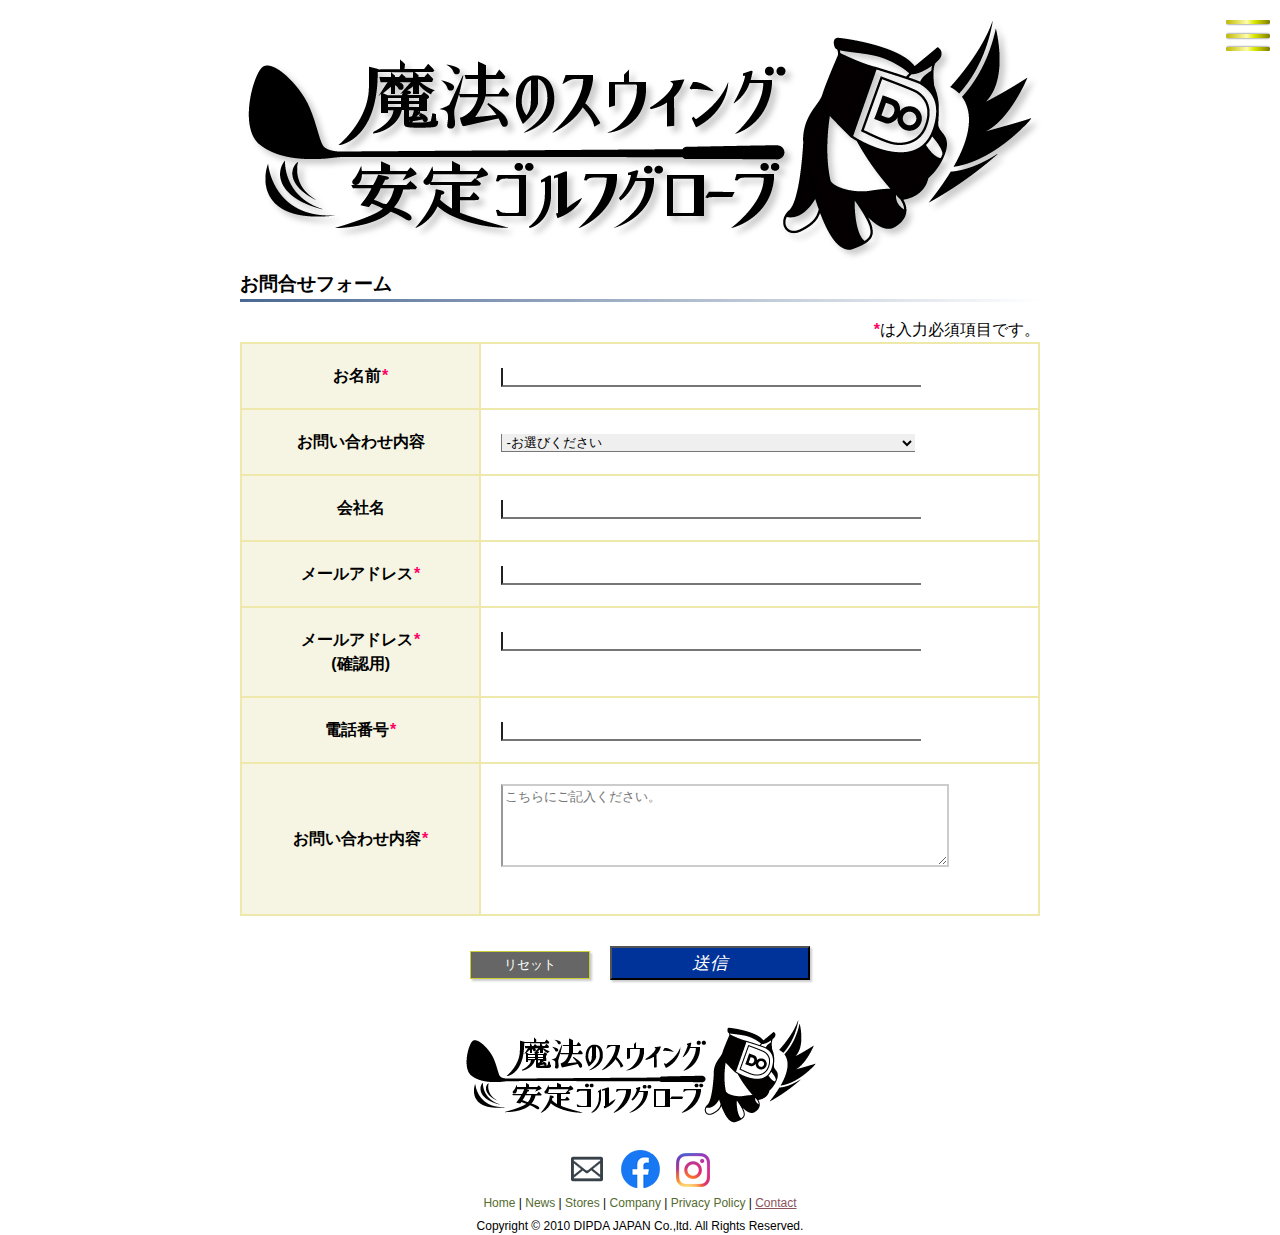
<file: works5/contact/index.html>
<!doctype html>
<html lang="ja" dir="ltr">
<head>
<meta charset="utf-8">
<meta name="description" content="魔法のスウィング安定グローブに関するお問い合わせページです。">
<meta name="keywords" content="ゴルフ,グローブ,グリップ矯正,小指,パフォーマンス向上">
<meta name ="viewport" content="width=device-width">
<title>お問い合わせ | 魔法のスウィング安定グローブ公式サイト</title>
<link rel="icon" href="../favicon.ico">
<link href="../assets/css/reset.css" rel="stylesheet" type="text/css">
<link href="../assets/css/common.css" rel="stylesheet" type="text/css">
<link href="../assets/css/contact.css" rel="stylesheet" type="text/css">
<script src="../assets/js/jquery-3.4.1.min.js"></script>
<script src="../assets/js/common.js"></script>
</head>
<body id="contact">
<div class="wrapper">
	<header>
		<nav> <a class="btn"></a>
			<div class="drawr">
				<ul id="menu">
					<li><a href="../index.html" id="home">Home</a></li>
					<li><a href="../index.html#news">News</a></li>
					<li><a href="../index.html#stores">Stores</a></li>
					<li><a href="../company/index.html">Company</a></li>
					<li><a href="index.html">Contact</a></li>
					<li><a href="../privacypolicy/index.html">Privacy Policy</a></li>
				</ul>
			</div>
		</nav>
	</header>
	<h1><img src="../assets/images/main_logo.jpg" alt="logo"></h1>
	<div class="contents">
		<h2>お問合せフォーム</h2>
		<p class="caption"><strong>*</strong>は入力必須項目です。</p>
		<form action="form.php" method="post">
		<table>
			<tr>
				<th><label for="name">お名前<strong>*</strong></label></th>
				<td id="name"><input type="text" tabindex="2" class="name" name="name" value="" required><br>
				<p class="alert">お名前を入力してください</p></td>
			</tr>
			<tr>
				<th><label for="select">お問い合わせ内容</label></th>
				<td><select name="select" tabindex="1">
						<option selected value="none">-お選びください</option>
						<option value="Select1">-魔法のスウィング安定グローブについて</option>
						<option value="Select2">-各種取材について</option>
						<option value="Select3">-商品取扱について</option>
						</select>
				</td>
			</tr>
			<tr>
				<th><label for="companyname">会社名</label></th>
				<td><input type="text" tabindex="3" class="companyname" name="companyname" value=""></td>
			</tr>
			<tr>
				<th><label for="email">メールアドレス<strong>*</strong></label></th>
				<td id="email"><input type="text" tabindex="4" class="email" name="email" value="" required><br>
				<p class="alert">メールアドレスを入力してください</p></td>
			</tr>
			<tr>
				<th><label for="confirm">メールアドレス<strong>*</strong><br>(確認用)</label></th>
				<td id="confirm"><input type="text" tabindex="5" class="confirm" name="confirm" value="" required><br>
				<p class="alert">アドレスが一致していません</p>
				<br>
				<p class="alert2">確認用アドレスを入力してください</p></td>
			</tr>
			<tr>
				<th><label for="tel">電話番号<strong>*</strong></label></th>
				<td id="tel"><input type="tel" tabindex="6" class="tel" name="tel" value="" required><br>
				<p class="alert">電話番号を入力してください</p></td>
			</tr>
			<tr>
				<th><label for="inquiry">お問い合わせ内容<strong>*</strong></label></th>
				<td id="inquiry" class="last"><textarea tabindex="7" name="inquiry" rows="5" placeholder="こちらにご記入ください。" required></textarea></td>
			</tr>
		</table>
		<div class="fBtn">
			<input type="reset" value="リセット" class="reset">
			<input type="submit" value="送信" class="submitBtn">
		<!-- /#fBtn --></div>
		</form>
	<!-- /#contents --></div>
	<footer>
		<p><a href="../index.html"><img src="../assets/images/logo.png" alt="logo"></a></p>
		<a href="#"><img src="../assets/images/mail.png" alt="mail" width="50" height="50"></a> <a href="#"><img src="../assets/images/fb_logo.png" width="50" height="50" alt="facebook"></a> <a href="#"><img src="../assets/images/ig_logo.png" width="50" height="50" alt="instagram"></a>
		<ul class="footer">
			<li class="home"><a href="../index.html">Home</a></li>
			<li><a href="../index.html#news">News</a></li>
			<li><a href="../index.html#stores">Stores</a></li>
			<li class="company"><a href="../company/index.html">Company</a></li>
			<li class="privacypolicy"><a href="../privacypolicy/index.html">Privacy Policy</a></li>
			<li class="contact"><a href="index.html">Contact</a></li>
		</ul>
		<p><small>Copyright &copy; 2010 DIPDA JAPAN Co.,ltd. All Rights Reserved.</small></p>
	</footer>
	<div class="back-to-top"><a href="#"><img src="../assets/images/back_to_top.png" alt="↑"></a></div>
	<!-- /#wrapper --></div>
</body>
</html>
</file>
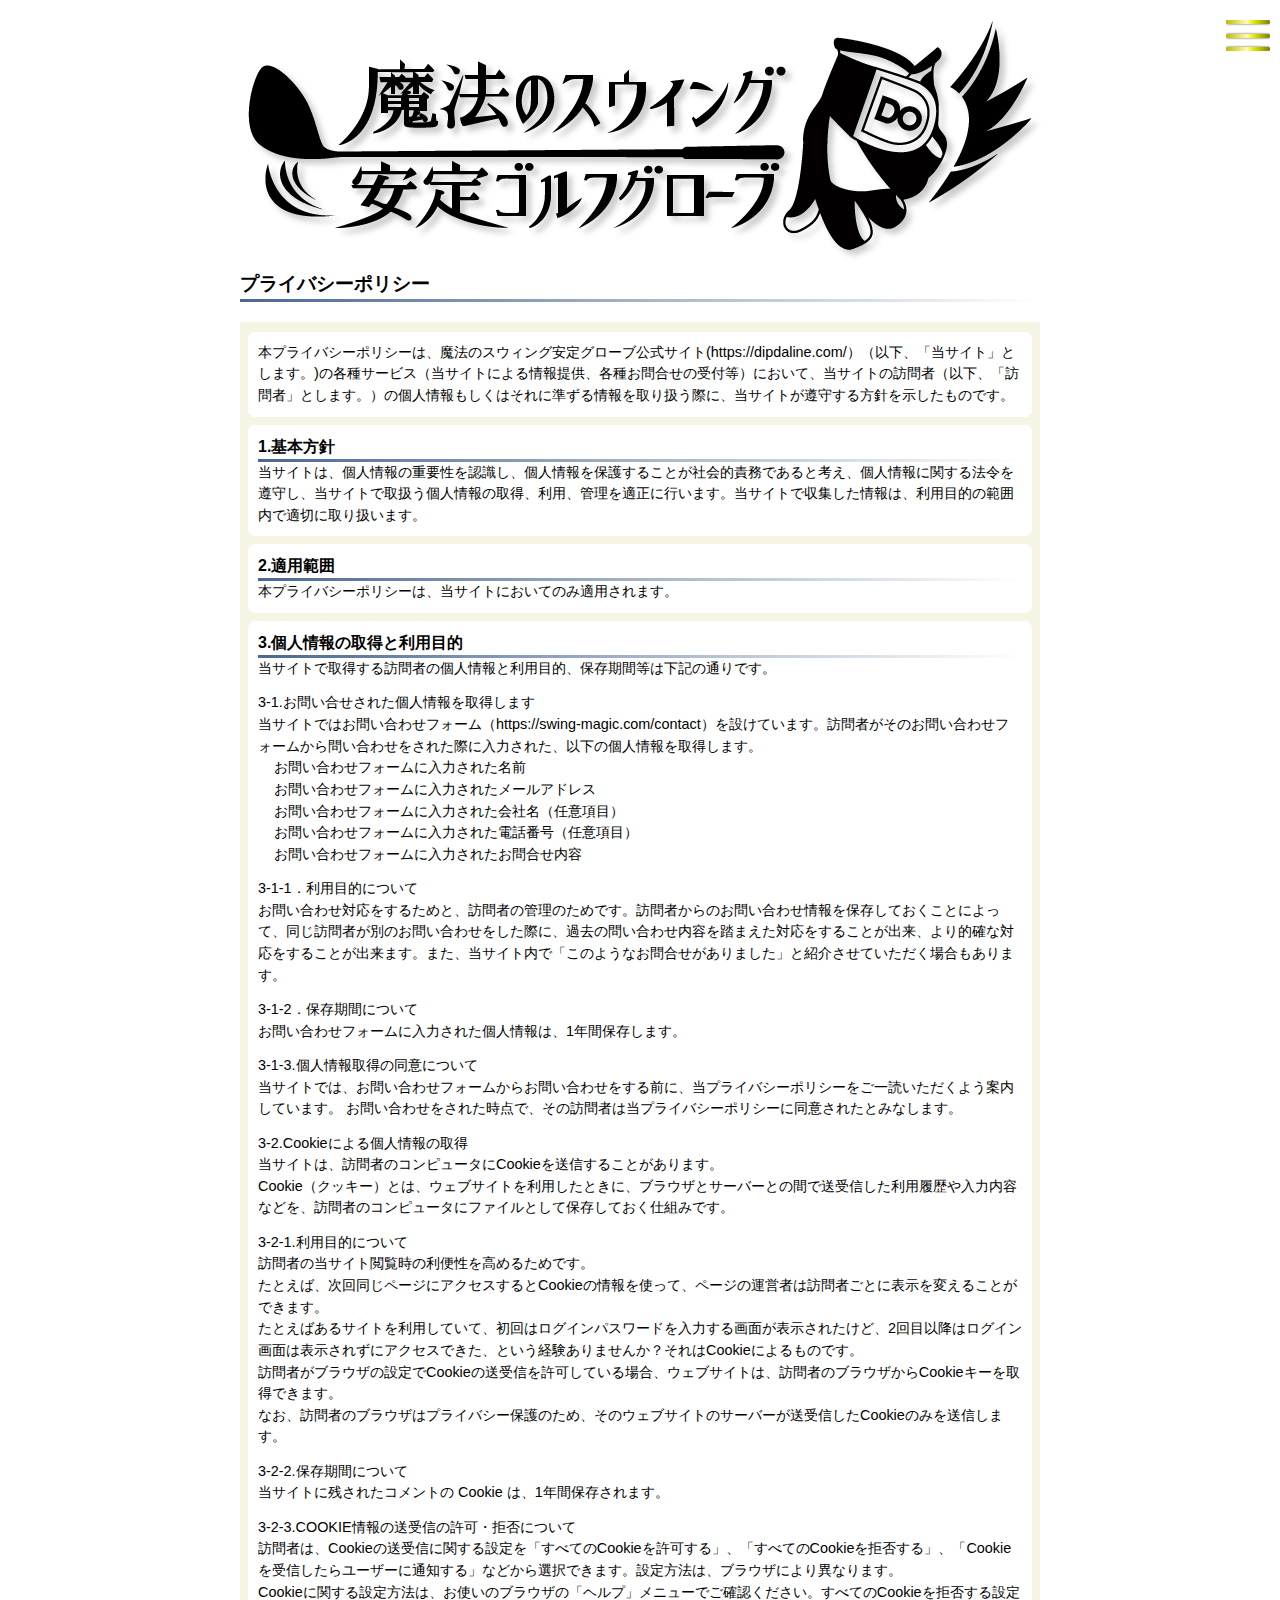
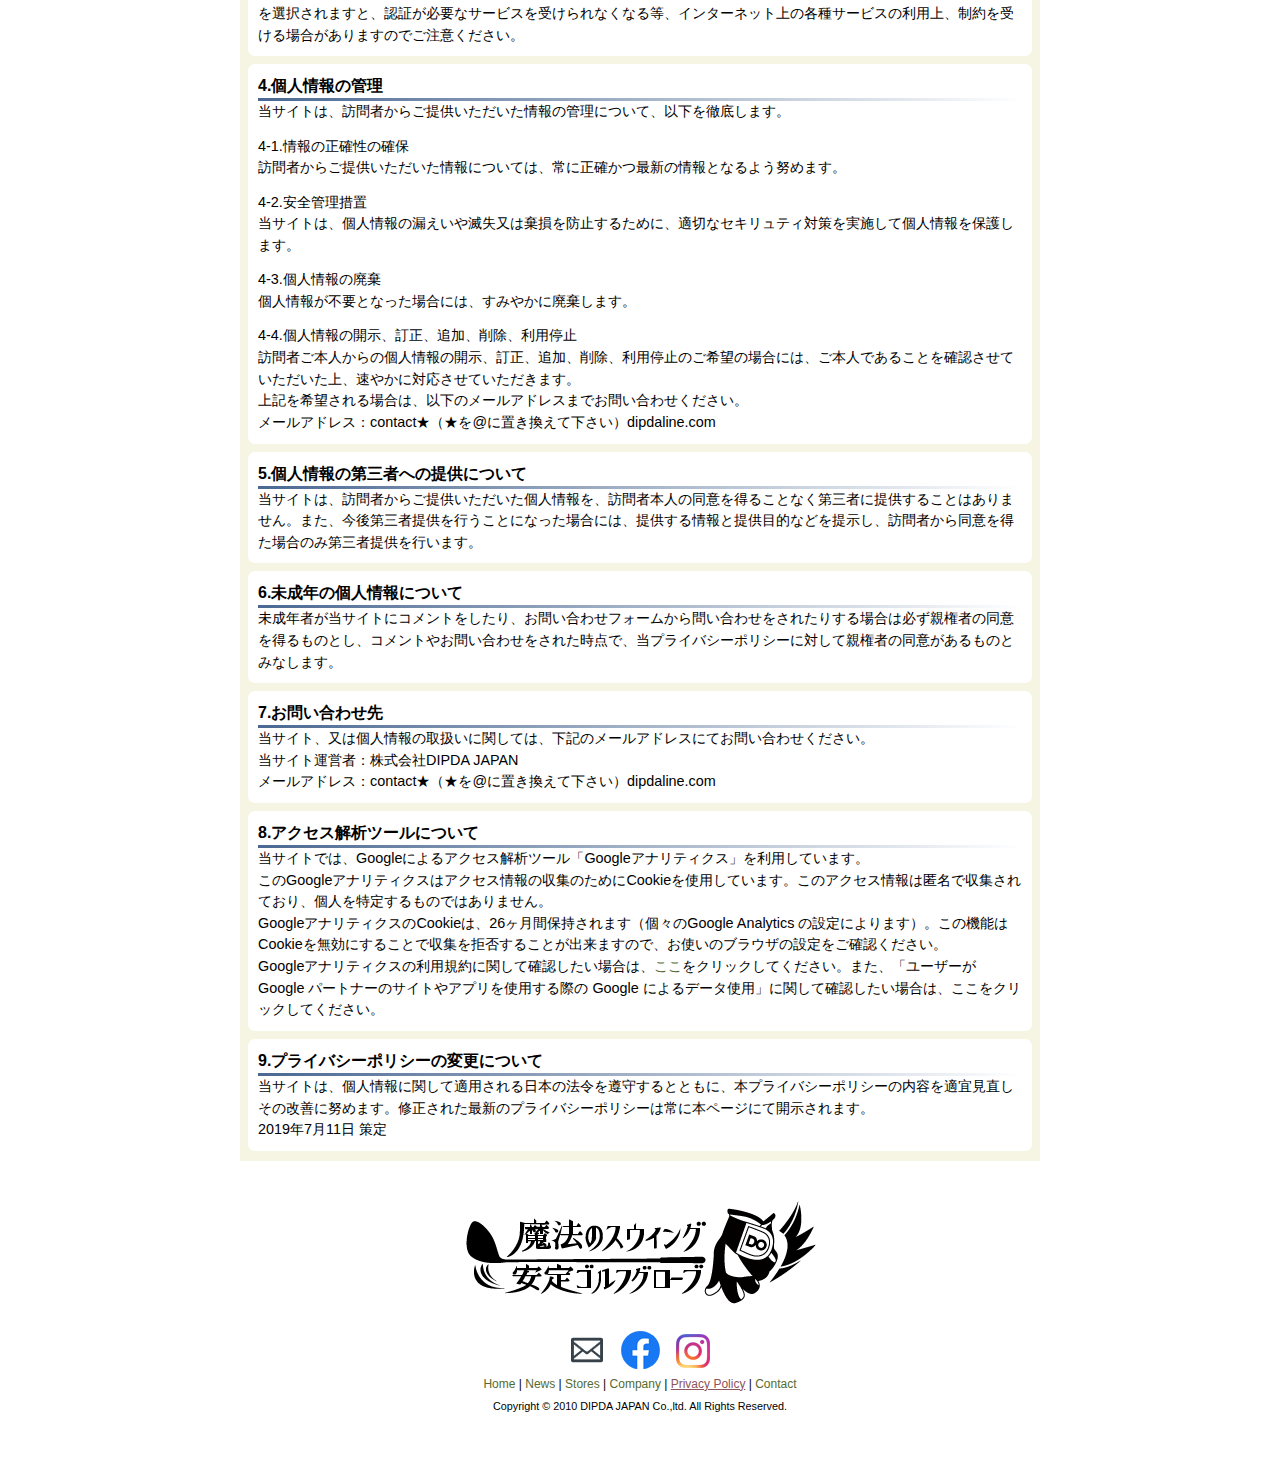
<file: works5/privacypolicy/index.html>
<!doctype html>
<html lang="ja" dir="ltr">
<head>
<meta charset="utf-8">
<meta name="description" content="魔法のスウィング安定ゴルフグローブ公式サイトのプライバシーポリシーページです。">
<meta name="keywords" content="ゴルフ,グローブ,グリップ矯正,小指,パフォーマンス向上">
<meta name ="viewport" content="width=device-width">
<title>プライバシーポリシー |魔法のスウィング安定ゴルフグローブ公式サイト</title>
<link rel="icon" href="../favicon.ico">
<link href="../assets/css/reset.css" rel="stylesheet" type="text/css">
<link href="../assets/css/common.css" rel="stylesheet" type="text/css">
<link href="../assets/css/privacypolicy.css" rel="stylesheet" type="text/css">
<script src="../assets/js/jquery-3.4.1.min.js"></script>
<script src="../assets/js/common.js"></script>
</head>
<body id="privacypolicy">
<div class="wrapper">
	<header>
		<nav><a class="btn"></a>
			<div class="drawr">
				<ul id="menu">
					<li><a href="../index.html" id="home">Home</a></li>
					<li><a href="../index.html#news">News</a></li>
					<li><a href="../index.html#stores">Stores</a></li>
					<li><a href="../company/index.html">Company</a></li>
					<li><a href="../contact/index.html">Contact</a></li>
					<li><a href="index.html">Privacy Policy</a></li>
				</ul>
			<!-- /#drawr --></div>
		</nav>
	</header>
	<h1><img src="../assets/images/main_logo.jpg" alt="logo"></h1>
	<h2>プライバシーポリシー</h2>
	<div class="contents">
		<div class="block">
			<p>本プライバシーポリシーは、魔法のスウィング安定グローブ公式サイト(https://dipdaline.com/）（以下、「当サイト」とします。)の各種サービス（当サイトによる情報提供、各種お問合せの受付等）において、当サイトの訪問者（以下、「訪問者」とします。）の個人情報もしくはそれに準ずる情報を取り扱う際に、当サイトが遵守する方針を示したものです。</p>
		<!-- /#block --></div>
		<ol>
			<li>
				<div class="block">
					<h3>1.基本方針</h3>
					<p>当サイトは、個人情報の重要性を認識し、個人情報を保護することが社会的責務であると考え、個人情報に関する法令を遵守し、当サイトで取扱う個人情報の取得、利用、管理を適正に行います。当サイトで収集した情報は、利用目的の範囲内で適切に取り扱います。</p>
				<!-- /#block --></div>
			</li>
			<li>
				<div class="block">
					<h3>2.適用範囲</h3>
					<p>本プライバシーポリシーは、当サイトにおいてのみ適用されます。</p>
				<!-- /#block --></div>
			</li>
			<li>
				<div class="block">
					<h3>3.個人情報の取得と利用目的</h3>
					<p>当サイトで取得する訪問者の個人情報と利用目的、保存期間等は下記の通りです。</p>
					<ol>
						<li class="first"><p>3-1.お問い合せされた個人情報を取得します</p>
						<p>当サイトではお問い合わせフォーム（https://swing-magic.com/contact）を設けています。訪問者がそのお問い合わせフォームから問い合わせをされた際に入力された、以下の個人情報を取得します。</p>
						<ul>
							<li><p>お問い合わせフォームに入力された名前</p></li>
							<li><p>お問い合わせフォームに入力されたメールアドレス</p></li>
							<li><p>お問い合わせフォームに入力された会社名（任意項目）</p></li>
							<li><p>お問い合わせフォームに入力された電話番号（任意項目）</p></li>
							<li><p>お問い合わせフォームに入力されたお問合せ内容</p></li>
						</ul>
						</li>
						<li class="first"><p>3-1-1．利用目的について</p>
						<p>お問い合わせ対応をするためと、訪問者の管理のためです。訪問者からのお問い合わせ情報を保存しておくことによって、同じ訪問者が別のお問い合わせをした際に、過去の問い合わせ内容を踏まえた対応をすることが出来、より的確な対応をすることが出来ます。また、当サイト内で「このようなお問合せがありました」と紹介させていただく場合もあります。</p></li>
						<li class="first"><p>3-1-2．保存期間について</p>
						<p>お問い合わせフォームに入力された個人情報は、1年間保存します。</p></li>
						<li class="first"><p>3-1-3.個人情報取得の同意について</p>
						<p>当サイトでは、お問い合わせフォームからお問い合わせをする前に、当プライバシーポリシーをご一読いただくよう案内しています。
			お問い合わせをされた時点で、その訪問者は当プライバシーポリシーに同意されたとみなします。</p></li>
						<li class="first"><p>3-2.Cookieによる個人情報の取得</p>
						<p>当サイトは、訪問者のコンピュータにCookieを送信することがあります。<br>
			Cookie（クッキー）とは、ウェブサイトを利用したときに、ブラウザとサーバーとの間で送受信した利用履歴や入力内容などを、訪問者のコンピュータにファイルとして保存しておく仕組みです。</p></li>
						<li class="first"><p>3-2-1.利用目的について</p>
						<p>訪問者の当サイト閲覧時の利便性を高めるためです。</p>
						<p>たとえば、次回同じページにアクセスするとCookieの情報を使って、ページの運営者は訪問者ごとに表示を変えることができます。</p>
						<p>たとえばあるサイトを利用していて、初回はログインパスワードを入力する画面が表示されたけど、2回目以降はログイン画面は表示されずにアクセスできた、という経験ありませんか？それはCookieによるものです。</p>
						<p>訪問者がブラウザの設定でCookieの送受信を許可している場合、ウェブサイトは、訪問者のブラウザからCookieキーを取得できます。</p>
						<p>なお、訪問者のブラウザはプライバシー保護のため、そのウェブサイトのサーバーが送受信したCookieのみを送信します。</p></li>
						<li class="first"><p>3-2-2.保存期間について</p>
						<p>当サイトに残されたコメントの Cookie は、1年間保存されます。</p></li>
						<li class="first"><p>3-2-3.COOKIE情報の送受信の許可・拒否について</p>
						<p>訪問者は、Cookieの送受信に関する設定を「すべてのCookieを許可する」、「すべてのCookieを拒否する」、「Cookieを受信したらユーザーに通知する」などから選択できます。設定方法は、ブラウザにより異なります。</p>
						<p>Cookieに関する設定方法は、お使いのブラウザの「ヘルプ」メニューでご確認ください。すべてのCookieを拒否する設定を選択されますと、認証が必要なサービスを受けられなくなる等、インターネット上の各種サービスの利用上、制約を受ける場合がありますのでご注意ください。</p></li>
					</ol>
				<!-- /#block --></div>
			</li>
			<li>
				<div class="block">
					<h3>4.個人情報の管理</h3>
					<p>当サイトは、訪問者からご提供いただいた情報の管理について、以下を徹底します。</p>
					<ol>
						<li class="first"><p>4-1.情報の正確性の確保</p>
						<p>訪問者からご提供いただいた情報については、常に正確かつ最新の情報となるよう努めます。</p></li>
						<li class="first"><p>4-2.安全管理措置</p>
						<p>当サイトは、個人情報の漏えいや滅失又は棄損を防止するために、適切なセキリュティ対策を実施して個人情報を保護します。</p></li>
						<li class="first"><p>4-3.個人情報の廃棄</p>
						<p>個人情報が不要となった場合には、すみやかに廃棄します。</p></li>
						<li class="first"><p>4-4.個人情報の開示、訂正、追加、削除、利用停止</p>
						<p>訪問者ご本人からの個人情報の開示、訂正、追加、削除、利用停止のご希望の場合には、ご本人であることを確認させていただいた上、速やかに対応させていただきます。</p>
						<p>上記を希望される場合は、以下のメールアドレスまでお問い合わせください。</p>
						<p>メールアドレス：contact★（★を@に置き換えて下さい）dipdaline.com</p></li>
					</ol>
				<!-- /#block --></div>
			</li>
			<li>
				<div class="block">
					<h3>5.個人情報の第三者への提供について</h3>
					<p>当サイトは、訪問者からご提供いただいた個人情報を、訪問者本人の同意を得ることなく第三者に提供することはありません。また、今後第三者提供を行うことになった場合には、提供する情報と提供目的などを提示し、訪問者から同意を得た場合のみ第三者提供を行います。</p>
				<!-- /#block --></div>
			</li>
			<li>
				<div class="block">
					<h3>6.未成年の個人情報について</h3>
					<p>未成年者が当サイトにコメントをしたり、お問い合わせフォームから問い合わせをされたりする場合は必ず親権者の同意を得るものとし、コメントやお問い合わせをされた時点で、当プライバシーポリシーに対して親権者の同意があるものとみなします。</p>
				<!-- /#block --></div>
			</li>
			<li>
				<div class="block">
					<h3>7.お問い合わせ先</h3>
					<p>当サイト、又は個人情報の取扱いに関しては、下記のメールアドレスにてお問い合わせください。</p>
					<p>当サイト運営者：株式会社DIPDA JAPAN</p>
					<p>メールアドレス：contact★（★を@に置き換えて下さい）dipdaline.com</p>
				<!-- /#block --></div>
			</li>
			<li>
				<div class="block">
					<h3>8.アクセス解析ツールについて</h3>
					<p>当サイトでは、Googleによるアクセス解析ツール「Googleアナリティクス」を利用しています。</p>
					<p>このGoogleアナリティクスはアクセス情報の収集のためにCookieを使用しています。このアクセス情報は匿名で収集されており、個人を特定するものではありません。</p>
					<p>GoogleアナリティクスのCookieは、26ヶ月間保持されます（個々のGoogle Analytics の設定によります）。この機能はCookieを無効にすることで収集を拒否することが出来ますので、お使いのブラウザの設定をご確認ください。</p>
					<p>Googleアナリティクスの利用規約に関して確認したい場合は、<a href="#">ここ</a>をクリックしてください。また、「ユーザーが Google パートナーのサイトやアプリを使用する際の Google によるデータ使用」に関して確認したい場合は、ここをクリックしてください。</p>
				<!-- /#block --></div>
			</li>
			<li>
				<div class="block">
					<h3>9.プライバシーポリシーの変更について</h3>
					<p>当サイトは、個人情報に関して適用される日本の法令を遵守するとともに、本プライバシーポリシーの内容を適宜見直しその改善に努めます。修正された最新のプライバシーポリシーは常に本ページにて開示されます。</p>
					<p>2019年7月11日 策定</p>
				<!-- /#block --></div>
			</li>
		</ol>
	<!--contents--></div>
	<footer>
		<p><a href="../index.html"><img src="../assets/images/logo.png" width="388" height="144" alt="logo"></a></p>
			<a href="#"><img src="../assets/images/mail.png" alt="mail" width="50" height="50"></a>
			<a href="#"><img src="../assets/images/fb_logo.png" width="50" height="50" alt="facebook"></a>
			<a href="#"><img src="../assets/images/ig_logo.png" width="50" height="50" alt="instagram"></a>
		<ul class="footer">
			<li class="home"><a href="../index.html">Home</a></li>
			<li><a href="../index.html#news">News</a></li>
			<li><a href="../index.html#stores">Stores</a></li>
			<li class="company"><a href="../company/index.html">Company</a></li>
			<li class="privacypolicy"><a href="index.html">Privacy Policy</a></li>
			<li class="contact"><a href="../contact/index.html">Contact</a></li>
		</ul>
		<p class="copyright"><small>Copyright &copy; 2010 DIPDA JAPAN Co.,ltd. All Rights Reserved.</small></p>
	</footer>
	<div class="back-to-top"><a href="#"><img src="../assets/images/back_to_top.png" alt="↑"></a></div>
<!-- /#wrapper --></div>
</body>
</html>
</file>
<file: works1/style.css>
@charset "UTF-8";

/* --------------------------------
 * base
 * -------------------------------- */

* {
    margin: 0;
    padding: 0;
    -webkit-box-sizing: border-box;
    box-sizing: border-box;
    }

html {
  font-size: 62.5%;
}

body {
        font-family: "メイリオ", Meiryo, "ヒラギノ角ゴ Pro W3", "Hiragino Kaku Gothic Pro", "ＭＳ Ｐゴシック", "MS PGothic", Osaka, sans-serif;
       font-size: 1.4rem;
        }
    
img {
    vertical-align: bottom;
}

.wrap{
    max-width: 1200px;
    margin: 0 auto ;
}

/*上に浮き出る動き*/

.fadeInDown {
 -webkit-animation-fill-mode:both;
 -ms-animation-fill-mode:both;
 animation-fill-mode:both;
 -webkit-animation-duration:1s;
 -ms-animation-duration:1s;
 animation-duration:1s;
 -webkit-animation-name: fadeInDown;
 animation-name: fadeInDown;
 visibility: visible !important;
}
@-webkit-keyframes fadeInDown {
 0% { opacity: 0; -webkit-transform: translateY(20px); }
 100% { opacity: 1; -webkit-transform: translateY(0); }
}
@keyframes fadeInDown {
 0% { opacity: 0; -webkit-transform: translateY(20px); -ms-transform: translateY(20px); transform: translateY(20px); }
 100% { opacity: 1; -webkit-transform: translateY(0); -ms-transform: translateY(0); transform: translateY(0); }
}

/* --------------------------------
 * へッター
 * -------------------------------- */

header{
    display: flex;
    justify-content: space-around;
    align-items: center;
    padding: 15px 0;

    
}

ul{
    display: flex;
    
}

.global_navi ul li a {
    text-decoration: none;
    color: #333;
}

.global_navi ul li a:hover{
    color: #e6e6e6;
}

.global_navi ul li {
    font-size: 21px;
    text-decoration: none;
    margin-left: 30px;
    

}



/* メインビジュアル */
.visual{
    background: url("mainbg.png");
    background-position: center;
    background-size: cover;
    background-repeat: no-repeat;
    height: 400px;
    
}

.main_visual_title{
    font-size: 30px;
    color: #fff;
    font-weight: bold;
    text-align: center;
    padding-top: 200px;

}

.main_visual_subtitle{
    font-size: 30px;
    color: #fff;
    font-weight: bold;
    text-align: center;
    padding-top:20px;
    
}

/* About */

.about{
    text-align: center;
    margin: 60px 0;
    

}

.about_title{
    font-size: 30px;
    font-weight: bold;
    color:crimson;
    margin-bottom: 30px;
}

.about_subtitle{
    margin-bottom: 60px;
    font-size: 16px;
}

.about_text{
    margin-bottom: 40px;
    line-height: 1.5;
}

.about_text_last{
    line-height: 2;
}


/* 画像４つ*/



.slide{
    display: flex;
    margin-bottom: 50px;

}


.slide li {
    width:25%;
}

.slide li img{
    width:100%;
}


/* Course */
.Course{
    margin:50px 0;
}

.Course_title{
    font-size: 25px;
    text-align: center;
    font-weight: bold;
    margin-bottom: 20px;
    line-height: 1.8;
}

.Course_text{
    font-size: 16px;
    text-align: center;
    line-height: 1.5;
    margin-bottom: 50px;
}

 .Course_wrapper {
    display: flex;
    flex-wrap: wrap;
    /*align-items:flex-start;*/
    justify-content: center;

    
} 

.Course_wrapper.second {
    flex-direction: row-reverse;
}


.Course_imgBox{
    width:50%;
}

.Course_imgBox img{
    width:100%;
    height: auto;
    
}

.inner{
    width: 50%;
    background: #f5f5f5;
    padding: 10% 5% ;    
} 

.inner h4{
    font-size: 23px;
    text-align: center;
    font-weight: bold;
    margin-bottom: 20px;
    line-height: 1.8;
    
}

.inner p{
    line-height: 1.8;
    display: inline-block;
}


/* News */

.News{
    margin: 60px auto;
}

.News_title{
    color: yellowgreen;
    font-size: 25px;
    text-align: center;
    font-weight: bold;
    line-height: 1.8;

}

.News_subtitle{
    text-align: center;
    margin-top: 30px;
}


.News_inner{
    display: flex;
    flex-wrap: wrap;
    justify-content: space-between;
    align-items: flex-start;
    padding: 60px 100px;

}

.News_content{
    width:30%;
}

.News_imgBox{
    padding-bottom: 30px;
}

.News_imgBox img{
    width:100%;
}

.date{
    padding-bottom: 30px;

}

.News_text{
    padding-top: 24px;
    line-height: 1.5;
}

/* botton */
.btn{
    width:300px;
    height: 60px;
    margin:0 auto 60px ;
    
}

.btn a {

    background:yellowgreen;
    border-radius: 2px;
    display: block;
    font-size: 18px;
    color: #fff;
    line-height: 3;
    position: relative;
    text-align: center;
    text-decoration: none;
}


/* Access */

.Access{
    margin: 60px 0;
    background:#e6e6e6;
}

.Access_title{
    color:#333;
    font-size: 25px;
    text-align: center;
    font-weight: bold;
    line-height: 1.8;
    padding-top: 60px;

}

.Access_subtitle{
        text-align: center;
        margin-top: 30px;
    
}

 .ggmap {
        margin: 60px 0;
        text-align: center;
        

}

 .ggmap iframe{
    width: 100%;
    display: block;
    
 }

.access_table {
    padding: 5% 0;
}

.access_table table{
   text-align: center;
   border-collapse:collapse;
    width: 100%;

}
 
.access_table　table　tr{
    display: inline-block;
    width: 100%;
}

.access_table th{
    display: inline-block;
	width: 20%;
	padding: 2%;
	text-align: left;
	font-weight: normal;
    vertical-align: middle;
}



.access_table td{
    display: inline-block;
	width: 30%;
	padding: 2%;
    text-align: left;
    font-weight: normal;
    vertical-align: middle;
}



 /* contact */
 .contact {
    margin: 60px 0;
    
}

.contact_title{
    color:#333;
    font-size: 25px;
    text-align: center;
    font-weight: bold;
    line-height: 1.8;
    padding-top: 60px;

}

.contact_subtitle{
        text-align: center;
        margin-top: 30px;
    
}

.contact_text{
    font-size: 16px;
    text-align: center;
    line-height: 1.5;
    margin: 50px 0;
}



/* form */
#form_contents{
	width: 60%;
	margin: 0 auto;
}

.attention{
	width: 80%;
	margin: 0 auto;
	font-size: 86.5%;
}
.attention a {
	font-weight: bold;
	text-decoration: underline;
}
.attention a:hover{
	color: #09F;
}

.form_table{
	border-collapse:collapse;
	width: 100%;
	margin:5% 0;
}
.form_table th{
	width: 40%;
    border-top: 1px solid #bfbfbf;
    border-bottom: 1px solid #bfbfbf;
    border-right: 1px solid #bfbfbf;
	padding: 2%;
	text-align: left;
	font-weight: normal;
    vertical-align: middle;
}
.th {
	text-align: left;
	float:left;
	display: block;

}
.required{
	text-align: right;
	display: block;
}


.form_table td{
	width: 60%;
	border-top: 1px solid #bfbfbf;
    border-bottom: 1px solid #bfbfbf;
    border-left: 1px solid #bfbfbf;
	padding: 2%;
	clear:both;
}


.inp {
	width: 98%;
}
.alert,
.alert2{
	font-size: 86.5%;
	color: #C00;
}

#submit_button {
    
        width:300px;
        height: 60px;
        margin:0 auto 140px;
        background:yellowgreen;
        border-radius: 2px;
        font-size: 18px;
        color: #fff;
        line-height: 2;
        text-align: center;
        margin-top: 30px;
}

.submit_button{
    text-align: center;
}

#submit_button:hover{
        opacity: 0.７;
    }
    


main img{
    width:100%;
} 

/* --------------------------------
 * フッター
 * -------------------------------- */

footer{
    background: #e6e6e6;
    text-align: center;
    padding: 30px;
}



/* トップに戻る */
.pos{
    position: fixed; 
    left: 5px;
    bottom: 5px;
}
.back-to-top{
    position: fixed;
    right: 1% ;
    bottom: 0.5%;
}


.pagetop{
    text-indent: 100%;
    white-space: nowrap;
    overflow: hidden;
}
</file>
<file: works3/base.css>
@charset "utf-8";
/* CSS Document */


/*共通設定*/
body {
	font-family: "メイリオ", Meiryo, "ヒラギノ角ゴ Pro W3", "Hiragino Kaku Gothic Pro", "ＭＳ Ｐゴシック", "MS PGothic", Osaka, sans-serif;
	width: 100%;
	font-weight: normal;
}

*{
	margin: 0;
	padding: 0;
	box-sizing:border-box;
}

*::before,*::after{
	box-sizing: border-box;
}

* img {
    vertical-align: bottom;
}

	

/*headerここから*/

header{
	width:100%;
	width: 710px;
	margin: 0 auto;
	text-align: center;

}

h1{
	margin-bottom: 10px;
}



/*メイン*/

section{
	position: relative;
	width: 670px;
	margin: 0 auto;
}


.front{
	background:url(images_1/background1.jpg);
	padding: 20px 20px 30px 20px;
    z-index: 1;
	position: relative;
	display: flex;
	flex-wrap: wrap;
	justify-content: space-between;
	align-items: start;
	margin-bottom: 32px;
	
	
}


.front:nth-child(even){
	flex-direction: row-reverse;
}



.front::after{
    content:"";
    background: #fff;
    position: absolute;
    top:10px;
    left:10px;
    bottom: 10px;
    right: 10px;
    z-index: -1;

}


.title{
	background: #ff7d73;
	border-radius: 4px;
	padding:6px;
	width: 100%;
	/*line-height: 24px;つけると黄色い棒高さ短くなる
*/

	
}


.title a{
	font-size: 18px;
    display: block;
    border-left: solid 5px  #ffe073;
    color: #fff;
    padding-left: 10px;

}


.text{
	width: 380px;
	margin-top:10px;
}

.memo{
	text-align:right;
	vertical-align: top;
	font-size: 16px;
	line-height: 1;
}

.price{
	color: #ff0000;
	font-size: 38px ;
	font-weight:bold;
	
}

.yen{
	font-size: 18px;
}

.sub_text{
	font-size: 11px;
	line-height: 1.18;
	text-align: right;
    margin-top: 3px;
    


}




dl{
	font-size: 14px;
	display: flex;
	align-items: center;
	background: #ff7d73;
	margin-top:12px;
	
}

.front dl dt{
	width: 70px;
	text-align: center;
	color: #fff;
}

.front dl dd{
	width: 310px;
	background: #fff0b9;
	color: #ff7d73;
	padding: 7px;
	line-height: 1.25;
}

.front ul {
    margin-top: 10px;
    font-size: 13px;
}





.front ul li + li {
    margin: 17px 0 0;
}

.point_list{
 	list-style: none;
 	padding:0;
    margin:0;
}




.point_list li {
	padding-left: 14px;
	position:relative;
}

.point_list li::before{
	content: '';
	width: 8px;
	height: 8px;
	display: inline-block;
	border-radius: 50%;
	background: #ffcbc7;
	position: absolute;
	left: 0;
	top: 3px;
}




.image{
	vertical-align: bottom;
	border:2px solid;
	border-color: #ff7d73; 
	margin-top: 10px;
	

}


.button{
	text-align: center;
	margin: 20px auto 0;

}
.button a{
	width: 240px;
	font-size: 18px;
	font-weight: bold;
	text-decoration: none;
	line-height: 44px;
	display: block;
	background-repeat: no-repeat;
	background-image: url(images_1/order.jpg);
	color: #fff;
}

.button:hover{
	opacity: 0.7;
}


/*2.3共通*/

.next{
	margin-top: 30px;
}

/*footer*/

footer{
		width:100%;

}

.page_top{
	display: block;
  	width: 30px;
  	height: 30px;
  	background: #ffcbc7;
  	position: absolute;
  	text-indent: 100%;
    white-space: nowrap;
    overflow: hidden;
    right: 1px;
    /* margin-top: 20px; */
    bottom: -42px;


}
  
.page_top:hover{
  opacity: 0.6;
}

.page_top a::before{
	content: "";
	width:0px;
	height:0px;
	border-style: solid;
	border-width: 0 7.5px 12px 7.5px;
	border-color: transparent transparent #ffffff transparent;
	position: absolute;
	top: 9px;
	left:8px;
}
</file>
<file: works4/base.css>
@charset "UTF-8";
* {
margin: 0;
padding: 0;
-webkit-box-sizing: border-box;
box-sizing: border-box;
}

body {
font-family: "メイリオ", Meiryo, "ヒラギノ角ゴ Pro W3", "Hiragino Kaku Gothic Pro", "ＭＳ Ｐゴシック", "MS PGothic", Osaka, sans-serif;
color: #333;
}

li{
    list-style: none;
}

a {
    text-decoration: none;
    
  }
  

img {
    vertical-align: bottom;
    width: 100%;
    height: auto;
}

header{
    margin: 0 auto;
    max-width: 710px;
}



.contents{
    width:100%;
    padding: 16px 10px 32px;
    max-width:710px;
    margin:0 auto;
    display: flex;
    flex-wrap: wrap;
    align-items: flex-start; /*これを入れれば伸びるの回避できる初期値は全て伸びるため*/
    justify-content: space-between;
    background:#edeae5 ;
}



section{
    background:#fff;
    width:49%;
    border: solid 1px #d9d9d9;

}

section:nth-of-type(n+3) {
    margin: 22px 0 0;
}

 .title{
    background-color: #604418;
    padding: 14px 10px;
    background-image: url(images/subject02PC_03.jpg);
    background-position: bottom;/*開始点が下からになる */
    background-repeat: repeat-x;　 /* 下の横だけ連続して繰り返す。最低background-image: url(images/subject02PC_03.jpg);
    background-position: bottom;　background-repeat: repeat-x; は必要*/
    margin-bottom: 10px;
    width: 338px;
    position: relative;
    left: 50%;
    -webkit-transform: translateX(-50%);
    transform: translateX(-50%);
}   




.title a {
    font-size: 18px;
    font-weight: normal;
    line-height: 1.38;
    color: #fff;
    text-decoration: none;
 
  }

.title a:hover {
    text-decoration: underline;
  }
  

dl{
    display: inline;
    border: 1px solid #f28100;
    display: flex;
    font-size: 10px;
    width: 34%;
    text-align: center;
    margin: 5px 0 0 auto;
}

dt {
    background: #f28100;
    color: #fff;
    width: 52%;
}

dd{
    background: #fff;
    width: 48%;
}

.inner{
    padding: 10px 10px 20px 10px;
    
}

h2{
    
    color: #fff;
    font-size: 18px;
    line-height: 1.4;
}


.sub_visual {
    padding: 6px;
    background: url(images/subject02PC_09.gif) ;
    
 
}

.visual{
    display: flex;
    flex-wrap: wrap;
    justify-content: space-between;

}

.visual p{
    padding: 6px;
    background: url(images/subject02PC_09.gif);
    
    
}


.visual img{
   
    height: auto;
}




.sub_visual img{
    border: 1px solid #fff;
}

h3{
    text-align: center;
    position: relative;
    top:10px;
    line-height: 1;


}

h3 img{
    width: 48%;
}

ul{
    background: #f2eada;
    padding: 17px 3% 13px;
    font-size: 16px;

}

ul li{
    background: url(images/subject02PC_03.gif) no-repeat;
    background-position: left 3px;
    padding-left: 20px;
    color:#333;
}


  .btn {
    width: 78%;
    margin: 12px auto 0;
  }
  
  .btn a {
    background: #f28100;
    border: double 3px #fff;
    border-radius: 6px;
    display: block;
    font-size: 18px;
    color: #fff;
    line-height: 2;
    position: relative;
    text-align: center;
    text-indent: -20px;
  }
  
  .btn a:hover {
    opacity: .7;
  }
  
  .btn a::before, .btn a::after {
    content: "";
    display: block;
    position: absolute;
    background: #fff;
    width: 6px;
    height: 10px;
    right: 11%;
  }
  
  .btn a::before {
    top: 50%;
    -webkit-transform: skew(-40deg);
            transform: skew(-40deg);
  }
  
  .btn a::after {
    top: calc(50% - 10px);
    -webkit-transform: skew(40deg);
            transform: skew(40deg);
  }
  
  

 
footer {
        max-width: 710px;
        margin: 0 auto;
        text-align: right;
      }
      


.toTop a {
        color: #009;
        font-size: 12px;
        line-height: 1;
        position: relative;
        display: inline-block;
}
.toTop a:hover {
        text-decoration: underline;
}
.toTop a::before {
        content: "";
        position: absolute;
        width: 6px;
        border-top: solid 1px #c03;
        top: 3px;
        left: -10px;
}
.toTop a::after {
        content: "";
        position: absolute;
        top: 5px;
        left: -10px;
        width: 0;
        height: 0;
        border-style: solid;
        border-width: 0 3px 4px 3px;
        border-color: transparent transparent #cc0033 transparent;
}
</file>
<file: works5/assets/css/common.css>
@charset "utf-8";
html{ overflow-y: scroll;}
body{ line-height:1.5}
a {
	color: #556b2f;
	text-decoration: none;
}
a:hover {
	color: #000000;
	text-decoration: underline;
}
img {
	height: auto;
	max-width: 100%;
}
/* トップに戻る */
.pos{
	position: fixed; 
	left: 5px;
	bottom: 5px;
}
.back-to-top{
	position: fixed;
	right: 1% ;
	bottom: 0.5%;
}
.wrapper {
	line-height: 1.5;
	margin: 0px auto;
	max-width: 1000px;
	width: 100%;
	min-width: 320px;
}


/*メニュー*/
.btn {
	background: transparent url(../images/h-btn.png) no-repeat 0 0;
	display: block;
	width: 44px;
	height: 31px;
	position: fixed;
	top: 20px;
	right: 10px;
	cursor: pointer;
	z-index: 200;
	bottom: 20px;
}
.close {
	background-position: 0;
}
.drawr {
	display: none;
	background-color: rgba(0,0,0,0.6);
	position: fixed;
	top: 0px;
	right: 0;
	width: 260px;
	padding: 60px 0px 20px 20px;
	z-index: 100;
	transition-timing-function:ease-in-out;
}
#menu li {
	width: 260px;
	font-size: 140%;
	font-weight: bold;
	text-align: center;
	font-family: Georgia, "Times New Roman", Times, serif;
}
#menu li a {
	color:#fff;
	display: block;
	padding: 15px;
}
/* フッター */
footer {
	font-family: Arial, Helvetica, sans-serif;
	font-size: 75%;
	text-align: center;
	min-height: 200px;
	padding-top: 20px;
}
footer {
	font-family: Arial, Helvetica, sans-serif;
	font-size: 75%;
	text-align: center;
	min-height: 200px;
	padding-top: 20px;
}
footer ul {
	margin-bottom: 5px;
}
footer ul li {
	display: inline;
}
.footer li+li::before {
	content: " | ";
}
.copyright small {
	padding-bottom: 50px;
}
#home .wrapper footer .footer .home a,
#company .wrapper footer .footer .company a,
#privacypolicy .wrapper footer .footer .privacypolicy a,
#contact .wrapper footer .footer .contact a 
{
	color: #8d535b;
	text-decoration: underline;
}
</file>
<file: works5/assets/css/home.css>
@charset "utf-8";
a#news:hover,
a#stores:hover {
	text-decoration: none;
}
h1{
	background: #333;
	background: -webkit-linear-gradient(top, #6c7989 0%,#e6f0ff 100%);
	-webkit-text-fill-color: transparent;
	-webkit-background-clip: text;
	font-size: 400%;
	clear: both;
}
h2{
	font-size: 200%;
	position: relative;
	display: inline-block;
	padding: 0 55px;
	margin-bottom: 2%;
}
h2:before, h2:after {
	content: '';
	position: absolute;
	top: 50%;
	display: inline-block;
	width: 45px;
	height: 2px;
	border-top: solid 1px black;
	border-bottom: solid 1px black;
}

h2:before {
	left:0;
}
h2:after {
	right: 0;
}
/* スライドショー */
#mainVisual ul {
	position: relative;
}
#mainVisual ul li {
	position: absolute;
	width: 100%;
}
/* スライドショーボタン */
#button{
	padding-top:49%;
	text-align:center;
}
#button ul{
	display:inline-block;
}
#button ul li{
	float:left;
	margin-right:15px;
}
#button ul li:last-child{
	margin-right:0;
}
#button ul li a{
	text-indent:-9999px;
	text-decoration:none;
	display:block;
	width:10px;
	height:10px;
	border-radius:5px;
	background:#bcc7d7;
}
#button ul li a.target{
	background:#778899;
}
/* サブビジュアル */
.subVisual img{
	margin-top: 2%;
	margin-bottom: 2%;
}
/* コンテンツフェードイン */
@keyframes fade{
	0%{
		opacity:0;
		transform:translate(0, 45px);
	};
	100%{opacity:1
		transform : translate(0, 0);
	};
}
.effect-scroll {
	animation-name:fade;
	animation-duration:1.5s;
	animarion-fill-mode:forward;	
}
/* News */
.news dl {
	font-size: 120%;
	margin-bottom: 2%;
}
.news dl dt {
	font-weight: bold;
	margin: 10px 0px;
	padding-left: 1em;
}
.news dl dd {
	border-bottom: 2px dotted #bdb76b;
	padding-right: 4em;
	padding-left: 4em;
}
/* Products */
.about {
	margin-right: 20px;
	margin-left: 20px;
}
.proimg {
	margin: 1%;
}
/* モーダルウインドウ */
#bg {
	position: fixed;
	top: 0;
	left: 0;
	height: 100%;
	width: 100%;
	background: rgba(0,0,0,.4);
}
#photo {
	position: fixed;
	top: 0;
	left: 0;
	right: 0;
	bottom: 0;
	margin: auto;
	max-width: 860px;
	max-height: 536px;
	width: 100%;
	height: auto;
}
/* Details */
.wandm {
	display: flex;
	margin-right:20px;
	margin-left: 20px;
	margin-bottom: 3%;
}
.wandm p{
	text-align: center;
	border-bottom: 2px dotted #bdb76b;
	padding-bottom: 0.5em;
	padding-top: 1ex;
}
.man{
	margin-right: 1%;
	width: 100%;
}
.woman{
	width: 100%;
}
/* 注意事項 */
.Attention{
	background: linear-gradient(#ffffff,#8d535b,#ffffff);
	text-align: center;
	margin-bottom: 2%;
	padding-top: 10px;
	padding-bottom: 10px;
}
.Attention p span{
	font-size: 150%;
	color: #ffffff;
	margin-right: 2ex;
}
.Attention p{
	font-size: 100%;
	color: #ffffff;
	padding-bottom: 0.5em;
}
.product {
	text-align: center;
	font-size: 75%;
	background: linear-gradient(to top,#e7e7e7,#ffffff);
	padding-top: 2%;
	padding-bottom: 2%;
	margin-bottom: 2%;
}
/* youtube */
.youtube {
	position: relative;
	width: 100%;
	padding-top: 56.25%;
	margin-bottom: 2%;
}
.youtube iframe {
	position: absolute;
	top: 0;
	right: 0;
	width: 100% !important;
	height: 100% !important;
}
/* Supervisor */
.avater .profileimg{
	float: left;
}
.avater{
	margin: 0 10% 0 15%;
}
.avater .profile {
	margin-left: 40%;
}
.avater .profile .lee-memo{
	margin-left: 5%;
}
.avater .profile .name{
	position: relative;
	padding: 2px 48px;
	border-bottom: 1px solid #62A1CB;
	font-weight: bold;
}
.profile .lee-memo p .ud {
	border-bottom: 2px dotted #bdb76b;
}
.avater .profile .name:first-letter{color:#62A1CB;}
.avater .profile .name:before, h2.ppt:after{
	content:"";
	display:block;
	position:absolute;
}
.avater .profile .name:before{
	width:32px;height:32px;
	border-radius:50%;
	border:1px solid #ddd;
	bottom:-16px;
	left:8px;
}
.avater .profile .name:after{
	height:64px;
	border-left:1px solid #ddd;
	bottom:-32px;
	left:24px;
}
.lee-memo{
	margin-top:5%
}
/*新しいショップリスト*/
.memo{
	font-size: 75%;
	text-align: right;
	letter-spacing: 0.2em;
	color: #666;
	padding-top: 5px;
	padding-right: 5px;
	padding-left: 5px;
}
.tab_wrap{
	width:100%;
	margin:0.5% auto;
}
input[type="radio"]{
	display:none;
}
.tab_area{
	display:flex;
	width:100%;
}
.tab_area label{
	width:19%;
	margin-right:1%;
	padding:12px 0;
	color:#999;
	border: solid 1px #CCC;
	background:white;
	text-align:center;
	font-size:80%;
	cursor:pointer;
	display: flex;
	align-items: center;
	justify-content: center;
}
.tab_area label:last-child{
	margin-right:0%; 
}
.tab_area label:hover{
	background: #f6f5e3;
}
.panel_area{
	background:#eee;
	margin-top:10px;
	border: solid 1px #CCC;
}
.tab_panel{
	width:100%;
	padding:10px; 
	display:none;
}
.tab_panel dl{
	font-size: 90%;
	margin-right: 20px;
	margin-left: 30px;
	margin-bottom: 3%;
}
.tab_panel dl:last-child{
	margin-bottom: 0%;
}
.tab_panel dd:last-child{
	margin-top: 2px;
}
.tab_panel a{
	background: #e2e2e2;
	padding: 2px 10px;
	border: 1px solid #999;
}
.tab_panel p{
	margin-left: 10px;
	padding: 1em;
	color: #4a6892;
	font-weight: bold;
}
.tab_panel p:first-child{
	padding-top: 0;
}
.tab_panel p:after {
	content: "";
	display: block;
	height: 3px;
	background: -webkit-linear-gradient(to right, rgb(74, 104, 146), transparent);
	background: linear-gradient(to right, rgb(74, 104, 146), transparent);
}
#tab1:checked ~ .tab_area .tab1_label,
#tab2:checked ~ .tab_area .tab2_label,
#tab3:checked ~ .tab_area .tab3_label,
#tab4:checked ~ .tab_area .tab4_label,
#tab5:checked ~ .tab_area .tab5_label{
	background:#eee8aa; 
	color:#556b2f;
}
#tab1:checked ~ .panel_area #panel1,
#tab2:checked ~ .panel_area #panel2,
#tab3:checked ~ .panel_area #panel3,
#tab4:checked ~ .panel_area #panel4,
#tab5:checked ~ .panel_area #panel5{
	display: inline;
}
/*レスポンシブ設定*/
@media ( min-width : 480px ){
/* Products */
	.about {
		display: -webkit-flex;
		display: flex;
		-webkit-flex-wrap: wrap;
		flex-wrap: wrap;
	}
	.proimg {
		width: 48%;
	}
}
@media screen and (max-width : 480px){
/* News */
	.news dl {
		font-size: 100%;
		margin-bottom: 2%;
	}
	.news dl dt {
		font-weight: bold;
		margin: 10px 0px;
		padding-left: 0.5em;
	}
	.news dl dd {
		border-bottom: 2px dotted #bdb76b;
		padding-right: 1em;
		padding-left: 1em;
	}
/* Details */
	.wandm {
		display: -webkit-flex;
		display: flex;
		-webkit-flex-wrap: wrap;
		flex-wrap: wrap;
	}
	.man {
		width: 100%;
	}
	.woman {
		width: 100%;
	}
}
@media screen and (max-width : 565px){
		.avater{
		margin-left: 10%;
		margin-right: 10%;
		text-align: center;
	}
	.avater .profile {
		margin-left: 0%;
	}
	.avater .profile .lee-memo{
		margin-left: 0%;
	}
	.profileimg{
		margin-left: 15%;
	}
}
</file>
<file: works2/css/base.css>
@charset "utf-8";
/* CSS Document */
html {
	overflow-y: scroll;
}




/*ここからhome css*/

body {
	line-height: 2;
}


main{
	padding:0 20px;
	
	}
.content{
	background-color:#FFF;
	color: #2C363A;
	max-width:960px;
	width:100%;
	margin:0 auto;
	
	}



.text{

	font-size: 150%;
    font-weight: 200;
    margin: 0 0 20px;
    color: #07539f;
    text-align: left;
	border-bottom: solid;
    margin-bottom: 20px;
}	


header{
  display:flex;
  background-color: skyblue;
  
  }


.logo{
  width:50%;

  }
  
.logo img{
	
	padding-left:20px;
	padding-top:20px;
	}

.navigation {
  width:50%;
  color: white;
  
}
nav ul {
  display:flex;
  flex-flow: row;
  margin: 0;
  padding: 6px;
  list-style-type: none;
  justify-content: flex-end;
}
nav a {
  display: block;
  border-radius: 4px;
  padding: 10px;
  color: #000;
  text-decoration: none;
}
nav li a:hover {
  color: #FFF;
}








.inner{
	display:flex;
	}

.Message{
	background-color:#eee;
	width:50%;
	text-align:left;
	margin-right:10px;
	margin-top:20px;
  padding:10px;
	
	}
	
.subtext{
	margin-bottom:20px;
	
	
	}
	
.Message p {
	margin-top: 30px;
    margin-bottom: 20px;

	}

.Message img{
	padding-left: 20px;
	width:25%;

}

.Message a{
padding-top:10px;

}


.News{
	width:50%;
	background-color:#eee;
	margin-top:20px;
  padding:10px;
	}
	
	
	
.name a{
	color:#366ac8;
	text-decoration:none;

}

.name a:hover {
  color: black;
}
	
dl{
 width:auto;
 padding: 10px;
}

dd{
 border-bottom:1px solid #ccc;
 
 padding:10px 5px;
}



	


section span{

	font-size: 90%;
    padding: 0 0 0 15px;
    color: #FFF;
    font-weight: 400;

}


section p{
	padding: 10px;
	text-align: left;
}

.works{
  background-color:#eee;
  margin-top:20px;
  padding: 10px;
  }

.works_list ul{
	display:flex;
		}

.works_list ul li{
	padding:5px;
	width:25%;
	}

.works_list img{

  width:100%;
}

.btn a {
    display: block;
    width:280px;
    padding: 16px 0;
    background: #366ac8;
    color: #fff;
    text-align: center;
    text-decoration: none;
    font-weight: bold;
    margin: 0 auto;
}

footer{
    padding: 10px;
    text-align: center;
    background-color: skyblue;
    margin-top: 50px;
    font-size: 12px;
	
}
	
footer ul {
	margin-bottom: 20px;
}
footer ul li {
	display: inline;
	
}
footer ul li+li::before {
	content:" | ";
	
}

footer ul li a{
	color:black;
	text-decoration:none;
	
	}









  /* スマホ用のスタイル */

@media screen and (max-width: 768px) {
header{
  display:block;

}

.logo{
  text-align: center;
  width:100%;
  }
  
.logo img{
	
	padding-left:0px;
	}


.navigation {
  width:100%;
  color: white;
  text-align:center;
  
}

.navigation ul li{
  width: 25%;
}
	
.works_list ul {
    display: block;
}

.works_list ul li{
		width:80%;
		margin:10%;
	
	}

.works{
width: 100%;

}
	
.inner{
	display:block;
	}

.mainVisual, .Message , .News, .works{
	width:auto;
	}
	
	

#nav-drawer{
	
	/* 表示する */
    display:blck;
 
	
	}

.Message{

  margin-right:0;
}



}
</file>
<file: works2/css/about.css>
@charset "utf-8";
/*ここから会社概要table*/


.kaisha, .kaishadetail{
	width:80%;
	margin:0 auto;
	}
.kaisha th,
.kaisha td {
border: 1px solid #ccc;
padding: 10px;
}

.kaisha th {
	
	font-weight: bold;
	background-color: skyblue; 
}

.kaishagaiyou h1{
	text-align:left;
	font-weight: bold;
	font-size:120%;
	margin-top:10px;
}

.kaisha td {
background:#fff;
}


iframe {
    width: 100%;
    margin-bottom: 20px;
}


/* iPhone 縦 */
 
@media screen and (max-width:768px) { 
    /*　for iPhone Landscape　(iPhone 横)　*/
.kaisha,
.kaisha tr,
.kaisha td,
.kaisha th {
	display:block;}
.kaisha th {
	width:auto;}
	
.kaisha th,
.kaisha td {
border: 1px solid #ccc;
padding: 5px;
}

}
</file>
<file: works2/css/contact.css>
@charset "utf-8";
/* CSS Document */

form {
	margin: 0px auto;
	
	}
form h1{
	text-align: left;
	font-weight: bold;
	font-size: 120%;
	margin-top: 10px;
	border-bottom: 3px solid #000;
}
#selectSection{
	margin-top: 20px;
	padding-bottom: 10px;
	margin-right: auto;
	margin-left: auto;
	text-align: center;
}

#name,#companyname,#email,#confirm,#tel,#inquiry {
	margin-top: 10px;
	padding-bottom: 10px;
	border-bottom: 1px solid #ccc;
	width: 80%;
	margin-right: auto;
	margin-left: auto;
	text-align: center;
}
p label {
	font-size: 120%;

}
.name,.companyname,.email,.confirm,.tel {
	max-width:200px;
	line-height: 1.5em;
}
textarea{
	text-align: left;
	margin-bottom: 20px;
	width: 85%;
	max-width: 500px;
}
.alert,.alert2 {
	font-size: 80%;
	color: #F06;
}
form strong {
	color: #F00;
	font-size: 70%;
}

.reset{
	width: 70px;
	padding: 4px;
	box-shadow: 2px 2px 2px #ccc;
	background: #666;
	border: 1px solid #CC3;
	color: #FFF;
}
.submitBtn {
	width: 100px;
	padding: 3px;
	font-size: 110%;
	font-weight: bold;
	font-family: "ヒラギノ角ゴ Pro W3", "Hiragino Kaku Gothic Pro", "メイリオ", Meiryo, Osaka, "ＭＳ Ｐゴシック", "MS PGothic", sans-serif;
	margin-top: 30px;
	box-shadow: 2px 2px 2px #ccc;
	color: #FFF;
	background: #06F;
}
.fBtn {
	text-align: center;
	width: 80%;
	margin: 20px auto;

}


.box{
    width:80%;
    border: solid 2px #07539f;
   	margin:0 auto;
	background:#fff;
}
</file>
<file: works2/css/service.css>
@charset "utf-8";

/*ここからcontact css*/




.picture {
	
	text-align:center;
	}
	


.back-to-top{
	position: fixed;
	right: 1% ;
	bottom: 5%;
}


.two{
	margin-bottom:150px;
	
	}


.btn2 a {
    display: block;
    width:100px;
	border-radius: 50%;
    padding: 10px 0;
    background: #366ac8;
    color: #fff;
    text-align: center;
    text-decoration: none;
    font-weight: bold;
    margin: 0 auto;
}
</file>
<file: works2/css/works.css>
@charset "utf-8";
/* CSS Document */


.works{
	flex-direction: row;
	flex-wrap: wrap;


}
</file>
<file: works5/assets/css/company.css>
@charset "utf-8";
.contents{
	width:80%;
	margin:0 auto;
}
h2{
	font-size: 120%;
}
h2:after {
	content: "";
	display: block;
	height: 3px;
	background: -webkit-linear-gradient(to right, rgb(74, 104, 146), transparent);
	background: linear-gradient(to right, rgb(74, 104, 146), transparent);
}
table{
	margin-top: 2%;
}
th{
	width: 20%;
	font-weight: bold;
	background-color: #f6f5e3;
}
th,td{
	border: 2px solid #eee8aa;
	padding: 20px;
}

/*レスポンシブ設定*/
@media ( max-width : 480px ){
	table,tr,th,td{display:block;}
	.contents{
		width:100%;
		margin:0;
	}
	th{
		padding: 5px;
		width: auto;
		text-align: center;
	}
	td{
		border-top: none;
		border-bottom: none;
		text-align: center;
	}
	.last{
		border-bottom: 2px solid #eee8aa;
	}
}
</file>
<file: works5/assets/css/contact.css>
@charset "utf-8";
/* CSS Document */
.contents{
	width:80%;
	margin:0 auto;
}
h2{
	font-size: 120%;
}
h2:after {
	content: "";
	display: block;
	height: 3px;
	background: -webkit-linear-gradient(to right, rgb(74, 104, 146), transparent);
	background: linear-gradient(to right, rgb(74, 104, 146), transparent);
}
.caption{
	margin-top: 2%;
	font-size: 100%;
	text-align: right;
}
table{
	width: 100%;
	padding-bottom: 2px;
}
th{
	width: 30%;
	font-weight: bold;
	background-color: #f6f5e3;
}
th,td{
	border: 2px solid #eee8aa;
	padding: 20px;
	vertical-align: middle;
}
strong{
	color: #F06;
	padding-left: 1px;
}
.alert,.alert2 {
	font-size: 80%;
	color: #F06;
}
.tel,.name,.email,.confirm,.companyname,.inquiry,select{
	border-top: none;
	border-right: none;
	width: 80%;
}
textarea{
	margin-bottom: 20px;
	width: 85%;
	max-width: 500px;
	border-top: 2px solid #CCC;
	border-right: 2px solid #CCC;
	border-bottom: 2px solid #CCC;
	border-left: 2px solid #999;
}
.fBtn{
	display: block;
	text-align: center;
}
.submitBtn {
	width: 25%;
	padding: 3px;
	font-size: 110%;
	margin-top: 30px;
	box-shadow: 2px 2px 2px #ccc;
	color: #fff;
	background:#039;
	font-style: italic;
	cursor: pointer;
}
.reset{
	width: 15%;
	min-width: 5em;
	margin-right: 2%;
	padding: 4px;
	box-shadow: 2px 2px 2px #ccc;
	background: #666;
	border: 1px solid #CC3;
	color: #FFF;
}
@media ( max-width : 480px ){
	table,tbody,tr,th,td{display:block;}
	.contents{
		width:100%;
		margin:0;
	}
	th{
		padding: 5px;
		width: auto;
		text-align: center;
	}
	td{
		border-top: none;
		border-bottom: none;
		text-align: center;
	}
	.last{
		border-bottom: 2px solid #eee8aa;
	}
	textarea{
		max-width: 420px;
	}
}
</file>
<file: works5/assets/css/privacypolicy.css>
@charset "utf-8";
/* CSS Document */
body{ line-height:2}
.contents{
	background-color: #f6f5e3;
	width:80%;
	margin:2% auto 0 auto;
	padding-top: 2px;
	padding-bottom: 2px;
}
.block{
	overflow: hidden;
	border-radius: 7px;
	background: #fff;
	margin: 8px;
	background-color: white;
	padding: 10px;
}
h2{
	font-size: 120%;
	width:80%;
	margin:0 auto;
}
h2:after {
	content: "";
	display: block;
	height: 3px;
	background: -webkit-linear-gradient(to right, rgb(74, 104, 146), transparent);
	background: linear-gradient(to right, rgb(74, 104, 146), transparent);
}
h3 {
	font-size: 100%;
}
h3:after {
	content: "";
	display: block;
	height: 3px;
	background: -webkit-linear-gradient(to right, rgb(74, 104, 146), transparent);
	background: linear-gradient(to right, rgb(74, 104, 146), transparent);
}
p{
	font-size: 90%;
}
.first{
	margin-top: 0.8em;
}
.block ol .first ul li{
	padding-left: 1em;
}
@media ( max-width : 480px ){
	.contents{
		width:100%;
		margin:2% 0;
	}
	h2{
		width: 100%;
	}
}
</file>
